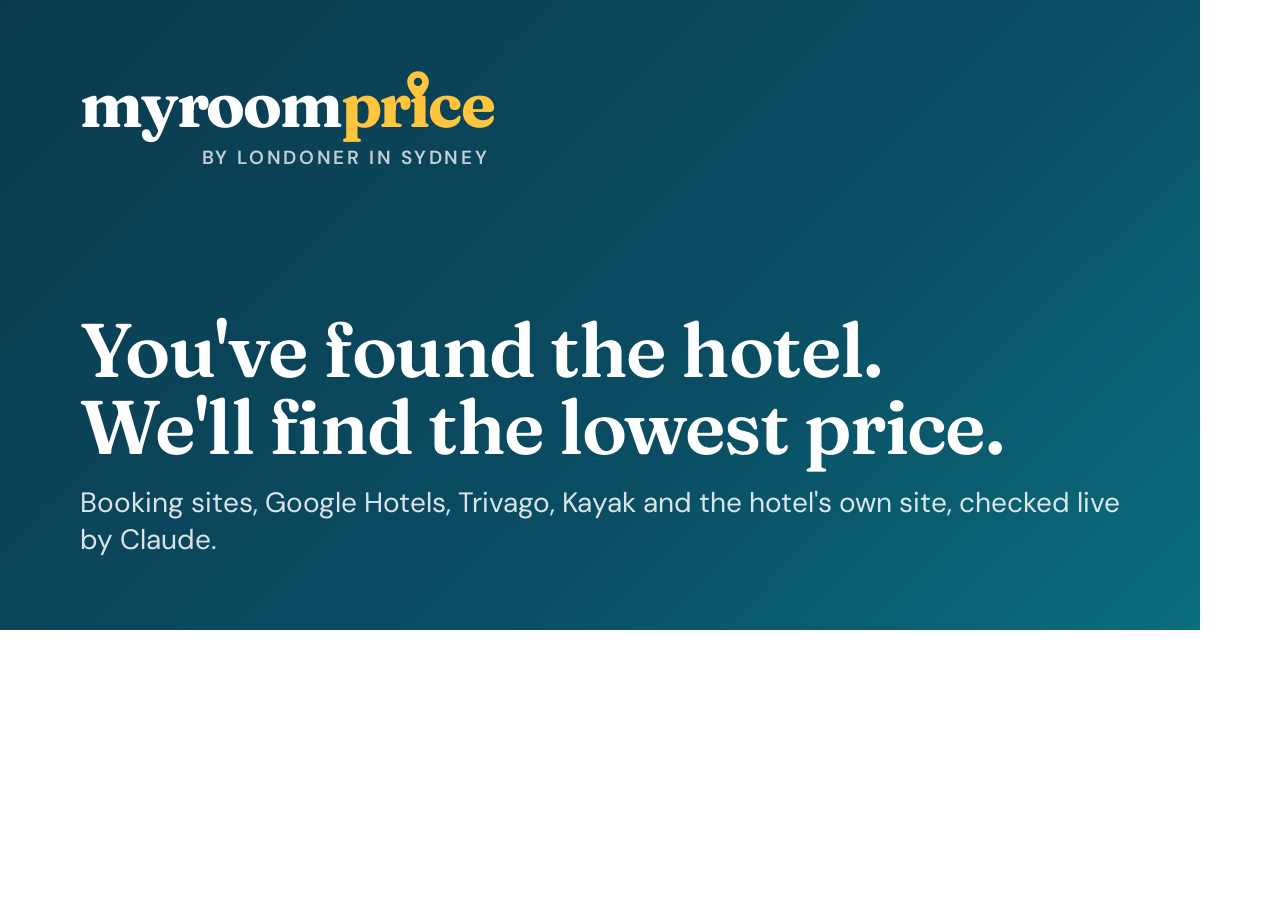
<file: brand/og.html>
<!doctype html>
<!-- The image shown when myroomprice.com is shared (Open Graph). Render: python3 tools/build_logos.py -->
<html lang="en"><head><meta charset="utf-8"><title>MyRoomPrice share image</title><style>
@font-face { font-family: 'Fraunces'; font-weight: 100 900; src: url('../page/fonts/fraunces-latin-wght-normal.woff2') format('woff2'); }
@font-face { font-family: 'DM Sans'; font-weight: 100 1000; src: url('../page/fonts/dm-sans-latin-wght-normal.woff2') format('woff2'); }
html, body { margin: 0; }
.card { width: 1200px; height: 630px; box-sizing: border-box; padding: 72px 80px; background: linear-gradient(135deg, #0b3a4e 0%, #0a4d63 60%, #0a6e7d 100%); color: #fff; display: flex; flex-direction: column; justify-content: space-between; font-family: 'DM Sans', sans-serif; }
.logo { display: inline-flex; flex-direction: column; align-items: flex-end; align-self: flex-start; font-size: 64px; line-height: 1; }
.mark { font-family: 'Fraunces', serif; font-weight: 700; font-variation-settings: 'opsz' 32; letter-spacing: -0.035em; }
.p { color: #ffc53d; } .i { position: relative; display: inline-block; }
.i svg { position: absolute; left: 50%; bottom: .56em; width: .34em; height: .46em; transform: translateX(-50%); }
.by { font-size: 19px; font-weight: 600; letter-spacing: .14em; text-transform: uppercase; margin: 12px 4px 0 0; opacity: .75; }
h1 { font-family: 'Fraunces', serif; font-weight: 600; font-size: 76px; line-height: 1.02; letter-spacing: -0.02em; margin: 0; max-width: 19ch; }
p { margin: 18px 0 0; font-size: 28px; color: rgb(255 255 255 / .85); }
</style></head><body><div class="card">
<div class="logo"><span class="mark">myroom<span class="p">pr<span class="i">ı<svg viewBox="0 0 24 32" aria-hidden="true"><path fill="#ffc53d" fill-rule="evenodd" d="M12 0C5.4 0 0 5.3 0 11.9 0 20.6 12 32 12 32s12-11.4 12-20.1C24 5.3 18.6 0 12 0zm0 7.2a4.6 4.6 0 1 0 0 9.2 4.6 4.6 0 0 0 0-9.2z"/></svg></span>ce</span></span><span class="by">By Londoner in Sydney</span></div>
<div><h1>You've found the hotel. We'll find the lowest price.</h1><p>Booking sites, Google Hotels, Trivago, Kayak and the hotel's own site, checked live by Claude.</p></div>
</div></body></html>
</file>
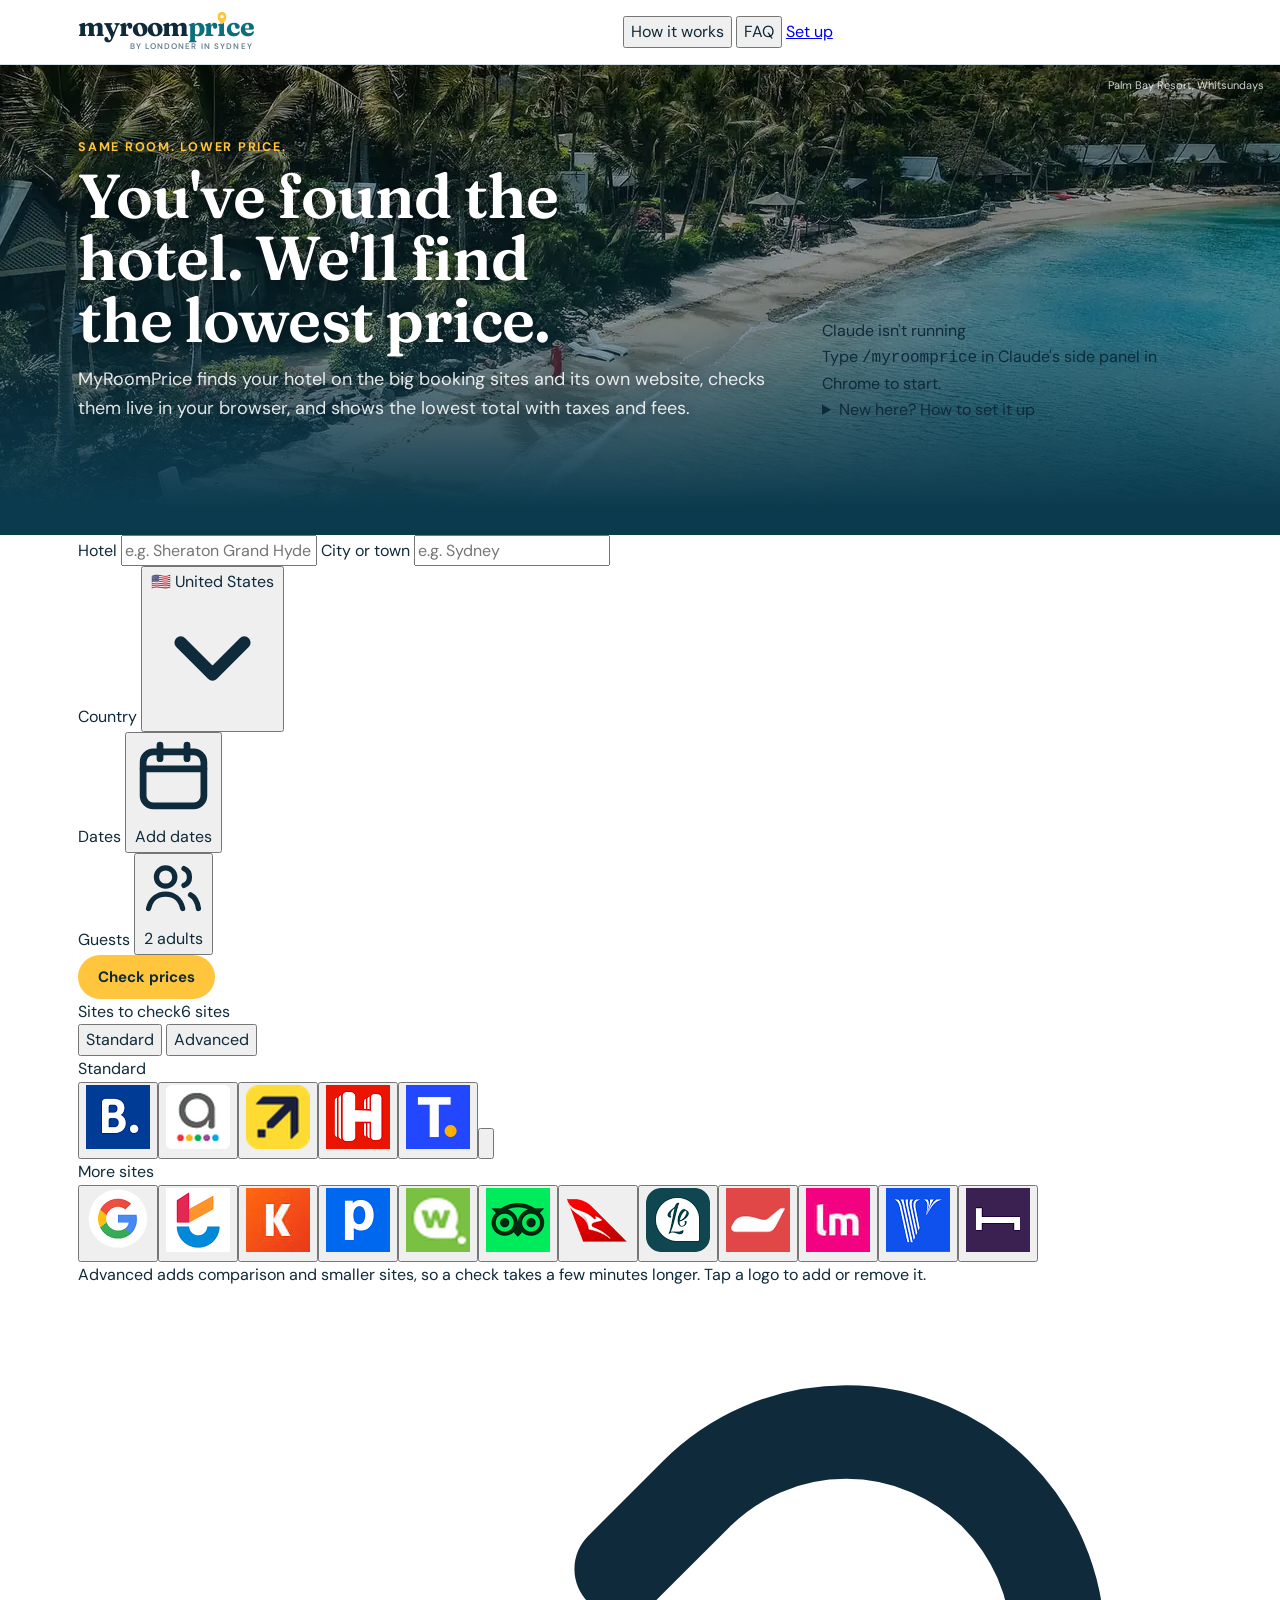
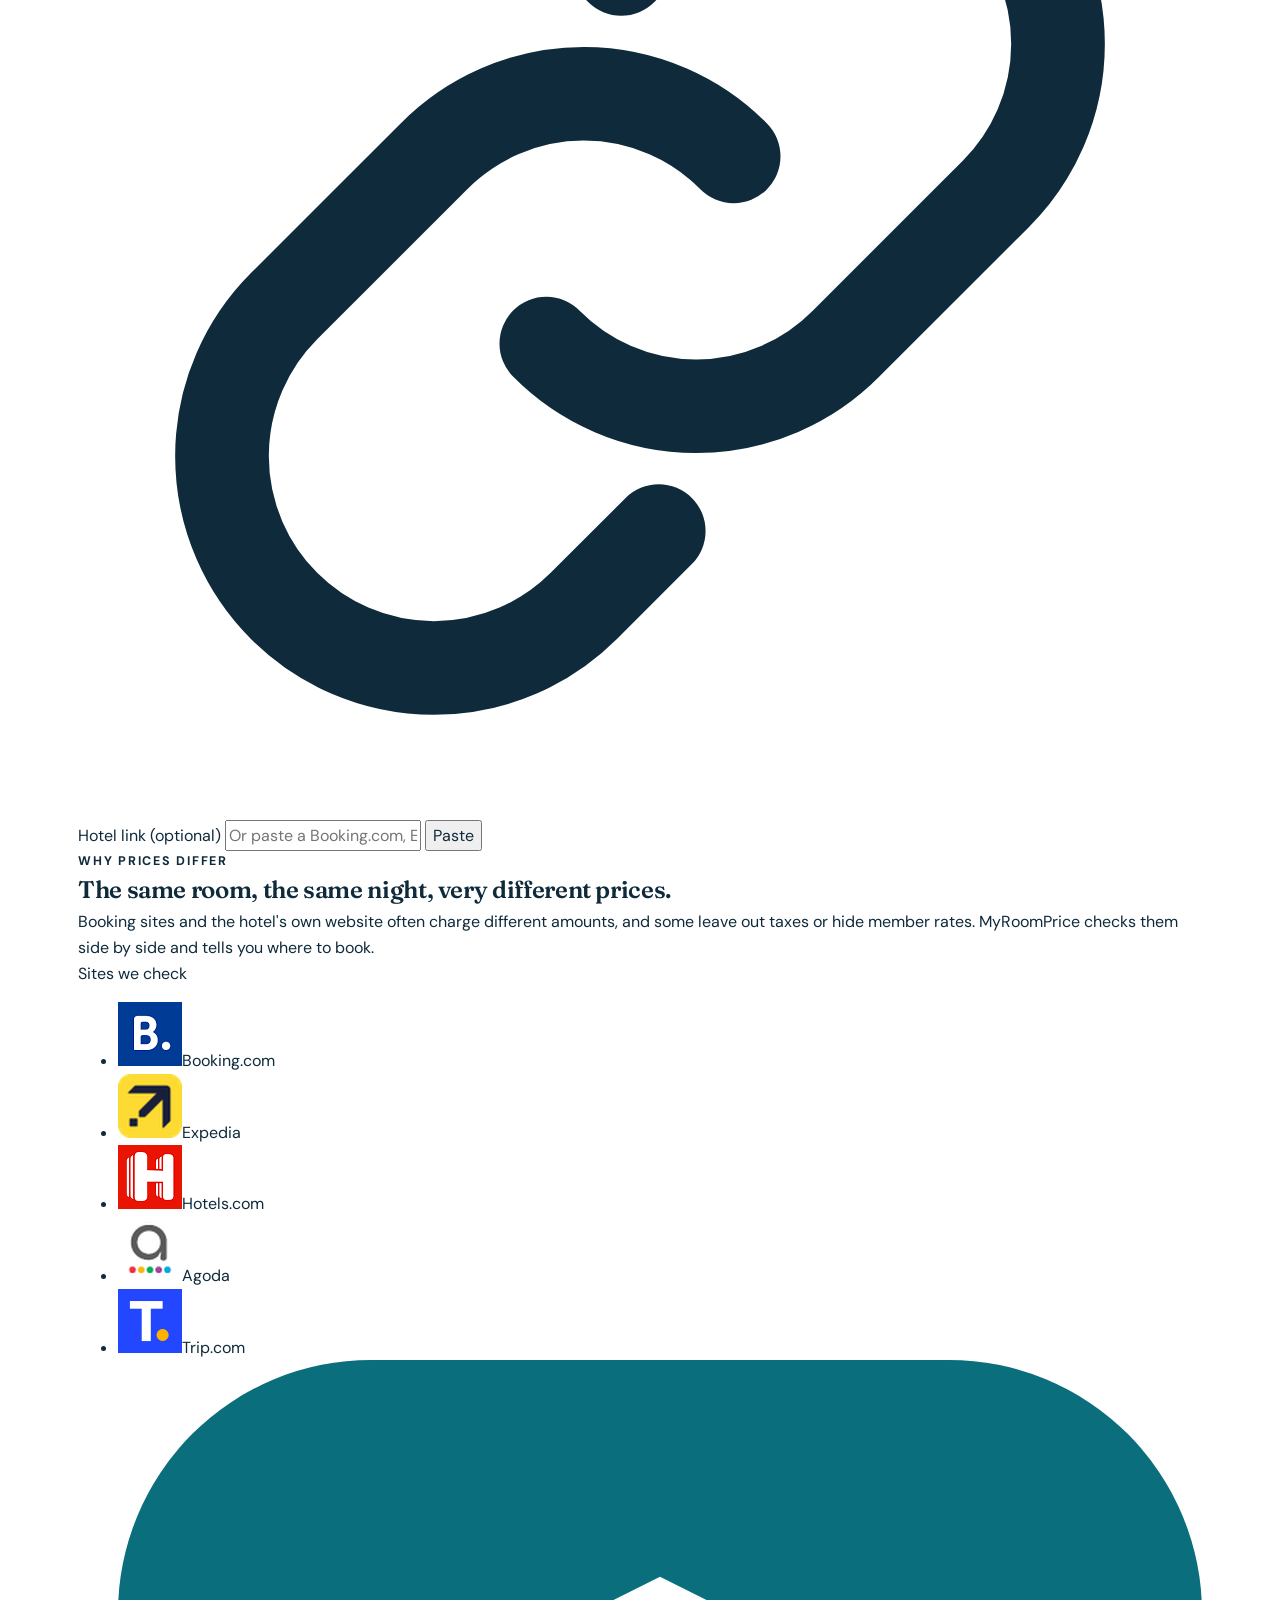
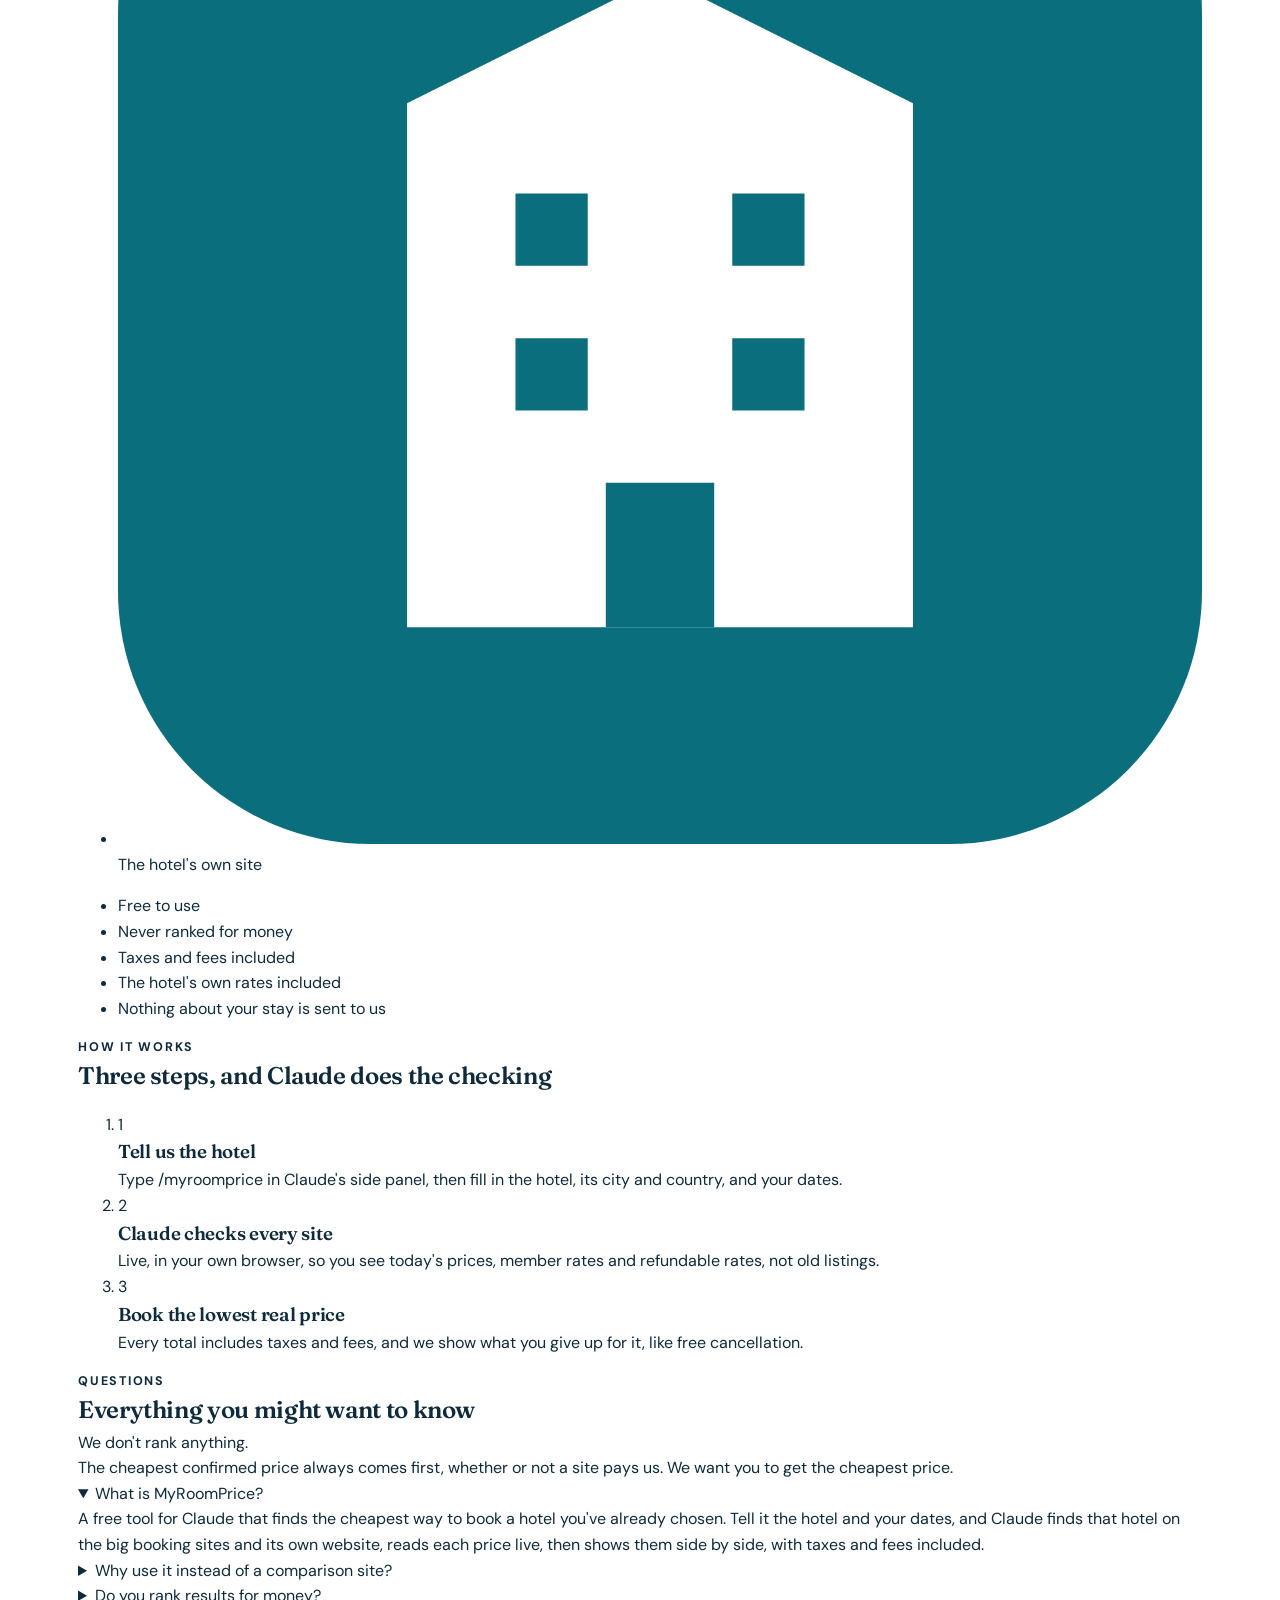
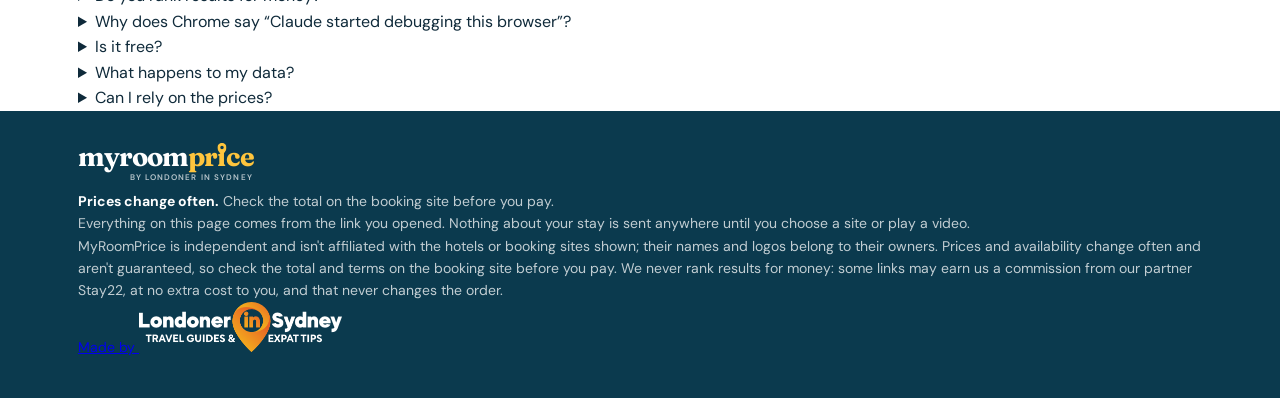
<file: page/results.html>
<!doctype html>
<html lang="en">
<head>
<meta charset="utf-8">
<meta name="viewport" content="width=device-width, initial-scale=1">
<meta name="referrer" content="no-referrer">
<meta name="description" content="Found the hotel? MyRoomPrice checks Booking.com, Agoda, Expedia, Hotels.com, Trip.com and the hotel's own site live in your browser with Claude, and shows the lowest total with taxes. Free, and never ranked for money.">
<link rel="canonical" href="https://myroomprice.com/">
<meta property="og:type" content="website">
<meta property="og:site_name" content="MyRoomPrice">
<meta property="og:title" content="MyRoomPrice: find the lowest price for the hotel you've chosen">
<meta property="og:description" content="Found the hotel? MyRoomPrice checks Booking.com, Agoda, Expedia, Hotels.com, Trip.com and the hotel's own site live in your browser with Claude, and shows the lowest total with taxes. Free, and never ranked for money.">
<meta property="og:url" content="https://myroomprice.com/">
<meta property="og:image" content="https://myroomprice.com/og.png">
<meta property="og:image:width" content="1200">
<meta property="og:image:height" content="630">
<meta name="twitter:card" content="summary_large_image">
<meta name="theme-color" content="#0b3a4e">
<title>MyRoomPrice: the lowest price for the hotel you've chosen</title>
<link rel="icon" type="image/svg+xml" href="data:image/svg+xml,%3Csvg xmlns="http://www.w3.org/2000/svg" viewBox="0 0 32 32"%3E%3Crect width="32" height="32" rx="8" fill="%230b3a4e"/%3E%3Cpath transform="translate%287 3.5%29 scale%28.75%29" fill="%23ffc53d" fill-rule="evenodd" d="M12 0C5.4 0 0 5.3 0 11.9 0 20.6 12 32 12 32s12-11.4 12-20.1C24 5.3 18.6 0 12 0zm0 7.2a4.6 4.6 0 1 0 0 9.2 4.6 4.6 0 0 0 0-9.2z"/%3E%3C/svg%3E">
<!--
  MyRoomPrice, by Londoner in Sydney: the web app the MyRoomPrice Claude skill shows its results in.
  Everything on screen comes from the link itself (the part after #), which browsers never send to a server.
  While Claude checks prices it updates the link, and the page redraws in place without reloading.
  Styled after East Coast Guide. Hero photo: Palm Bay Resort, Whitsundays, from the East Coast Guide's own photos.
  Fonts: Fraunces and DM Sans, SIL Open Font License 1.1 (see font-licenses/).
  Edit this file (page/results.html), then run: python3 tools/build_page.py
-->
<style>
@font-face { font-family: "Fraunces"; font-style: normal; font-weight: 100 900; font-display: swap; src: url("fonts/fraunces-latin-wght-normal.woff2") format("woff2"); }
@font-face { font-family: "Fraunces"; font-style: italic; font-weight: 100 900; font-display: swap; src: url("fonts/fraunces-latin-wght-italic.woff2") format("woff2"); }
@font-face { font-family: "DM Sans"; font-style: normal; font-weight: 100 1000; font-display: swap; src: url("fonts/dm-sans-latin-wght-normal.woff2") format("woff2"); }

:root {
  color-scheme: light;
  --sans: "DM Sans", system-ui, -apple-system, "Segoe UI", sans-serif;
  --serif: "Fraunces", Georgia, "Times New Roman", serif;
  --ink: #0f2a3a; --ink-2: #3d5566; --ink-3: #688090; --line: #d6e2e7; --mist: #f2f7f8;
  --ocean: #0a6e7d; --ocean-dark: #085966; --ocean-deep: #0b3a4e; --ocean-soft: #e1f0f4;
  --reef: #2bb8ad; --reef-soft: #ddf3ef; --sun: #ffc53d; --sun-soft: #fff4d4; --gum: #3c7a5a; --gum-soft: #e4f0e8;
  --radius: 20px;
  --shadow: 0 1px 2px rgb(15 42 58 / 0.06), 0 12px 30px -14px rgb(15 42 58 / 0.25);
}
* { box-sizing: border-box; }
[hidden] { display: none !important; }
html { -webkit-text-size-adjust: 100%; }
body { margin: 0; background: #fff; color: var(--ink); font: 16px/1.6 var(--sans); -webkit-font-smoothing: antialiased; overflow-x: clip; }
h1, h2, h3 { font-family: var(--serif); font-weight: 600; letter-spacing: -0.015em; text-wrap: balance; margin: 0; }
p { margin: 0; }
button, input, select { font: inherit; color: inherit; }
:focus-visible { outline: 3px solid var(--reef); outline-offset: 2px; }
.wrap { max-width: 1180px; margin: 0 auto; padding: 0 16px; }
@media (min-width: 640px) { .wrap { padding: 0 28px; } }

.btn { display: inline-flex; align-items: center; justify-content: center; gap: 8px; min-height: 44px; padding: 0 20px; border: 0; border-radius: 999px; font-size: 15px; font-weight: 700; line-height: 1.1; cursor: pointer; text-decoration: none; transition: background-color .2s; }
.btn-primary { background: var(--ocean); color: #fff; } .btn-primary:hover { background: var(--ocean-dark); }
.btn-sun { background: var(--sun); color: var(--ink); } .btn-sun:hover { background: #ffb703; }
.btn-ghost { background: #fff; color: var(--ink); box-shadow: inset 0 0 0 1.5px var(--line); } .btn-ghost:hover { background: var(--mist); }
.btn-wide { width: 100%; }
.eyebrow { font-size: 12.5px; font-weight: 700; letter-spacing: .14em; text-transform: uppercase; }

/* Top bar with the logo: the guide's pin beside the name, as in brand/logo.html */
.topbar { position: sticky; top: 0; z-index: 20; background: rgb(255 255 255 / .95); backdrop-filter: blur(6px); border-bottom: 1px solid var(--line); }
.topbar .wrap { display: flex; align-items: center; justify-content: space-between; gap: 12px; min-height: 64px; }
/* The MyRoomPrice wordmark: "myroom" in ink, "price" in ocean, and the pin as the dot of the i (brand/logo.html). */
.logo { display: inline-flex; flex-direction: column; align-items: flex-end; font-size: 27px; line-height: 1; color: var(--ink); text-decoration: none; min-width: 0; }
.logo .mark { font-family: var(--serif); font-weight: 700; font-variation-settings: "opsz" 32; letter-spacing: -0.035em; white-space: nowrap; }
.logo .p { color: var(--ocean); }
.logo .i { position: relative; display: inline-block; }
.logo .i svg { position: absolute; left: 50%; bottom: .56em; width: .34em; height: .46em; transform: translateX(-50%); }
.logo .by { font-size: max(8px, .3em); font-weight: 600; letter-spacing: .14em; text-transform: uppercase; margin: .45em .1em 0 0; color: var(--ink-3); white-space: nowrap; }
.trip { display: flex; align-items: center; gap: 10px; min-width: 0; font-size: 14px; color: var(--ink-2); }
.trip .what { display: none; overflow: hidden; text-overflow: ellipsis; white-space: nowrap; }
@media (min-width: 760px) { .trip .what { display: block; } }
.status { display: inline-flex; align-items: center; gap: 7px; min-height: 30px; padding: 0 12px; border-radius: 999px; font-size: 13px; font-weight: 700; white-space: nowrap; background: var(--mist); color: var(--ink-2); }
.status.live { background: var(--sun-soft); color: #7a5300; }
.status.done { background: var(--reef-soft); color: #11615b; }
.pulse { width: 8px; height: 8px; border-radius: 50%; background: currentColor; animation: pulse 1s ease-in-out infinite; }
@keyframes pulse { 0%, 100% { opacity: 1; transform: scale(1); } 50% { opacity: .3; transform: scale(.6); } }

/* Hero band. On the search page it carries a photo, like the guide's page openings: the photo across the full
   width, fading to navy at the bottom so the words stay readable. Results keep the plain navy band. */
.hero { position: relative; isolation: isolate; overflow: hidden; background: var(--ocean-deep); color: #fff; padding: 36px 0 112px; }
.hero-photo, .hero-shade, .photo-credit { display: none; }
.hero.photo { min-height: max(360px, min(46svh, 470px)); display: flex; align-items: flex-end; padding-top: 72px; text-shadow: 0 1px 12px rgb(0 0 0 / .35); }
.hero.photo > .wrap { width: 100%; }
.hero-side { display: none; }
@media (min-width: 1100px) {
  .hero.photo .hero-grid { display: grid; grid-template-columns: minmax(0, 1fr) 380px; gap: 48px; align-items: end; }
  .hero.photo .hero-side:not([hidden]) { display: block; text-shadow: none; color: var(--ink); }
}
.hero.photo .hero-photo { display: block; position: absolute; inset: 0; z-index: -2; width: 100%; height: 100%; object-fit: cover; object-position: 50% 60%; }
.hero.photo .hero-shade { display: block; position: absolute; inset: 0; z-index: -1; background: linear-gradient(to top, var(--ocean-deep) 6%, rgb(11 58 78 / .45) 45%, rgb(0 0 0 / .3)); }
.hero.photo .photo-credit { display: block; position: absolute; top: 12px; right: 16px; font-size: 11px; color: rgb(255 255 255 / .8); }
.hero .eyebrow { color: var(--sun); display: flex; align-items: center; gap: 8px; }
.hero h1 { margin-top: 8px; font-size: clamp(34px, 5.6vw, 62px); line-height: 1; max-width: 20ch; }
/* Results: a compact header, so the prices come sooner. */
.hero.compact { padding: 28px 0 96px; }
.hero.compact h1 { font-size: clamp(28px, 4vw, 42px); max-width: 28ch; }
.hero .stay { margin-top: 14px; font-weight: 700; }
.hero .summary { margin-top: 10px; max-width: 62ch; color: rgb(255 255 255 / .88); font-size: clamp(16px, 2vw, 18px); }
.steps { display: flex; flex-wrap: wrap; gap: 14px 16px; margin: 22px 0 0; padding: 0; list-style: none; }
/* Each site being checked: its logo on a white disc. The one being checked now spins a sun-to-reef ring;
   finished ones get a reef tick, blocked ones a coral mark, and waiting ones stay faded. */
.step { display: grid; justify-items: center; gap: 7px; width: 74px; text-align: center; font-size: 12px; font-weight: 600; line-height: 1.25; color: rgb(255 255 255 / .7); text-shadow: none; }
.step .disc { position: relative; width: 52px; height: 52px; border-radius: 50%; background: #fff; display: grid; place-items: center; box-shadow: 0 4px 14px rgb(0 0 0 / .25); transition: transform .3s, opacity .3s; }
.step .disc img { display: block; width: 30px; height: 30px; border-radius: 7px; }
.mono { display: grid; place-items: center; width: 30px; height: 30px; border-radius: 8px; background: var(--ocean); color: #fff; font-family: var(--serif); font-weight: 700; font-size: 17px; }
.step.waiting .disc { opacity: .5; } .step.waiting .disc img, .step.waiting .mono { filter: grayscale(1); }
.step.checking { color: #fff; } .step.checking .disc { transform: scale(1.08); }
.step.checking .disc::before { content: ""; position: absolute; inset: -6px; border-radius: 50%;
  background: conic-gradient(from 0deg, transparent 0 25%, var(--sun) 55%, var(--reef) 100%);
  -webkit-mask: radial-gradient(farthest-side, transparent calc(100% - 4px), #000 calc(100% - 3.5px));
          mask: radial-gradient(farthest-side, transparent calc(100% - 4px), #000 calc(100% - 3.5px));
  animation: spin .9s linear infinite; }
.step.checking .disc::after { content: ""; position: absolute; inset: -6px; border-radius: 50%; box-shadow: 0 0 18px 2px rgb(255 197 61 / .45); animation: pulse 1.6s ease-in-out infinite; }
.step.done { color: #fff; }
.step.done .disc::after, .step.blocked .disc::after { position: absolute; right: -5px; bottom: -5px; width: 21px; height: 21px; border-radius: 50%; display: grid; place-items: center; color: #fff; font-size: 12px; font-weight: 800; border: 2px solid var(--ocean-deep); }
.step.done .disc::after { content: "✓"; background: var(--reef); }
.step.blocked .disc::after { content: "!"; background: #e0684b; }
.step .what { font-size: 11px; font-weight: 700; color: var(--sun); }
@keyframes spin { to { transform: rotate(1turn); } }
.offer .site { display: flex; align-items: center; gap: 10px; }
.offer .site img, .offer .site .mono { width: 26px; height: 26px; border-radius: 7px; flex: none; font-size: 15px; box-shadow: 0 0 0 1px var(--line); }

.hero .get { margin-top: 12px; font-size: 14.5px; color: rgb(255 255 255 / .8); }
.hero .get a { color: #fff; font-weight: 700; }
.status.ready { background: var(--reef-soft); color: #11615b; }

/* Highlights */
.highlights:empty, .more:empty { display: none; }
.highlights { display: grid; gap: 12px; grid-template-columns: 1fr; margin: 24px 0 8px; }
@media (min-width: 640px) { .highlights { grid-template-columns: repeat(2, 1fr); } }
@media (min-width: 1000px) { .highlights { grid-template-columns: 2fr 1fr 1fr; } }
.tile { text-align: left; border: 0; cursor: pointer; background: var(--mist); border-radius: 16px; padding: 14px 16px; display: grid; gap: 2px; }
.tile:hover { background: var(--ocean-soft); }
.tile .label { font-size: 12px; font-weight: 700; letter-spacing: .1em; text-transform: uppercase; color: var(--ocean); }
.tile .price { font-family: var(--serif); font-weight: 600; font-size: 26px; line-height: 1.15; }
.tile .who { font-weight: 700; }
.tile .sub { font-size: 14px; color: var(--ink-2); }

/* Main layout */
.main { display: grid; gap: 24px; grid-template-columns: 1fr; padding: 20px 0 64px; }
@media (min-width: 1000px) { .main { grid-template-columns: minmax(0, 1fr) 340px; align-items: start; padding-bottom: 64px; } }
.filters h2, .choice h2, .more h2 { font-size: 20px; }
.filters { display: grid; gap: 10px; }
.filters .opts { display: flex; flex-wrap: wrap; gap: 8px; }
@media (min-width: 1000px) { .filters { position: sticky; top: 84px; } .filters .opts { display: grid; gap: 4px; } }
.check { display: flex; align-items: center; gap: 10px; min-height: 40px; padding: 0 14px; border-radius: 999px; background: var(--mist); font-size: 15px; cursor: pointer; }
.check input { width: 18px; height: 18px; accent-color: var(--ocean); margin: 0; }
@media (min-width: 1000px) { .check { background: transparent; padding: 0 4px; border-radius: 8px; } .check:hover { background: var(--mist); } }
.sort { display: grid; gap: 4px; font-size: 12px; font-weight: 700; letter-spacing: .08em; text-transform: uppercase; color: var(--ink-3); }
.sort select { height: 42px; padding: 0 10px; border: 1.5px solid var(--line); border-radius: 12px; background: #fff; font-size: 15px; letter-spacing: 0; text-transform: none; color: var(--ink); }

.count { font-size: 14px; color: var(--ink-3); margin-bottom: 10px; }
.list { display: grid; gap: 14px; }
.offer { position: relative; background: #fff; border-radius: var(--radius); box-shadow: var(--shadow); padding: 16px; display: grid; gap: 12px; grid-template-columns: auto 1fr; border: 2px solid transparent; }
.offer.selected { border-color: var(--reef); }
.offer.muted { opacity: .72; }
.offer.new { animation: rise .35s ease-out; }
@keyframes rise { from { opacity: 0; transform: translateY(10px); } to { opacity: 1; transform: none; } }
.offer .rank { font-family: var(--serif); font-style: italic; font-weight: 500; font-size: 26px; line-height: 1; color: var(--reef); width: 2ch; }
.offer .body { display: grid; gap: 6px; min-width: 0; }
.offer .site h3 { font-size: 20px; line-height: 1.2; }
.offer .room { color: var(--ink-2); font-size: 15px; }
.offer .notes { color: var(--ink-2); font-size: 14px; }
.chips { display: flex; flex-wrap: wrap; gap: 6px; }
.chip { display: inline-flex; align-items: center; gap: 6px; min-height: 26px; padding: 0 10px; border-radius: 999px; font-size: 13px; font-weight: 700; background: var(--mist); color: var(--ink-2); }
.chip.reef { background: var(--reef-soft); color: #11615b; } .chip.sun { background: var(--sun-soft); color: #7a5300; }
.chip.ocean { background: var(--ocean-soft); color: var(--ocean-dark); } .chip.gum { background: var(--gum-soft); color: var(--gum); }
.chip.ink { background: var(--ink); color: #fff; }
.offer .side { grid-column: 1 / -1; display: flex; align-items: end; justify-content: space-between; gap: 12px; border-top: 1px solid var(--line); padding-top: 12px; }
.price-big { font-family: var(--serif); font-weight: 600; font-size: 28px; line-height: 1.1; }
.price-small { font-size: 13px; color: var(--ink-3); }
@media (min-width: 640px) {
  .offer { grid-template-columns: auto 1fr auto; padding: 18px 20px; }
  .offer .side { grid-column: auto; flex-direction: column; align-items: end; justify-content: start; border-top: 0; padding-top: 0; text-align: right; min-width: 170px; }
}
.empty { background: var(--mist); border-radius: var(--radius); padding: 24px; color: var(--ink-2); }
.skeleton { background: #fff; border-radius: var(--radius); box-shadow: var(--shadow); padding: 18px 20px; display: grid; gap: 10px; }
.skeleton i { display: block; height: 14px; border-radius: 7px; background: linear-gradient(90deg, var(--mist), #e3ecef, var(--mist)); background-size: 200% 100%; animation: shimmer 1.3s linear infinite; }
.skeleton i:nth-child(1) { width: 40%; height: 20px; } .skeleton i:nth-child(2) { width: 65%; } .skeleton i:nth-child(3) { width: 30%; }
@keyframes shimmer { from { background-position: 200% 0; } to { background-position: -200% 0; } }

/* Your choice */
.choice { background: #fff; border-radius: var(--radius); box-shadow: var(--shadow); padding: 18px 20px; display: grid; gap: 12px; }
@media (min-width: 1000px) { .choice { position: sticky; top: 84px; } }
.choice .total { font-family: var(--serif); font-weight: 600; font-size: 34px; line-height: 1.05; }
.choice ul { margin: 0; padding-left: 18px; color: var(--ink-2); font-size: 15px; display: grid; gap: 4px; }
.choice .domain { font-size: 13px; color: var(--ink-3); text-align: center; }
.warn { border-radius: 14px; background: var(--sun-soft); padding: 12px 14px; font-size: 14px; }
.fine { font-size: 12.5px; color: var(--ink-3); }
/* On a phone the choice sits in a bar along the bottom of the screen */
.bar { position: fixed; left: 0; right: 0; bottom: 0; z-index: 30; background: #fff; border-top: 1px solid var(--line); box-shadow: 0 -8px 24px -12px rgb(15 42 58 / .3); padding: 10px 16px calc(10px + env(safe-area-inset-bottom)); display: flex; align-items: center; justify-content: space-between; gap: 12px; }
.bar .who { font-weight: 700; font-size: 15px; line-height: 1.2; }
.bar .amt { font-family: var(--serif); font-weight: 600; font-size: 22px; line-height: 1.1; }
@media (min-width: 1000px) { .bar { display: none; } }

.more { display: grid; gap: 16px; grid-template-columns: 1fr; padding-bottom: 40px; }
@media (min-width: 800px) { .more { grid-template-columns: repeat(3, 1fr); } }
.box { background: var(--mist); border-radius: var(--radius); padding: 18px 20px; }
.box ul { margin: 8px 0 0; padding-left: 18px; color: var(--ink-2); font-size: 15px; }
.box p { margin-top: 8px; color: var(--ink-2); font-size: 15px; }

footer { background: var(--ocean-deep); color: rgb(255 255 255 / .75); font-size: 14px; }
footer .wrap { padding-top: 32px; padding-bottom: calc(36px + env(safe-area-inset-bottom)); display: grid; }  /* gaps: Tailwind classes on the footer's wrap */
/* Room for the phone's booking bar, only while it shows. */
.bar:not([hidden]) ~ footer .wrap { padding-bottom: calc(96px + env(safe-area-inset-bottom)); }
@media (min-width: 1000px) { footer .wrap { padding-bottom: 40px; } }
footer strong { color: #fff; }
footer .logo { color: #fff; margin-bottom: 8px; justify-self: start; } footer .logo .p { color: var(--sun); } footer .logo .by { color: rgb(255 255 255 / .7); }
@media (prefers-reduced-motion: reduce) { *, *::before, *::after { animation: none !important; transition: none !important; } .step.checking .disc::before { background: conic-gradient(var(--sun), var(--reef)); } }
/* Tailwind (tw- classes), compiled and baked in by tools/build_page.py */
/* @tailwind-output */
</style>
</head>
<body>
<header class="topbar">
  <div class="wrap">
    <a class="logo" href="#" aria-label="MyRoomPrice, by Londoner in Sydney"><span class="mark" aria-hidden="true">myroom<span class="p">pr<span class="i">ı<svg viewBox="0 0 24 32" aria-hidden="true"><path fill="#ffc53d" fill-rule="evenodd" d="M12 0C5.4 0 0 5.3 0 11.9 0 20.6 12 32 12 32s12-11.4 12-20.1C24 5.3 18.6 0 12 0zm0 7.2a4.6 4.6 0 1 0 0 9.2 4.6 4.6 0 0 0 0-9.2z"/></svg></span>ce</span></span><span class="by" aria-hidden="true">By Londoner in Sydney</span></a>
    <!-- How it works and FAQ scroll this page; Set up opens the guide in a new tab, so a check here isn't lost. -->
    <nav class="tw-ml-auto tw-flex tw-items-center tw-gap-1" aria-label="Main" id="nav">
      <button type="button" class="mrs-navlink tw-hidden md:tw-inline-flex" data-go="how">How it works</button>
      <button type="button" class="mrs-navlink tw-hidden md:tw-inline-flex" data-go="faq">FAQ</button>
      <a class="mrs-navlink mrs-navcta tw-hidden sm:tw-inline-flex" href="https://myroomprice.com/setup/" target="_blank" rel="noopener">Set up</a>
    </nav>
    <div class="trip"><span class="what" id="trip"></span><span class="status" id="status" hidden></span></div>
  </div>
</header>

<section class="hero photo" id="hero">
  <img class="hero-photo" src="brand/hero.webp" alt="" width="1280" height="720" fetchpriority="high">
  <div class="hero-shade"></div>
  <p class="photo-credit">Palm Bay Resort, Whitsundays</p>
  <div class="wrap hero-grid">
   <div class="hero-text">
    <p class="eyebrow" id="eyebrow">Same room. Lower price.</p>
    <h1 id="hotel-name">You've found the hotel. We'll find the lowest price.</h1>
    <p class="stay" id="stay-line"></p>
    <p class="summary" id="summary">MyRoomPrice finds your hotel on the big booking sites and its own website, checks them live in your browser, and shows the lowest total with taxes and fees.</p>
    <ul class="steps" id="steps" hidden></ul>
    <p class="tw-mt-5 tw-flex tw-max-w-[62ch] tw-items-start tw-gap-2.5 tw-rounded-xl tw-bg-white/10 tw-px-3.5 tw-py-2.5 tw-text-sm tw-text-white/90 [text-shadow:none]" id="keep-open" hidden>
      <span class="tw-mt-px tw-flex tw-h-5 tw-w-5 tw-flex-none tw-items-center tw-justify-center tw-rounded-full tw-bg-sun tw-text-xs tw-font-bold tw-text-ink" aria-hidden="true">i</span>
      <span>Chrome shows “Claude started debugging this browser” while Claude checks. That's normal for MyRoomPrice: don't click Cancel or close the background tab until the check is finished.</span>
    </p>
   </div>
   <!-- On wide screens the Claude section sits here, beside the headline (see placeGetReady). -->
   <aside class="hero-side" id="hero-side" aria-label="Claude" hidden></aside>
  </div>
</section>

<div class="wrap">
  <form id="search" autocomplete="off" novalidate class="tw-relative tw-z-[2] tw--mt-[76px] tw-rounded-[20px] tw-bg-white tw-p-4 tw-shadow-card sm:tw-p-5">
    <!-- On results pages the search folds into this one line, with Edit search to open it again. -->
    <div class="tw-flex tw-flex-wrap tw-items-center tw-gap-x-4 tw-gap-y-2" id="trip-bar" hidden>
      <svg class="tw-h-5 tw-w-5 tw-flex-none tw-text-ocean" viewBox="0 0 24 24" fill="none" stroke="currentColor" stroke-width="2" stroke-linecap="round" aria-hidden="true"><circle cx="11" cy="11" r="7"/><path d="m20 20-4-4"/></svg>
      <p class="tw-min-w-0 tw-flex-1"><span class="tw-font-bold" id="trip-bar-hotel"></span> <span class="tw-text-ink-2" id="trip-bar-stay"></span></p>
      <span class="tw-items-center tw-gap-1.5 tw-rounded-full tw-bg-reef-soft tw-px-3 tw-py-1 tw-text-sm tw-font-semibold tw-text-reef-ink" id="trip-bar-note" hidden><span class="pulse" aria-hidden="true"></span>Claude's still here: check another stay</span>
      <button class="mrs-round tw-w-auto tw-rounded-full tw-px-4 tw-text-sm" type="button" id="edit-search">Edit search</button>
    </div>
    <!-- Hotel, City, Country on the first row; Dates, Guests, Check prices on the second. The pop-ups open under the fields. -->
    <div class="tw-relative" id="fields-wrap">
    <div class="tw-grid tw-gap-3 md:tw-grid-cols-2 lg:tw-grid-cols-4 lg:tw-items-end" id="fields">
      <label class="mrs-label md:tw-col-span-2">Hotel
        <input class="mrs-input" id="q-hotel" name="hotel" maxlength="200" placeholder="e.g. Sheraton Grand Hyde Park">
      </label>
      <label class="mrs-label">City or town
        <input class="mrs-input" id="q-city" name="city" maxlength="80" placeholder="e.g. Sydney">
      </label>
      <div class="mrs-label">
        <span id="country-label">Country</span>
        <button type="button" class="mrs-input mrs-field" id="q-country-btn" aria-haspopup="dialog" aria-expanded="false" aria-controls="country-pop" aria-labelledby="country-label q-country-text">
          <span class="mrs-flag" id="q-country-flag" aria-hidden="true"></span>
          <span class="tw-truncate" id="q-country-text">Choose a country</span>
          <svg class="tw-ml-auto tw-h-4 tw-w-4 tw-flex-none tw-text-ocean" viewBox="0 0 24 24" fill="none" stroke="currentColor" stroke-width="2.4" stroke-linecap="round" stroke-linejoin="round" aria-hidden="true"><path d="m6 9 6 6 6-6"/></svg>
        </button>
        <!-- The chosen country's name lives here; the button and its pop-up show and change it. -->
        <select id="q-country" name="country" hidden tabindex="-1" aria-hidden="true"><option value="">Choose a country</option></select>
      </div>
      <div class="mrs-label md:tw-col-span-2">
        <span id="dates-label">Dates</span>
        <button type="button" class="mrs-input mrs-field" id="q-dates" aria-haspopup="dialog" aria-expanded="false" aria-controls="picker" aria-labelledby="dates-label q-dates-text">
          <svg class="tw-h-5 tw-w-5 tw-flex-none tw-text-ocean" viewBox="0 0 24 24" fill="none" stroke="currentColor" stroke-width="2" stroke-linecap="round" aria-hidden="true"><rect x="3" y="5" width="18" height="16" rx="3"/><path d="M3 10h18M8 3v4M16 3v4"/></svg>
          <span class="tw-truncate" id="q-dates-text">Add dates</span>
        </button>
        <input type="hidden" id="q-in" name="checkin"><input type="hidden" id="q-out" name="checkout">
      </div>
      <div class="mrs-label">
        <span id="guests-label">Guests</span>
        <button type="button" class="mrs-input mrs-field" id="q-guests" aria-haspopup="dialog" aria-expanded="false" aria-controls="guests-pop" aria-labelledby="guests-label q-guests-text">
          <svg class="tw-h-5 tw-w-5 tw-flex-none tw-text-ocean" viewBox="0 0 24 24" fill="none" stroke="currentColor" stroke-width="2" stroke-linecap="round" aria-hidden="true"><circle cx="9" cy="8" r="3.5"/><path d="M2.5 20c.8-3.6 3.4-5.5 6.5-5.5s5.7 1.9 6.5 5.5M16 4.8a3.5 3.5 0 0 1 0 6.4M18.5 14.8c1.6.8 2.6 2.5 3 5.2"/></svg>
          <span class="tw-truncate" id="q-guests-text">2 adults</span>
        </button>
        <input type="hidden" id="q-adults" name="adults" value="2"><input type="hidden" id="q-children" name="children" value="0">
      </div>
      <button class="btn btn-sun tw-h-12" type="submit">Check prices</button>
    </div>
    <div class="mrs-pop md:tw-right-auto md:tw-w-[680px]" id="picker" role="dialog" aria-label="Choose your dates" hidden></div>
    <div class="mrs-pop md:tw-right-auto md:tw-w-[320px]" id="guests-pop" role="dialog" aria-label="Guests" hidden></div>
    <div class="mrs-pop md:tw-right-auto md:tw-w-[340px]" id="country-pop" role="dialog" aria-label="Choose a country" hidden></div>
    </div>
    <!-- Which sites Claude checks: Standard (row one) or Advanced (both rows); any logo can be switched on or off. -->
    <div class="tw-mt-4 tw-border-0 tw-border-t tw-border-solid tw-border-line tw-pt-4" id="sites-pick">
      <div class="tw-flex tw-flex-wrap tw-items-center tw-justify-between tw-gap-3">
        <p class="tw-flex tw-items-baseline tw-gap-2"><span class="mrs-label tw-m-0" id="sites-label">Sites to check</span><span class="tw-text-sm tw-text-ink-3" id="sites-count"></span></p>
        <div class="mrs-seg" role="group" aria-label="Search">
          <button type="button" class="mrs-seg-btn" id="mode-standard" aria-pressed="true">Standard</button>
          <button type="button" class="mrs-seg-btn" id="mode-advanced" aria-pressed="false">Advanced</button>
        </div>
      </div>
      <div class="tw-mt-3 tw-grid tw-gap-2.5">
        <div class="tw-flex tw-flex-col tw-gap-1.5 sm:tw-flex-row sm:tw-items-center sm:tw-gap-3"><span class="mrs-site-row">Standard</span><div class="tw-flex tw-flex-wrap tw-gap-2" id="sites-standard" role="group" aria-label="Standard sites"></div></div>
        <div class="tw-flex tw-flex-col tw-gap-1.5 sm:tw-flex-row sm:tw-items-center sm:tw-gap-3"><span class="mrs-site-row">More sites</span><div class="tw-flex tw-flex-wrap tw-gap-2" id="sites-more" role="group" aria-label="More sites"></div></div>
      </div>
      <p class="tw-mt-2 tw-text-xs tw-text-ink-3">Advanced adds comparison and smaller sites, so a check takes a few minutes longer. Tap a logo to add or remove it.</p>
    </div>
    <!-- Paste a hotel link: the page reads the hotel, dates and guests from it (see readHotelLink), all in the browser. -->
    <div class="tw-mt-4" id="link-row">
      <label class="mrs-paste" for="q-link">
        <svg class="tw-h-5 tw-w-5 tw-flex-none tw-text-ocean" viewBox="0 0 24 24" fill="none" stroke="currentColor" stroke-width="2" stroke-linecap="round" aria-hidden="true"><path d="M10 14a4.5 4.5 0 0 0 6.4 0l3.2-3.2a4.5 4.5 0 0 0-6.4-6.4L11.6 6"/><path d="M14 10a4.5 4.5 0 0 0-6.4 0l-3.2 3.2a4.5 4.5 0 0 0 6.4 6.4l1.6-1.6"/></svg>
        <span class="tw-sr-only">Hotel link (optional)</span>
        <input class="tw-min-w-0 tw-flex-1 tw-border-0 tw-bg-transparent tw-py-2 tw-text-[15px] tw-font-medium tw-text-ink tw-outline-none placeholder:tw-text-ink-3" id="q-link" type="url" inputmode="url" spellcheck="false"
          placeholder="Or paste a Booking.com, Expedia or Agoda link to fill this in">
        <button class="mrs-paste-btn" type="button" id="paste-btn">Paste</button>
      </label>
      <div id="link-found" hidden></div>
    </div>
  </form>
  <!-- What Claude is doing or asking, and the user's answers. -->
  <div id="claude-home"><div class="tw-mt-3" id="claude" aria-live="polite" hidden></div></div>
  <!-- Claude reads this line to pick up a search or an answer. Keep its wording in step with SKILL.md. -->
  <!-- Everything about Claude in one place: whether it's connected, what to do, the debugging bar, and how to set it up
       (see renderGetReady). Hidden once there are results. -->
  <div id="getready-home"><section class="tw-mt-6" id="getready" aria-labelledby="claude-title" hidden></section></div>
  <p class="tw-sr-only" id="request"></p>

  <!-- Recent searches, kept only in this browser (see "Recent searches" in the script). Hidden once there are results. -->
  <section class="tw-mt-6" id="recent" aria-labelledby="recent-title" hidden></section>

  <!-- The search page's pitch and how it works. Hidden once there are results. -->
  <!-- The search page's pitch, how it works and questions, in separate bands. Hidden once there are results. -->
  <div id="intro">

    <section class="tw-pb-16 tw-pt-14" aria-labelledby="intro-title">
      <div class="tw-grid tw-gap-10 lg:tw-grid-cols-[minmax(0,5fr)_minmax(0,6fr)] lg:tw-items-center lg:tw-gap-16">
        <div>
          <p class="eyebrow tw-text-ocean">Why prices differ</p>
          <h2 class="mrs-h2" id="intro-title">The same room, the same night, very different prices.</h2>
          <p class="tw-mt-4 tw-max-w-[52ch] tw-leading-relaxed tw-text-ink-2">Booking sites and the hotel's own website often charge different amounts, and some leave out taxes or hide member rates. MyRoomPrice checks them side by side and tells you where to book.</p>
        </div>
        <div>
          <p class="tw-text-xs tw-font-bold tw-uppercase tw-tracking-[.12em] tw-text-ink-3">Sites we check</p>
          <ul class="tw-m-0 tw-mt-3 tw-grid tw-list-none tw-grid-cols-2 tw-gap-3 tw-p-0 sm:tw-grid-cols-3" aria-label="Sites we check">
          <li class="mrs-site"><img src="brand/sites/booking.png" alt="" class="tw-h-7 tw-w-7 tw-flex-none tw-rounded-lg">Booking.com</li>
          <li class="mrs-site"><img src="brand/sites/expedia.png" alt="" class="tw-h-7 tw-w-7 tw-flex-none tw-rounded-lg">Expedia</li>
          <li class="mrs-site"><img src="brand/sites/hotelscom.png" alt="" class="tw-h-7 tw-w-7 tw-flex-none tw-rounded-lg">Hotels.com</li>
          <li class="mrs-site"><img src="brand/sites/agoda.png" alt="" class="tw-h-7 tw-w-7 tw-flex-none tw-rounded-lg">Agoda</li>
          <li class="mrs-site"><img src="brand/sites/trip.png" alt="" class="tw-h-7 tw-w-7 tw-flex-none tw-rounded-lg">Trip.com</li>
          <li class="mrs-site"><svg viewBox="0 0 30 30" aria-hidden="true" class="tw-h-7 tw-w-7 tw-flex-none tw-rounded-lg"><rect width="30" height="30" rx="7" fill="#0a6e7d"/><path d="M8 24V9.5L15 6l7 3.5V24z" fill="#fff"/><path d="M11 12h2v2h-2zM17 12h2v2h-2zM11 16h2v2h-2zM17 16h2v2h-2zM13.5 20h3v4h-3z" fill="#0a6e7d"/></svg>The hotel's own site</li>
          </ul>
        </div>
      </div>
      <ul class="tw-m-0 tw-mt-12 tw-grid tw-list-none tw-gap-3 tw-p-0 sm:tw-grid-cols-2 lg:tw-grid-cols-5" aria-label="What you can count on">
        <li class="mrs-promise">Free to use</li>
        <li class="mrs-promise">Never ranked for money</li>
        <li class="mrs-promise">Taxes and fees included</li>
        <li class="mrs-promise">The hotel's own rates included</li>
        <li class="mrs-promise">Nothing about your stay is sent to us</li>
      </ul>
    </section>

    <section class="mrs-band tw-scroll-mt-20 tw-py-16" id="how" aria-labelledby="how-title">
      <p class="eyebrow tw-text-ocean">How it works</p>
      <h2 class="mrs-h2" id="how-title">Three steps, and Claude does the checking</h2>
      <ol class="tw-m-0 tw-mt-8 tw-grid tw-list-none tw-gap-4 tw-p-0 md:tw-grid-cols-3" aria-label="How it works">
        <li class="mrs-howcard"><span class="mrs-step-n" aria-hidden="true">1</span><h3 class="tw-mt-4 tw-text-xl">Tell us the hotel</h3><p class="tw-mt-2 tw-text-[15px] tw-leading-relaxed tw-text-ink-2">Type /myroomprice in Claude's side panel, then fill in the hotel, its city and country, and your dates.</p></li>
        <li class="mrs-howcard"><span class="mrs-step-n" aria-hidden="true">2</span><h3 class="tw-mt-4 tw-text-xl">Claude checks every site</h3><p class="tw-mt-2 tw-text-[15px] tw-leading-relaxed tw-text-ink-2">Live, in your own browser, so you see today's prices, member rates and refundable rates, not old listings.</p></li>
        <li class="mrs-howcard"><span class="mrs-step-n" aria-hidden="true">3</span><h3 class="tw-mt-4 tw-text-xl">Book the lowest real price</h3><p class="tw-mt-2 tw-text-[15px] tw-leading-relaxed tw-text-ink-2">Every total includes taxes and fees, and we show what you give up for it, like free cancellation.</p></li>
      </ol>
    </section>

    <section class="tw-scroll-mt-20 tw-py-16" id="faq" aria-labelledby="faq-title">
      <div class="tw-grid tw-gap-8 lg:tw-grid-cols-[minmax(0,4fr)_minmax(0,8fr)] lg:tw-gap-16">
        <div class="lg:tw-sticky lg:tw-top-24 lg:tw-self-start">
          <p class="eyebrow tw-text-ocean">Questions</p>
          <h2 class="mrs-h2" id="faq-title">Everything you might want to know</h2>
          <div class="tw-mt-6 tw-rounded-2xl tw-bg-sun-soft tw-p-5">
            <p class="tw-font-bold">We don't rank anything.</p>
            <p class="tw-mt-1 tw-text-[15px] tw-text-ink-2">The cheapest confirmed price always comes first, whether or not a site pays us. We want you to get the cheapest price.</p>
          </div>
        </div>
        <div class="tw-rounded-2xl tw-border tw-border-solid tw-border-line tw-bg-white tw-px-5 sm:tw-px-7">
      <details class="mrs-faq" open><summary class="mrs-faq-q">What is MyRoomPrice?</summary><div class="tw-pb-5 tw-pr-8"><p class="tw-mt-2 tw-text-ink-2 tw-leading-relaxed">A free tool for Claude that finds the cheapest way to book a hotel you've already chosen. Tell it the hotel and your dates, and Claude finds that hotel on the big booking sites and its own website, reads each price live, then shows them side by side, with taxes and fees included.</p></div></details>
      <details class="mrs-faq"><summary class="mrs-faq-q">Why use it instead of a comparison site?</summary><div class="tw-pb-5 tw-pr-8"><p class="tw-mt-2 tw-text-ink-2 tw-leading-relaxed">Comparison sites show listed prices, which are often per night, before tax, or out of date, and they rarely show the hotel's own member rates. MyRoomPrice opens each site live in your browser, reads the real total for your whole stay, and puts the hotel's own website alongside.</p><p class="tw-mt-2 tw-text-ink-2 tw-leading-relaxed">It also tells you what you give up for a lower price, such as free cancellation, and finds recent reviews of the hotel while it checks.</p></div></details>
      <details class="mrs-faq"><summary class="mrs-faq-q">Do you rank results for money?</summary><div class="tw-pb-5 tw-pr-8"><p class="tw-mt-2 tw-text-ink-2 tw-leading-relaxed"><strong>No. We don't rank anything.</strong> Results are always sorted by the total you'd pay, cheapest first, and you can filter and re-sort them yourself. We want you to get the cheapest price.</p><p class="tw-mt-2 tw-text-ink-2 tw-leading-relaxed">Some booking links go through our partner Stay22 and may earn us a small commission, at no extra cost to you. Whether a site pays us never changes where it appears: the cheapest confirmed price comes first, even when it pays us nothing.</p></div></details>
      <details class="mrs-faq"><summary class="mrs-faq-q">Why does Chrome say “Claude started debugging this browser”?</summary><div class="tw-pb-5 tw-pr-8"><p class="tw-mt-2 tw-text-ink-2 tw-leading-relaxed">That's normal for MyRoomPrice. Chrome shows this bar whenever an extension, here Claude in Chrome, is working in your browser, and it goes away when Claude finishes.</p><p class="tw-mt-2 tw-text-ink-2 tw-leading-relaxed">While a check is running, don't click <strong>Cancel</strong> on that bar and don't close the background tab Claude is using: either one stops the check. Claude uses just one background tab, besides this page, and closes it when it's done.</p></div></details>
      <details class="mrs-faq"><summary class="mrs-faq-q">Is it free?</summary><div class="tw-pb-5 tw-pr-8"><p class="tw-mt-2 tw-text-ink-2 tw-leading-relaxed">Yes, MyRoomPrice is free. It runs inside Claude, so you need a Claude plan that includes Claude in Chrome.</p></div></details>
      <details class="mrs-faq"><summary class="mrs-faq-q">What happens to my data?</summary><div class="tw-pb-5 tw-pr-8"><p class="tw-mt-2 tw-text-ink-2 tw-leading-relaxed">Your search stays in your browser. Results travel inside this page's own link, after the #, which browsers never send to a server, so we never see them. Claude visits the booking sites in your own browser, just as you would. A review video loads from YouTube only when you choose to play it. Your recent searches are kept only in this browser, so you can check one again in a click; clear them any time with Clear all.</p></div></details>
      <details class="mrs-faq"><summary class="mrs-faq-q">Can I rely on the prices?</summary><div class="tw-pb-5 tw-pr-8"><p class="tw-mt-2 tw-text-ink-2 tw-leading-relaxed">They're the prices each site showed when Claude checked. Prices and availability change often, some sites add fees at checkout, and we can't guarantee any price. Always check the total and the cancellation terms on the booking site before you pay.</p></div></details>
        </div>
      </div>
    </section>
  </div>

  <div class="highlights" id="highlights"></div>

  <div class="main" id="main" hidden>
    <section aria-label="Options">
      <div class="tw-mb-3 tw-flex tw-flex-wrap tw-items-center tw-gap-2" role="group" aria-label="Filter and sort">
        <label class="mrs-chip"><input type="checkbox" id="f-refundable">Free cancellation</label>
        <label class="mrs-chip"><input type="checkbox" id="f-payhotel">Pay at the hotel</label>
        <label class="mrs-chip"><input type="checkbox" id="f-confirmed">Checked prices only</label>
        <label class="tw-ml-auto tw-flex tw-items-center tw-gap-2 tw-text-sm tw-font-semibold tw-text-ink-2">Sort
          <select class="tw-h-10 tw-rounded-full tw-border-[1.5px] tw-border-solid tw-border-line tw-bg-white tw-px-3 tw-text-sm tw-font-semibold tw-text-ink" id="sort">
            <option value="total">Lowest total</option>
            <option value="refundable">Free cancellation first</option>
          </select>
        </label>
      </div>
      <p class="count" id="count" aria-live="polite"></p>
      <div class="list" id="list"></div>
    </section>

    <aside class="choice" id="choice" aria-live="polite"></aside>
  </div>

  <div class="more" id="more"></div>
</div>

<div class="bar" id="bar" hidden></div>

<!-- Review viewer (see openReview). Closing it removes the video, which stops it playing. -->
<dialog id="viewer" aria-label="Review" class="tw-w-[min(760px,calc(100vw-24px))] tw-max-h-[calc(100dvh-24px)] tw-overflow-auto tw-rounded-[20px] tw-border-0 tw-bg-white tw-p-0 tw-text-ink tw-shadow-card backdrop:tw-bg-ink/60 backdrop:tw-backdrop-blur-sm"></dialog>

<footer>
  <!-- Two columns: MyRoomPrice and the small print on the left, Londoner in Sydney on the right. -->
  <div class="wrap tw-gap-y-6 md:tw-grid-cols-[minmax(0,1fr)_auto] md:tw-gap-x-10">
    <div class="tw-grid tw-content-start tw-gap-2">
      <div class="logo" role="img" aria-label="MyRoomPrice, by Londoner in Sydney"><span class="mark" aria-hidden="true">myroom<span class="p">pr<span class="i">ı<svg viewBox="0 0 24 32" aria-hidden="true"><path fill="#ffc53d" fill-rule="evenodd" d="M12 0C5.4 0 0 5.3 0 11.9 0 20.6 12 32 12 32s12-11.4 12-20.1C24 5.3 18.6 0 12 0zm0 7.2a4.6 4.6 0 1 0 0 9.2 4.6 4.6 0 0 0 0-9.2z"/></svg></span>ce</span></span><span class="by" aria-hidden="true">By Londoner in Sydney</span></div>
      <p><strong>Prices change often.</strong> <span id="foot-checked">Check the total on the booking site before you pay.</span></p>
      <p>Everything on this page comes from the link you opened. Nothing about your stay is sent anywhere until you choose a site or play a video.</p>
      <p id="disclosure"></p>
      <p class="tw-mt-2 tw-text-[13px] tw-text-white/60">MyRoomPrice is independent and isn't affiliated with the hotels or booking sites shown; their names and logos belong to their owners. Prices and availability change often and aren't guaranteed, so check the total and terms on the booking site before you pay. We never rank results for money: some links may earn us a commission from our partner Stay22, at no extra cost to you, and that never changes the order.</p>
    </div>
    <a class="tw-flex tw-w-fit tw-flex-col tw-items-start md:tw-items-end tw-gap-2 tw-self-start tw-text-xs tw-font-semibold tw-uppercase tw-tracking-[.14em] tw-text-white/55 tw-no-underline hover:tw-text-white md:tw-border-0 md:tw-border-l md:tw-border-solid md:tw-border-white/15 md:tw-pl-10" href="https://londonerinsydney.com" target="_blank" rel="noopener" aria-label="Made by Londoner in Sydney: travel guides and expat tips">
      Made by
      <img src="brand/lis-logo-white.png" alt="" width="203" height="50" class="tw-block tw-h-12 tw-w-auto">
    </a>
  </div>
</footer>

<script>
"use strict";
(function () {
  const MAX_TEXT = 400;
  const MAX_OFFERS = 40;
  // selected: the key of the chosen offer. picked: the user chose it themselves, so updates mustn't move it.
  // seen: offers already on screen, so only new ones animate in.
  // ready: Claude is watching this page for a search or an answer. requested: the user clicked Check prices.
  // answered: the user answered Claude's question.
  const state = { data: null, selected: null, picked: false, seen: new Set(), ready: false, requested: false, answered: false, link: null, editing: false };

  // Site logos, built into the page by tools/build_page.py. Each is the site's own small icon.
  const SITE_LOGOS = {
    google: "brand/sites/google.png", trivago: "brand/sites/trivago.png", booking: "brand/sites/booking.png",
    expedia: "brand/sites/expedia.png", hotelscom: "brand/sites/hotelscom.png", agoda: "brand/sites/agoda.png",
    trip: "brand/sites/trip.png", priceline: "brand/sites/priceline.png", supercom: "brand/sites/supercom.png",
    skylark: "brand/sites/skylark.png", kayak: "brand/sites/kayak.png", tripadvisor: "brand/sites/tripadvisor.png",
    vrbo: "brand/sites/vrbo.png", qantas: "brand/sites/qantas.png", luxuryescapes: "brand/sites/luxuryescapes.png",
    wotif: "brand/sites/wotif.png", webjet: "brand/sites/webjet.png", lastminute: "brand/sites/lastminute.png",
    hoteltonight: "brand/sites/hoteltonight.png",
  };
  // The hotel's own site has no logo of its own here, so it gets a little hotel drawn in the guide's ocean colour.
  const HOTEL_ICON = "data:image/svg+xml," + encodeURIComponent('<svg xmlns="http://www.w3.org/2000/svg" viewBox="0 0 30 30"><rect width="30" height="30" rx="7" fill="#0a6e7d"/><path d="M8 24V9.5L15 6l7 3.5V24z" fill="#fff"/><path d="M11 12h2v2h-2zM17 12h2v2h-2zM11 16h2v2h-2zM17 16h2v2h-2zM13.5 20h3v4h-3z" fill="#0a6e7d"/></svg>');
  const GUESS = [["google", /google/], ["trivago", /trivago/], ["booking", /booking/], ["expedia", /expedia/],
    ["hotelscom", /hotels\.com|hotelscom/], ["agoda", /agoda/], ["trip", /trip\.com|\bctrip/], ["priceline", /priceline/],
    ["supercom", /super\.com|supercom/], ["skylark", /skylark/], ["kayak", /kayak/], ["tripadvisor", /tripadvisor/],
    ["vrbo", /vrbo|stayz/], ["qantas", /qantas/], ["luxuryescapes", /luxury ?escapes/], ["wotif", /wotif/],
    ["webjet", /webjet/], ["lastminute", /lastminute/], ["hoteltonight", /hotel ?tonight/]];
  function logoKey(name, given, official) {
    if (given === "hotel" || SITE_LOGOS[given]) return given;
    const n = (name || "").toLowerCase();
    for (const [key, re] of GUESS) if (re.test(n)) return key;
    if (official || /'s (own )?site|hotel's|official/.test(n)) return "hotel";
    return "";
  }
  function logoNode(name, key) {
    if (key === "hotel") return el("img", { src: HOTEL_ICON, alt: "" });
    if (key && SITE_LOGOS[key]) return el("img", { src: SITE_LOGOS[key], alt: "" });
    const letter = ((name || "?").replace(/^(the|www\.)\s*/i, "").match(/[a-z0-9]/i) || ["?"])[0].toUpperCase();
    return el("span", { class: "mono", "aria-hidden": "true", text: letter });
  }

  // ---------- small helpers ----------
  function el(tag, props, ...children) {
    const node = document.createElement(tag);
    for (const [key, value] of Object.entries(props || {})) {
      if (value === undefined || value === null || value === false) continue;
      if (key === "class") node.className = value;
      else if (key === "text") node.textContent = value;
      else if (key.startsWith("on")) node.addEventListener(key.slice(2), value);
      else node.setAttribute(key, value === true ? "" : String(value));
    }
    for (const child of children.flat()) {
      if (child === null || child === undefined || child === false || child === 0 || child === "") continue;
      node.append(child instanceof Node ? child : document.createTextNode(String(child)));
    }
    return node;
  }
  const $ = (id) => document.getElementById(id);
  const str = (v) => (typeof v === "string" ? v.slice(0, MAX_TEXT) : "");
  const num = (v) => (typeof v === "number" && isFinite(v) && v >= 0 ? v : null);
  const list = (v) => (Array.isArray(v) ? v : []);

  // Only plain web links can become buttons; anything else in the data is ignored.
  function safeUrl(v) {
    if (typeof v !== "string") return null;
    try {
      const u = new URL(v);
      return u.protocol === "https:" || u.protocol === "http:" ? u : null;
    } catch (e) { return null; }
  }

  // ---------- reading the link ----------
  function readData() {
    const params = new URLSearchParams(location.hash.slice(1));
    try {
      if (params.has("d")) {
        let b64 = params.get("d").replace(/-/g, "+").replace(/_/g, "/");
        b64 += "=".repeat((4 - (b64.length % 4)) % 4);
        const bytes = Uint8Array.from(atob(b64), (c) => c.charCodeAt(0));
        return JSON.parse(new TextDecoder().decode(bytes));
      }
      if (params.has("j")) return JSON.parse(params.get("j"));
    } catch (e) { return { broken: true }; }
    return null;
  }

  function clean(raw) {
    if (!raw || typeof raw !== "object") return null;
    if (raw.broken) return { broken: true };
    const stay = raw.stay || {};
    const hotel = raw.hotel || {};
    const data = {
      hotel: { name: str(hotel.name), where: str(hotel.where), address: str(hotel.address) },
      stay: {
        checkin: /^\d{4}-\d{2}-\d{2}$/.test(stay.checkin) ? stay.checkin : "",
        checkout: /^\d{4}-\d{2}-\d{2}$/.test(stay.checkout) ? stay.checkout : "",
        adults: num(stay.adults) || 2, children: num(stay.children) || 0, rooms: num(stay.rooms) || 1,
      },
      status: ["thinking", "question", "checking"].includes(raw.status) ? raw.status : "done",
      // A finished check with "ready": Claude is still watching this page for a few minutes, for another search.
      ready: raw.ready === true,
      question: raw.question && typeof raw.question === "object" && str(raw.question.text) ? {
        id: str(raw.question.id) || "question",
        text: str(raw.question.text),
        options: list(raw.question.options).slice(0, 8)
          .map((o) => (typeof o === "string" ? { label: str(o), detail: "" } : { label: str(o && o.label), detail: str(o && o.detail) }))
          .filter((o) => o.label),
      } : null,
      message: str(raw.message),
      steps: list(raw.progress).slice(0, 12).map((s) => ({
        label: str(s && s.label),
        logo: logoKey(str(s && s.label), str(s && s.logo), false),
        state: ["waiting", "checking", "done", "blocked"].includes(s && s.state) ? s.state : "waiting",
      })).filter((s) => s.label),
      currency: /^[A-Z]{3}$/.test(raw.currency) ? raw.currency : "",
      checked: str(raw.checked),
      summary: str(raw.summary),
      disclosure: str(raw.disclosure),
      fees: list(raw.fees).map(str).filter(Boolean).slice(0, 10),
      reviews: list(raw.reviews).slice(0, 8).map((r) => {
        const link = safeUrl(r && r.url);
        return {
          kind: ["video", "article", "review"].includes(r && r.kind) ? r.kind : "article",
          title: str(r && r.title), source: str(r && r.source), date: str(r && r.date),
          verdict: str(r && r.verdict), summary: str(r && r.summary), rating: str(r && r.rating),
          link, video: youtubeId(link),
        };
      }).filter((r) => r.title && r.link),
      couldnt: list(raw.couldnt_check).map((c) => ({ site: str(c && c.site), why: str(c && c.why) })).filter((c) => c.site).slice(0, 15),
      offers: [],
    };
    data.nights = nightsBetween(data.stay.checkin, data.stay.checkout);
    const keys = new Set();
    list(raw.offers).slice(0, MAX_OFFERS).forEach((o) => {
      if (!o || typeof o !== "object" || !str(o.site)) return;
      const offer = {
        site: str(o.site),
        kind: o.kind === "official" ? "official" : "aggregator",
        room: str(o.room), roomNote: str(o.room_note),
        total: num(o.total),
        // Cancellation: true (free), false (no refund) or null (not checked). Missing is never read as either.
        refundable: o.refundable === true ? true : o.refundable === false ? false : null, cancelUntil: str(o.cancel_until),
        // Taxes: "included", "excluded" or "unknown". Only said to be included when the site said so.
        taxes: ["included", "excluded"].includes(o.taxes) ? o.taxes : o.taxes_included === true ? "included" : o.taxes_included === false ? "excluded" : "unknown",
        pay: o.pay === "at hotel" || o.pay === "now" ? o.pay : "",
        member: str(o.member), includes: list(o.includes).map(str).filter(Boolean).slice(0, 6),
        notes: str(o.notes),
        // How sure the price is: "listed" (seen on a comparison site), "checked" (seen on the booking site itself)
        // or "unavailable" (no rooms, or it couldn't be confirmed). Without a state it's only listed.
        verified: ["listed", "checked", "unavailable"].includes(o.verified) ? o.verified : o.confirmed === true ? "checked" : "listed",
        checking: o.checking === true, thisPage: o.this_page === true,
        link: safeUrl(o.link), partner: o.partner === true,
      };
      offer.confirmed = offer.verified === "checked";
      offer.logo = logoKey(offer.site, str(o.logo), offer.kind === "official");
      // A key that stays the same between updates, so a choice survives as results arrive.
      let key = str(o.id) || [offer.site, offer.room, offer.refundable === true ? "r" : offer.refundable === false ? "n" : "u", offer.member].join("|");
      while (keys.has(key)) key += "+";
      keys.add(key);
      offer.key = key;
      data.offers.push(offer);
    });
    return data;
  }

  // A YouTube video's id, from any of its usual addresses, so the viewer can play it in YouTube's privacy-enhanced player.
  function youtubeId(u) {
    if (!u) return "";
    const host = u.hostname.replace(/^(www|m)\./, "");
    let id = "";
    if (host === "youtu.be") id = u.pathname.slice(1);
    else if (host === "youtube.com" || host === "youtube-nocookie.com") id = u.searchParams.get("v") || (u.pathname.match(/^\/(?:shorts|embed|live)\/([^/]+)/) || [])[1] || "";
    return /^[\w-]{11}$/.test(id) ? id : "";
  }

  // ---------- formatting ----------
  function parseDay(s) { if (!s) return null; const [y, m, d] = s.split("-").map(Number); return new Date(y, m - 1, d); }
  function nightsBetween(a, b) { const x = parseDay(a), y = parseDay(b); return x && y ? Math.max(1, Math.round((y - x) / 864e5)) : 1; }
  function day(s) { const d = parseDay(s); return d ? d.toLocaleDateString(undefined, { weekday: "short", day: "numeric", month: "short" }) : ""; }
  function money(n, cur = state.data && state.data.currency) {
    if (n === null) return "";
    try { return new Intl.NumberFormat("en-US", { style: "currency", currency: cur || "USD", maximumFractionDigits: 0 }).format(n).replace(/^\$/, cur === "USD" ? "US$" : "$"); }
    catch (e) { return (cur ? cur + " " : "") + Math.round(n).toLocaleString(); }
  }
  function guests(s) {
    const parts = [s.adults + (s.adults === 1 ? " adult" : " adults")];
    if (s.children) parts.push(s.children + (s.children === 1 ? " child" : " children"));
    if (s.rooms > 1) parts.push(s.rooms + " rooms");
    return parts.join(", ");
  }
  function cancelText(o) {
    if (o.refundable === true) return "Free cancellation" + (o.cancelUntil ? " until " + o.cancelUntil : "");
    return o.refundable === false ? "No refund" : "Cancellation terms not checked";
  }
  const TAX_SHORT = { included: "total incl. taxes", excluded: "total before taxes", unknown: "total, taxes not confirmed" };
  const TAX_LONG = { included: "taxes and fees included", excluded: "before taxes and fees", unknown: "taxes and fees not confirmed" };
  const live = () => state.data && state.data.status === "checking";
  // Claude is working something out, or waiting for the user's answer, before it checks prices.
  const watching = () => state.data && (state.data.status === "thinking" || state.data.status === "question");

  // ---------- choosing which offers to show ----------
  function filtered() {
    const f = (id) => $(id).checked;
    const out = state.data.offers.filter((o) =>
      (!f("f-refundable") || o.refundable === true) && (!f("f-payhotel") || o.pay === "at hotel") && (!f("f-confirmed") || (o.confirmed && !o.checking)));
    const mode = $("sort").value;
    const key = (o) => o.total;
    // Checked prices first, then listed ones, then sites that had no rooms.
    const sureness = (o) => (o.verified === "unavailable" ? 2 : o.confirmed && !o.checking ? 0 : 1);
    const cancelRank = (o) => (o.refundable === true ? 0 : o.refundable === null ? 1 : 2);
    out.sort((a, b) =>
      (sureness(a) - sureness(b)) || (TAX_RANK[a.taxes] - TAX_RANK[b.taxes]) ||
      (mode === "refundable" ? cancelRank(a) - cancelRank(b) : 0) ||
      ((key(a) ?? Infinity) - (key(b) ?? Infinity)));
    return out;
  }
  const confirmedOffers = () => state.data.offers.filter((o) => o.confirmed && !o.checking && o.total !== null);
  // Like with like: totals with taxes come before unconfirmed ones, and those before pre-tax prices,
  // so a price before tax never looks cheaper than an all-in one.
  const TAX_RANK = { included: 0, unknown: 1, excluded: 2 };
  const cheapest = (arr, key = "total") => arr.slice().sort((a, b) => (TAX_RANK[a.taxes] - TAX_RANK[b.taxes]) || (a[key] - b[key]))[0] || null;

  // ---------- drawing ----------
  function select(key, scroll) {
    state.selected = key;
    state.picked = true;
    render();
    if (scroll && window.matchMedia("(max-width: 999px)").matches) {
      const card = [...document.querySelectorAll(".offer")].find((c) => c.dataset.key === key);
      if (card) card.scrollIntoView({ behavior: "smooth", block: "center" });
    }
  }

  function badges(o) {
    return el("div", { class: "chips" },
      o.thisPage && el("span", { class: "chip ink", text: "This page" }),
      o.kind === "official" && el("span", { class: "chip ocean", text: "Hotel's own site" }),
      o.checking && el("span", { class: "chip sun" }, el("span", { class: "pulse" }), "Checking"),
      o.verified !== "unavailable" && el("span", { class: "chip" + (o.refundable === true ? " reef" : o.refundable === false ? " sun" : ""), text: cancelText(o) }),
      o.pay === "at hotel" && el("span", { class: "chip", text: "Pay at the hotel" }),
      o.member && el("span", { class: "chip ocean", text: o.member }),
      o.verified === "listed" && !o.checking && el("span", { class: "chip", text: "Listed price, not checked" }),
      o.verified === "unavailable" && el("span", { class: "chip", text: "Not available" }));
  }

  function offerCard(o, rank) {
    const nights = state.data.nights;
    const selected = state.selected === o.key;
    const fresh = !state.seen.has(o.key);
    const amount = o.total;
    return el("article", { class: "offer" + (selected ? " selected" : "") + (o.confirmed && !o.checking ? "" : " muted") + (fresh ? " new" : ""), "data-key": o.key },
      el("div", { class: "rank", text: String(rank).padStart(2, "0"), "aria-hidden": "true" }),
      el("div", { class: "body" },
        el("div", { class: "site" }, logoNode(o.site, o.logo), el("h3", { text: o.site })),
        o.room && el("p", { class: "room", text: o.room + (o.roomNote ? " · " + o.roomNote : "") }),
        badges(o),
        o.includes.length > 0 && el("p", { class: "notes", text: "Includes " + o.includes.join(", ") }),
        o.notes && el("p", { class: "notes", text: o.notes })),
      el("div", { class: "side" },
        el("div", {},
          el("div", { class: "price-big", text: o.total === null ? (o.verified === "unavailable" ? "Unavailable" : "No price") : (o.confirmed && !o.checking ? "" : "listed ") + money(amount) }),
          o.total !== null && el("div", { class: "price-small", text: TAX_SHORT[o.taxes] + " · " + money(amount / nights) + " a night" })),
        el("button", { class: selected ? "btn btn-ghost" : "btn btn-primary", type: "button", "aria-pressed": selected ? "true" : "false",
          onclick: () => select(o.key, false) }, selected ? "Selected" : "Select")));
  }

  // Safety net for booking links. A hotel page on Booking.com, Agoda, Expedia, Wotif or Trip.com that arrives
  // without dates gets this stay's dates added in the site's own format (patterns tested live, see the skill's
  // references/sites.md), and a search-results page is flagged so the button can say so. Partner (Stay22)
  // links already carry the dates and are left as they are.
  function stayLink(o) {
    const u = new URL(o.link.href);
    const path = u.pathname;
    const search = /searchresults|hotel-search|\/search|\/hotels\/list|\/list\b/i.test(path) && !/hotel-detail|\/hotel\/|hotel-information/i.test(path);
    const s = state.data.stay;
    if (o.partner || !s.checkin || !s.checkout) return { href: u.href, search };
    const q = u.searchParams, host = u.hostname.toLowerCase(), has = (...k) => k.some((x) => q.has(x));
    const set = (pairs) => pairs.forEach(([k, v]) => q.set(k, String(v)));
    if (/(^|\.)booking\.com$/.test(host) && /\/hotel\/[a-z]{2}\//.test(path) && !has("checkin")) {
      set([["checkin", s.checkin], ["checkout", s.checkout], ["group_adults", s.adults], ["no_rooms", s.rooms], ["group_children", s.children]]);
    } else if (/(^|\.)agoda\.com$/.test(host) && /\/hotel\//.test(path) && !has("checkIn", "checkin")) {
      set([["checkIn", s.checkin], ["los", state.data.nights], ["adults", s.adults], ["rooms", s.rooms], ["children", s.children]]);
    } else if (/(^|\.)(expedia|wotif)\.[a-z.]+$/.test(host) && /\.hotel-information/i.test(path) && !has("chkin", "startDate")) {
      set([["chkin", s.checkin], ["chkout", s.checkout], ["rm1", "a" + s.adults]]);
    } else if (/(^|\.)trip\.com$/.test(host) && /hotel-detail-\d+/.test(path) && !has("checkIn", "checkin")) {
      set([["checkIn", s.checkin], ["checkOut", s.checkout], ["adult", s.adults], ["children", s.children], ["crn", s.rooms]]);
    }
    return { href: u.href, search };
  }

  function continueLink(o, label, wide) {
    return el("a", { class: "btn btn-sun" + (wide ? " btn-wide" : ""), href: stayLink(o).href, target: "_blank",
      rel: o.partner ? "sponsored noopener noreferrer" : "noopener noreferrer" }, label);
  }

  function renderChoice() {
    const box = $("choice");
    const bar = $("bar");
    box.replaceChildren(el("h2", { text: "Your choice" }));
    const o = state.data.offers.find((x) => x.key === state.selected);
    if (!o) {
      box.append(el("p", { class: "fine", text: live() ? "Results appear here as Claude confirms each site. Pick any option to see its details." : "Pick an option to see its details." }));
      bar.hidden = true;
      return;
    }
    const s = state.data.stay;
    box.append(
      el("div", {}, el("div", { class: "eyebrow", style: "color: var(--ocean)", text: o.site }), o.room && el("div", { text: o.room })),
      el("div", {}, el("div", { class: "total", text: money(o.total) }), el("div", { class: "fine", text: "Total for " + state.data.nights + (state.data.nights === 1 ? " night" : " nights") + ", " + TAX_LONG[o.taxes] })),
      el("ul", {},
        el("li", { text: day(s.checkin) + " to " + day(s.checkout) + ", " + guests(s) }),
        el("li", { text: cancelText(o) }),
        o.pay && el("li", { text: o.pay === "at hotel" ? "Pay at the hotel" : "Pay when you book" }),
        o.member && el("li", { text: o.member }),
        o.includes.length > 0 && el("li", { text: "Includes " + o.includes.join(", ") }),
        o.notes && el("li", { text: o.notes })));
    if (o.checking) box.append(el("p", { class: "warn", text: "Claude is still checking this price on the site." }));
    else if (o.verified === "unavailable") box.append(el("p", { class: "warn", text: "This site had no rooms, or the price couldn't be confirmed, when Claude checked." }));
    else if (!o.confirmed) box.append(el("p", { class: "warn", text: "This price was listed on a comparison site but not checked on " + o.site + " itself. Check it before you book." }));
    if (o.taxes !== "included" && o.total !== null) box.append(el("p", { class: "warn", text: o.taxes === "excluded" ? "Taxes and fees are extra on top of this price." : "It isn't confirmed whether this price includes taxes and fees." }));
    if (o.link) {
      // A list link can't pretend to be the hotel: the button says it opens a search.
      box.append(continueLink(o, (stayLink(o).search ? "Find it on " : "Continue to ") + o.site + " ↗", true),
        el("p", { class: "domain", text: stayLink(o).search
          ? "Opens a search on " + o.link.hostname.replace(/^www\./, "") + ": pick " + (state.data.hotel.name || "the hotel") + " there"
          : "Opens " + o.link.hostname.replace(/^www\./, "") + " in a new tab" + (o.partner ? " · partner link" : "") }));
    } else {
      box.append(el("p", { class: "fine", text: "No link was saved for this option. Search for it on " + o.site + "." }));
    }
    if (!live() && !watching()) {
      box.append(el("div", { class: "tw-mt-1 tw-border-0 tw-border-t tw-border-solid tw-border-line tw-pt-3" },
        el("button", { type: "button", class: "mrs-share", id: "share-btn", onclick: shareResults },
          el("svg", {}), "Share these results"),
        el("p", { class: "tw-mt-1.5 tw-text-xs tw-leading-snug tw-text-ink-3",
          text: "Anyone with the link sees these prices" + (state.data.checked ? ", as checked " + state.data.checked : "") + ". Prices change, so they should check before booking." })));
      // The share icon (el can't make SVG, so it's swapped in here).
      const icon = document.createElementNS("http://www.w3.org/2000/svg", "svg");
      icon.setAttribute("viewBox", "0 0 24 24"); icon.setAttribute("aria-hidden", "true");
      icon.setAttribute("class", "tw-h-4 tw-w-4 tw-flex-none");
      const path = document.createElementNS("http://www.w3.org/2000/svg", "path");
      path.setAttribute("d", "M12 3v12M7 8l5-5 5 5M5 13v6a2 2 0 0 0 2 2h10a2 2 0 0 0 2-2v-6");
      path.setAttribute("fill", "none"); path.setAttribute("stroke", "currentColor"); path.setAttribute("stroke-width", "2");
      path.setAttribute("stroke-linecap", "round"); path.setAttribute("stroke-linejoin", "round");
      icon.append(path);
      $("share-btn").firstChild.replaceWith(icon);
    }
    bar.hidden = false;
    bar.replaceChildren(
      el("div", {}, el("div", { class: "who", text: o.site }), el("div", { class: "amt", text: money(o.total) })),
      o.link ? continueLink(o, stayLink(o).search ? "Find it ↗" : "Continue ↗", false) : el("span", { class: "fine", text: "No link saved" }));
  }

  // Share the results: they live in this page's own link, so sharing the link shares the whole comparison.
  // Phones (and Chrome on a Mac) get the system share sheet; otherwise the link is copied.
  async function shareResults() {
    const d = state.data;
    const best = cheapest(confirmedOffers());
    const text = [d.hotel.name, day(d.stay.checkin) + " to " + day(d.stay.checkout),
      best ? "cheapest " + money(best.total) + " at " + best.site : ""].filter(Boolean).join(", ") + ". Compared by MyRoomPrice.";
    const done = (label) => { const b = $("share-btn"); if (!b) return; const was = b.lastChild.textContent; b.lastChild.textContent = label; setTimeout(() => { if (b.isConnected) b.lastChild.textContent = was; }, 2500); };
    if (navigator.share) {
      try { await navigator.share({ title: d.hotel.name + " · MyRoomPrice", text, url: location.href }); return; }
      catch (e) { if (e && e.name === "AbortError") return; }
    }
    try { await navigator.clipboard.writeText(text + "\n" + location.href); done("Link copied"); }
    catch (e) { done("Copy the address bar to share"); }
  }

  // The answer first: the best price in a big card, with the saving and a button straight to it, then the
  // cheapest you can cancel and the hotel's own price beside it.
  function renderHighlights() {
    const box = $("highlights");
    box.replaceChildren();
    const conf = confirmedOffers();
    const sofar = live() ? " so far" : "";
    const best = cheapest(conf);
    if (!best) return;
    const rival = cheapest(conf.filter((o) => o !== best && o.site !== best.site && o.taxes === best.taxes));
    const saving = rival && rival.total > best.total ? money(rival.total - best.total) + " less than " + rival.site : "";
    const bestCard = el("div", { class: "tw-grid tw-gap-3 tw-rounded-[20px] tw-border-2 tw-border-solid tw-border-reef tw-bg-white tw-p-5 tw-shadow-card sm:tw-col-span-2 lg:tw-col-span-1 md:tw-grid-cols-[1fr_auto] md:tw-items-end" },
      el("div", { class: "tw-min-w-0" },
        el("p", { class: "tw-text-xs tw-font-bold tw-uppercase tw-tracking-[.12em] tw-text-reef-ink", text: "Best price" + sofar }),
        el("p", { class: "tw-mt-1 tw-font-serif tw-text-[40px] tw-font-semibold tw-leading-none tw-text-ink", text: money(best.total) }),
        el("p", { class: "tw-mt-2 tw-font-bold tw-text-ink", text: best.site + (best.room ? " · " + best.room : "") }),
        el("p", { class: "tw-mt-0.5 tw-text-sm tw-text-ink-2", text: [TAX_LONG[best.taxes], cancelText(best)].join(" · ") }),
        saving && el("p", { class: "tw-mt-2 tw-inline-flex tw-rounded-full tw-bg-reef-soft tw-px-3 tw-py-1 tw-text-sm tw-font-bold tw-text-reef-ink", text: "Saves " + saving })),
      el("div", { class: "tw-flex tw-flex-wrap tw-gap-2 lg:tw-flex-col lg:tw-items-stretch" },
        best.link && continueLink(best, (stayLink(best).search ? "Find it on " : "Book on ") + best.site + " ↗", false),
        el("button", { type: "button", class: "mrs-quiet", onclick: () => select(best.key, true), text: "See details" })));
    box.append(bestCard);
    const tile = (label, o, sub) => o && box.append(el("button", { class: "tile", type: "button", onclick: () => select(o.key, true) },
      el("span", { class: "label", text: label + sofar }), el("span", { class: "price", text: money(o.total) }),
      el("span", { class: "who", text: o.site }), el("span", { class: "sub", text: sub })));
    const refund = cheapest(conf.filter((o) => o.refundable === true));
    if (refund && refund !== best) tile("Cheapest you can cancel", refund, [refund.room, cancelText(refund)].filter(Boolean).join(" · "));
    const own = cheapest(conf.filter((o) => o.kind === "official"));
    if (own && own !== best) tile("Hotel's own site", own, money(own.total - best.total) + " more than the best price");
    if (box.children.length === 1) bestCard.classList.add("lg:tw-col-span-3");  // the only answer: use the whole row
  }

  const REVIEW_ICON = { video: "▶", article: "✎", review: "★" };
  const REVIEW_KIND = { video: "Video", article: "Article", review: "Reviews" };
  function renderReviews() {
    const d = state.data;
    if (!d.reviews.length) return null;
    return el("section", { class: "tw-col-span-full tw-rounded-[20px] tw-border tw-border-solid tw-border-line tw-bg-white tw-p-5 sm:tw-p-6", "aria-labelledby": "reviews-title" },
      el("div", { class: "tw-flex tw-flex-wrap tw-items-baseline tw-justify-between tw-gap-2" },
        el("h2", { class: "tw-text-2xl", id: "reviews-title", text: "What reviewers say" }),
        el("p", { class: "tw-text-sm tw-text-ink-3", text: "Found by Claude while it checked prices" })),
      el("div", { class: "tw-mt-4 tw-grid tw-gap-3 sm:tw-grid-cols-2 lg:tw-grid-cols-3" }, d.reviews.map((r) =>
        el("button", { type: "button", class: "mrs-review", onclick: () => openReview(r), "aria-haspopup": "dialog" },
          el("span", { class: "tw-flex tw-items-center tw-gap-2 tw-text-xs tw-font-bold tw-uppercase tw-tracking-wider " + (r.kind === "video" ? "tw-text-[#c4302b]" : "tw-text-ocean") },
            el("span", { class: "tw-flex tw-h-6 tw-w-6 tw-items-center tw-justify-center tw-rounded-full tw-text-[11px] " + (r.kind === "video" ? "tw-bg-[#c4302b] tw-text-white" : "tw-bg-ocean-soft tw-text-ocean"), "aria-hidden": "true", text: REVIEW_ICON[r.kind] }),
            REVIEW_KIND[r.kind] + (r.rating ? " · " + r.rating : "")),
          el("span", { class: "tw-mt-2 tw-block tw-font-bold tw-leading-snug tw-text-ink", text: r.title }),
          r.verdict && el("span", { class: "tw-mt-1 tw-block tw-text-[15px] tw-text-ink-2", text: "“" + r.verdict + "”" }),
          el("span", { class: "tw-mt-auto tw-block tw-pt-3 tw-text-sm tw-text-ink-3", text: [r.source, r.date].filter(Boolean).join(" · ") })))));
  }

  // The review viewer: a pop-up on this page, like a source preview in Claude. Videos play in YouTube's
  // privacy-enhanced player (loaded only now, when asked for); articles show Claude's summary and a link out.
  function openReview(r) {
    const dlg = $("viewer");
    const host = r.link.hostname.replace(/^www\./, "");
    const close = el("button", { type: "button", class: "mrs-round tw-flex-none", "aria-label": "Close", onclick: () => dlg.close(), text: "✕" });
    const body = [];
    if (r.kind === "video" && r.video) {
      body.push(el("div", { class: "tw-relative tw-mt-4 tw-overflow-hidden tw-rounded-xl tw-bg-black tw-pt-[56.25%]" },
        el("iframe", { class: "tw-absolute tw-inset-0 tw-h-full tw-w-full tw-border-0", title: r.title,
          src: "https://www.youtube-nocookie.com/embed/" + r.video + "?autoplay=1&rel=0&modestbranding=1",
          allow: "autoplay; encrypted-media; picture-in-picture; fullscreen", allowfullscreen: true,
          referrerpolicy: "strict-origin-when-cross-origin" })));
    }
    if (r.summary) body.push(el("p", { class: "tw-mt-4 tw-leading-relaxed tw-text-ink-2", text: r.summary }));
    if (r.rating) body.push(el("p", { class: "tw-mt-3 tw-font-bold", text: r.rating }));
    body.push(el("p", { class: "tw-mt-3 tw-text-xs tw-text-ink-3", text: r.kind === "video" ? "Summary by Claude. The video is the reviewer's own." : "Summary by Claude, in its own words. Read the full review for the details." }));
    dlg.replaceChildren(el("div", { class: "tw-p-5 sm:tw-p-6" },
      el("div", { class: "tw-flex tw-items-start tw-justify-between tw-gap-4" },
        el("div", { class: "tw-min-w-0" },
          el("p", { class: "tw-text-xs tw-font-bold tw-uppercase tw-tracking-wider tw-text-ink-3", text: [REVIEW_KIND[r.kind], r.source, r.date].filter(Boolean).join(" · ") }),
          el("h2", { class: "tw-mt-1 tw-text-2xl tw-leading-tight", text: r.title })),
        close),
      body,
      el("div", { class: "tw-mt-5 tw-flex tw-flex-wrap tw-items-center tw-gap-3" },
        el("a", { class: "mrs-done tw-no-underline", href: r.link.href, target: "_blank", rel: "noopener noreferrer", text: (r.kind === "video" ? "Watch on YouTube" : "Read the full review on " + host) + " ↗" }),
        el("button", { type: "button", class: "mrs-quiet", onclick: () => dlg.close(), text: "Back to prices" }))));
    dlg.showModal();
  }

  function renderMore() {
    const box = $("more");
    box.replaceChildren();
    const d = state.data;
    const reviews = renderReviews();
    if (reviews) box.append(reviews);
    if (d.couldnt.length) box.append(el("div", { class: "box" }, el("h2", { text: "Couldn't check" }),
      el("ul", {}, d.couldnt.map((c) => el("li", { text: c.site + (c.why ? ": " + c.why : "") })))));
    if (d.fees.length) box.append(el("div", { class: "box" }, el("h2", { text: "Paid at the hotel" }),
      el("ul", {}, d.fees.map((f) => el("li", { text: f })))));
  }

  function renderHeader() {
    const d = state.data;
    const stay = d.stay.checkin ? day(d.stay.checkin) + " to " + day(d.stay.checkout) : "";
    $("hotel-name").textContent = d.hotel.name || "Your stay";
    $("stay-line").textContent = [stay, d.stay.checkin ? d.nights + (d.nights === 1 ? " night" : " nights") : "", guests(d.stay)].filter(Boolean).join(" · ");
    $("trip").textContent = [d.hotel.name, stay].filter(Boolean).join(" · ");
    const eyebrow = $("eyebrow");
    const status = $("status");
    status.hidden = false;
    if (watching()) {
      const asking = d.status === "question";
      eyebrow.replaceChildren(el("span", { class: "pulse" }), asking ? "Claude has a question" : "Claude is thinking");
      status.className = "status ready";
      status.replaceChildren(el("span", { class: "pulse" }), asking ? "Question" : "Thinking");
      $("summary").textContent = asking ? "Answer below and Claude carries on." : d.message || "Claude is getting ready to check prices.";
      document.title = (asking ? "Question" : "Thinking…") + " · MyRoomPrice";
    } else if (live()) {
      eyebrow.replaceChildren(el("span", { class: "pulse" }), "Checking prices");
      status.className = "status live";
      status.replaceChildren(el("span", { class: "pulse" }), "Checking");
      $("summary").textContent = d.message || "Claude is checking each site in your browser. Keep this tab open: results appear here as each price is confirmed.";
      document.title = "Checking… · MyRoomPrice";
    } else {
      eyebrow.textContent = "Lowest price found";
      status.className = "status done";
      status.textContent = d.checked ? "Checked " + d.checked : "Checked";
      $("summary").textContent = d.summary;
      document.title = (d.hotel.name ? d.hotel.name + " · " : "") + "MyRoomPrice";
    }
    $("keep-open").hidden = !(live() || watching());
    const steps = $("steps");
    steps.hidden = !d.steps.length;
    const said = { waiting: "waiting", checking: "checking now", done: "done", blocked: "couldn't check" };
    steps.replaceChildren(...d.steps.map((s) => el("li", { class: "step " + s.state, "aria-label": s.label + ": " + said[s.state] },
      el("span", { class: "disc", "aria-hidden": "true" }, logoNode(s.label, s.logo)),
      el("span", { "aria-hidden": "true", text: s.label }),
      s.state === "checking" && el("span", { class: "what", "aria-hidden": "true", text: "Checking…" }),
      s.state === "blocked" && el("span", { class: "what", "aria-hidden": "true", text: "Couldn't check" }))));
    $("foot-checked").textContent = (d.checked ? "These were checked " + d.checked + ". " : "") + "Check the total on the booking site before you pay.";
    $("disclosure").textContent = d.disclosure;
  }

  function render() {
    const shown = filtered();
    const listBox = $("list");
    listBox.replaceChildren(...shown.map((o, i) => offerCard(o, i + 1)));
    if (!shown.length) {
      if (live() && !state.data.offers.length) listBox.append(...[1, 2, 3].map(() => el("div", { class: "skeleton", "aria-hidden": "true" }, el("i"), el("i"), el("i"))));
      else listBox.append(el("div", { class: "empty", text: "No options match these filters." }));
    }
    state.data.offers.forEach((o) => state.seen.add(o.key));
    const mode = $("sort").selectedOptions[0].textContent.toLowerCase();
    $("count").textContent = live() && !state.data.offers.length ? "Looking for prices…"
      : shown.length + (shown.length === 1 ? " option" : " options") + (live() ? " so far" : "") + ", sorted by " + mode;
    renderChoice();
    renderHighlights();
  }

  function fillSearch(d) {
    state.link = null;
    $("q-link").value = "";
    showLink();
    $("q-hotel").value = d ? d.hotel.name : "";
    setWhere(d ? d.hotel.where : "");
    setDates(d ? d.stay.checkin : "", d ? d.stay.checkout : "");
    $("q-adults").value = d ? d.stay.adults : 2;
    $("q-children").value = d ? d.stay.children : 0;
    showGuests();
  }

  function showEmpty(broken) {
    state.data = null;
    const ready = state.ready;
    $("hero").classList.add("photo");
    $("hero").classList.remove("compact");
    $("intro").hidden = false;
    foldSearch(false);
    renderRecent();
    document.querySelectorAll("[data-go]").forEach((b) => (b.hidden = false));
    $("main").hidden = true;
    $("highlights").replaceChildren();
    $("more").replaceChildren();
    $("bar").hidden = true;
    $("steps").hidden = true;
    $("keep-open").hidden = true;
    $("trip").textContent = "";
    const status = $("status");
    status.hidden = true;  // on the search page, Claude's own card says whether it's ready
    $("eyebrow").replaceChildren("Same room. Lower price.");
    $("hotel-name").textContent = "You've found the hotel. We'll find the lowest price.";
    $("stay-line").textContent = "";
    $("summary").textContent = broken ? "These results didn't come through properly. If Claude is still checking, they'll appear here in a moment; if not, type /myroomprice in Claude to check again."
      : "MyRoomPrice finds your hotel on the big booking sites and its own website, checks them live in your browser, and shows the lowest total with taxes and fees.";
    document.title = ready ? "Ready · MyRoomPrice" : "MyRoomPrice: the lowest price for the hotel you've chosen";
    renderGetReady();
  }

  // ---------- handing a search to Claude ----------
  // "#ready" in the address means Claude has just opened this page and is watching it. Check prices then
  // writes the search into the #request line and the tab title ("Check requested"), and Claude picks it up
  // from there. SKILL.md relies on that wording, so change both together.
  const READY_MS = 5 * 60e3;  // how long Claude waits for the form (SKILL.md says the same)
  const PICKUP_MS = 60e3;     // a request still waiting after this gets a "type /myroomprice" note
  let readyTimer = 0, pickupTimer = 0;
  const hashHas = (name) => new URLSearchParams(location.hash.slice(1)).has(name);

  // ---------- Claude's check-ins ----------
  // While Claude waits for this page it runs scripts/watch_page.js in it, which marks <html data-claude-seen>
  // every few seconds, and <html data-claude-took> when it reads a request. Claude counts as connected while
  // the marks are under a minute old, so the page only asks for /myroomprice when Claude has really gone.
  const SEEN_MS = 60e3;
  let seenAt = 0, seenTimer = 0, expectTimer = 0;
  const connected = () => Date.now() - seenAt < SEEN_MS;
  // Claude starts checking in within seconds of opening or updating this page. If it doesn't, it isn't
  // watching (an older copy of the skill, or Claude ended its turn): say so now, not after the user clicks.
  function expectCheckIn(ms) {
    const since = Date.now();
    clearTimeout(expectTimer);
    expectTimer = setTimeout(() => {
      if (seenAt < since && state.ready && !state.requested && !state.answered) quiet();
    }, ms);
  }
  function claudeCheckedIn() {
    seenAt = Date.now();
    clearTimeout(seenTimer);
    seenTimer = setTimeout(claudeWentQuiet, SEEN_MS + 1000);
    const d = state.data;
    if (!state.ready && (!d || d.status !== "checking")) {
      setReady(true);
      if (!d && !state.requested && !state.answered) showEmpty(false);
      else if (d && d.status === "done") $("trip-bar-note").hidden = false;
    }
    if (state.requested && !state.sent && !state.taken) showSent();
  }
  // Claude has read the search or the answer: it takes the page over as soon as it has started.
  function claudeTookIt() {
    if (!state.requested && !state.answered) return;
    state.taken = true;
    clearTimeout(pickupTimer);
    if (state.requested) card("claude", spinner(), "Claude has your search", para(el("strong", { class: "tw-text-ink", text: state.short }), ". Starting now."),
      el("p", { class: "tw-mt-1 tw-text-sm tw-text-ink-3", text: "Chrome's “Claude started debugging” bar is normal: don't click Cancel." }));
    pickupTimer = setTimeout(pickupFailed, 3 * 60e3);
  }
  function claudeWentQuiet() {
    if (connected()) return;
    if ((state.requested || state.answered) && !state.taken) return pickupFailed();
    if (state.ready && !state.requested && !state.answered) quiet();
  }
  new MutationObserver((changes) => changes.forEach((c) => (c.attributeName === "data-claude-took" ? claudeTookIt() : claudeCheckedIn())))
    .observe(document.documentElement, { attributes: true, attributeFilter: ["data-claude-seen", "data-claude-took"] });

  // A search or answer is waiting: keep waiting while Claude is still checking in; otherwise say what to do.
  function checkPickup() {
    if (!state.requested && !state.answered) return;
    if (connected() || state.taken) { pickupTimer = setTimeout(checkPickup, PICKUP_MS); return; }
    pickupFailed();
  }
  function pickupFailed() {
    if (!state.requested && !state.answered) return;
    stopReady();
    state.taken = false;
    state.sent = false;
    if (state.answered) return card("note", badge("!", "tw-bg-sun tw-text-ink"), "Claude hasn't picked this up", para("Click Check prices to start again."));
    if (!state.data) showEmpty(false);
    document.title = "Check requested · MyRoomPrice";  // Claude picks it up from here when /myroomprice is typed
    typeSlash("Claude isn't connected", state.stay);
  }
  function showSent() {
    state.sent = true;
    clearTimeout(readyTimer);
    clearTimeout(pickupTimer);
    card("claude", spinner(), "Sent to Claude", para(el("strong", { class: "tw-text-ink", text: state.short }), ". Starting in a few seconds."),
      el("p", { class: "tw-mt-1 tw-text-sm tw-text-ink-3", text: "Chrome's “Claude started debugging” bar is normal: don't click Cancel." }));
    pickupTimer = setTimeout(checkPickup, PICKUP_MS);
  }
  function longDay(s) { const d = parseDay(s); return d ? d.toLocaleDateString(undefined, { weekday: "short", day: "numeric", month: "short", year: "numeric" }) : ""; }

  // ---------- Claude's card: what Claude is doing or asking ----------
  const CARD_TONES = {
    claude: "tw-border-reef/40 tw-bg-reef-soft",
    note: "tw-border-sun/70 tw-bg-sun-soft",
    ask: "tw-border-ocean/25 tw-bg-white tw-shadow-card",
  };
  function card(tone, icon, title, ...body) {
    const box = $("claude");
    placeClaudeCard();
    box.replaceChildren(el("div", { class: "tw-flex tw-items-start tw-gap-3.5 tw-rounded-2xl tw-border tw-border-solid tw-p-4 sm:tw-p-5 " + CARD_TONES[tone] },
      icon, el("div", { class: "tw-min-w-0 tw-flex-1" }, el("p", { class: "tw-font-bold tw-text-ink", text: title }), ...body)));
    box.hidden = false;
  }
  const spinner = () => el("span", { class: "mrs-spinner tw-mt-0.5", "aria-hidden": "true" });
  const badge = (text, colours) => el("span", { class: "tw-mt-px tw-flex tw-h-6 tw-w-6 tw-flex-none tw-items-center tw-justify-center tw-rounded-full tw-text-sm tw-font-bold " + colours, "aria-hidden": "true", text });
  const para = (...children) => el("p", { class: "tw-mt-1 tw-text-ink-2" }, ...children);
  const slash = () => el("code", { class: "tw-rounded-md tw-bg-white/80 tw-px-1.5 tw-py-0.5 tw-font-sans tw-font-bold tw-text-ink", text: "/myroomprice" });
  const needMore = (text) => card("note", badge("!", "tw-bg-sun tw-text-ink"), "Almost there", para(text));
  const typeSlash = (title, stay) => card("note", badge("/", "tw-bg-sun tw-text-ink"), title,
    para("Open Claude in the side panel and type ", slash(), ". It picks up ", el("strong", { text: stay }), " from this page, so there's no need to fill it in again."));

  function showQuestion(q) {
    const short = q.options.every((o) => !o.detail && o.label.length <= 14);
    const options = el("div", { class: short ? "tw-mt-3 tw-flex tw-flex-wrap tw-gap-2" : "tw-mt-3 tw-grid tw-gap-2" },
      q.options.map((o) => el("button", { type: "button", class: short ? "mrs-pill" : "mrs-option", onclick: () => answer(q, o.label) },
        el("span", { class: "tw-block tw-font-bold", text: o.label }),
        o.detail && el("span", { class: "tw-mt-0.5 tw-block tw-text-sm tw-text-ink-3", text: o.detail }))));
    card("ask", badge("?", "tw-bg-ocean tw-text-white"), "Claude has a question", para(q.text), options,
      el("div", { class: "tw-mt-2 tw--ml-3" }, el("button", { type: "button", class: "mrs-quiet", onclick: tryAgain, text: "Try again with a different search" })));
    $("claude").scrollIntoView({ block: "nearest", behavior: "smooth" });
  }

  // The user's answer goes back to Claude the same way a search does: the tab title and the #request line.
  function answer(q, label) {
    $("request").textContent = "Answer given. Question: " + q.id + ". Answer: " + label + ".";
    document.title = "Answer given · MyRoomPrice";
    state.answered = true;
    if (q.id === "hotel") $("q-hotel").value = label;  // the hotel they meant, ready for any later search
    clearTimeout(readyTimer);
    clearTimeout(pickupTimer);
    state.taken = false;
    card("claude", spinner(), "Sent to Claude", para("You chose ", el("strong", { text: label }), ". Claude is carrying on."));
    pickupTimer = setTimeout(checkPickup, PICKUP_MS);
  }

  // ---------- folding the search on results pages ----------
  function foldSearch(fold) {
    $("trip-bar").hidden = !fold;
    $("fields").hidden = fold;
    $("sites-pick").hidden = fold;
    $("link-row").hidden = fold;
    if (fold && state.data) {
      const d = state.data;
      $("trip-bar-hotel").textContent = d.hotel.name || "Your stay";
      $("trip-bar-stay").textContent = [d.stay.checkin ? day(d.stay.checkin) + " – " + day(d.stay.checkout) : "", guests(d.stay)].filter(Boolean).join(" · ");
    }
  }
  function editSearch() {
    state.editing = true;
    foldSearch(false);
    $("q-hotel").focus();
  }

  // ---------- getting ready: shown on the search page before a search ----------
  // If Claude is watching, a one-line "ready". If not, the three things a newcomer needs, with the guide.
  // Wide screens: the Claude section sits in the hero's right-hand corner; otherwise under the form.
  const CORNER = matchMedia("(min-width: 1100px)");
  function placeGetReady() {
    const box = $("getready"), corner = CORNER.matches && !state.data;
    const target = corner ? $("hero-side") : $("getready-home");
    if (box.parentElement !== target) target.append(box);
    $("hero-side").hidden = !corner || box.hidden;
    return corner;
  }
  CORNER.addEventListener("change", () => renderGetReady());

  function renderGetReady() {
    const box = $("getready");
    if (state.data) { box.hidden = true; placeGetReady(); placeClaudeCard(); return; }
    box.hidden = false;
    const corner = placeGetReady();
    const ready = state.ready;
    const stepEl = (n, title, sub) => el("li", { class: "tw-flex tw-items-start tw-gap-3" },
      el("span", { class: "mrs-step-n tw-h-7 tw-w-7 tw-text-sm", "aria-hidden": "true", text: String(n) }),
      el("span", { class: "tw-text-sm" }, el("span", { class: "tw-block tw-font-bold tw-text-ink", text: title }), el("span", { class: "tw-block tw-text-ink-2", text: sub })));
    $("claude-home").append($("claude"));  // out of the way while the section is redrawn
    box.classList.toggle("tw-mt-6", !corner);
    // Only what's needed now: is Claude here, and the one thing to do. Setting up folds away.
    box.replaceChildren(el("div", { class: "tw-rounded-[20px] tw-border tw-border-solid tw-border-line tw-bg-white tw-p-5 tw-shadow-card" },
      el("div", { class: "claude-col" }, el("div", { class: "claude-default" },
        el("p", { class: "tw-flex tw-items-center tw-gap-2.5" },
          el("span", { class: "mrs-dot " + (ready ? "is-on" : ""), "aria-hidden": "true" }),
          el("span", { class: "tw-text-[17px] tw-font-bold tw-text-ink", id: "claude-title", text: ready ? "Claude is ready" : "Claude isn't running" })),
        el("p", { class: "tw-mt-1.5 tw-text-[15px] tw-leading-relaxed tw-text-ink-2" }, ...(ready
          ? ["Fill in your stay and click ", el("strong", { class: "tw-text-ink", text: "Check prices" }), "."]
          : ["Type ", slash(), " in Claude's side panel in Chrome to start."])),
        ready ? null : el("details", { class: "mrs-setup tw-mt-3" },
          el("summary", { text: "New here? How to set it up" }),
          el("ol", { class: "tw-m-0 tw-mt-3 tw-grid tw-list-none tw-gap-3 tw-p-0" },
            stepEl(1, "Add Claude to Chrome", "Once, from the Chrome Web Store"),
            stepEl(2, "Add MyRoomPrice to Claude", "Once, in Customize, then Plugins"),
            stepEl(3, "Type /myroomprice", "In Claude's side panel")),
          el("p", { class: "tw-mt-3 tw-text-sm" }, el("a", { class: "tw-font-bold tw-text-ocean", href: "https://myroomprice.com/setup/", target: "_blank", rel: "noopener", text: "Full setup guide →" }),
            el("span", { class: "tw-text-ink-3", text: " · Fastest: Sonnet 5.5, Auto mode" })))))));
    placeClaudeCard();
    keepClaudeHeight();
  }
  // A message from Claude takes the status text's place without changing the section's height, so nothing
  // below it moves (and in the hero's corner, the hero keeps its size).
  const claudeColHeight = { corner: 0, below: 0 };  // the tallest it has been, in each place
  function keepClaudeHeight() {
    const col = $("getready").querySelector(".claude-col");
    if (!col) return;
    const where = CORNER.matches ? "corner" : "below";
    col.style.minHeight = "";
    const setup = col.querySelector("details");
    if (!(setup && setup.open)) claudeColHeight[where] = Math.max(claudeColHeight[where], col.offsetHeight);
    col.style.minHeight = claudeColHeight[where] + "px";
  }
  // The card goes in the Claude section on the search page, and under the form on a results page.
  function placeClaudeCard() {
    const card = $("claude");
    const status = !state.data && !$("getready").hidden && $("getready").querySelector(".claude-default");
    if (status) { if (card.nextElementSibling !== status) status.before(card); }
    else if (card.parentElement !== $("claude-home")) $("claude-home").append(card);
    card.classList.toggle("tw-mt-3", !status);
  }

  function tryAgain() {
    editSearch();
    card("note", badge("✎", "tw-bg-sun tw-text-ink"), "Change your search",
      para("Fix the hotel, its city and country or the dates above, then click Check prices. Claude is still watching this page."));
    $("q-hotel").focus();
    $("q-hotel").select();
  }

  // Ready: Claude is watching this page. It stays ready while Claude checks in (see "Claude's check-ins");
  // READY_MS covers the start, before the first check-in.
  function setReady(on) {
    state.ready = on;
    clearTimeout(readyTimer);
    if (!on) return;
    readyTimer = setTimeout(function idle() {
      if (state.requested || state.answered) return;
      if (connected()) { readyTimer = setTimeout(idle, SEEN_MS); return; }
      quiet();
    }, READY_MS);
  }
  // Claude has stopped watching.
  function quiet() {
    stopReady();
    if (!state.data) showEmpty(false);
    else if (watching()) card("note", badge("!", "tw-bg-sun tw-text-ink"), "Claude has stopped waiting", para("Type ", slash(), " in Claude to carry on, or click Check prices to start again."));
    else $("trip-bar-note").hidden = true;  // after a finished check: Claude has stopped listening
  }

  // Claude has stopped watching: drop "#ready" from the address too, so a reload doesn't claim otherwise.
  function stopReady() {
    setReady(false);
    if (hashHas("ready")) history.replaceState(null, "", location.pathname + location.search);
  }

  // Runs on load and every time Claude updates the link. Filters, sort and the user's own choice are kept.
  function start() {
    const d = clean(readData());
    clearTimeout(pickupTimer);
    state.requested = false;
    state.answered = false;
    state.sent = false;
    state.taken = false;
    $("request").textContent = "";
    $("claude").hidden = true;
    closePops();
    if (!d || d.broken) {
      setReady(!d && hashHas("ready"));
      if (state.ready) expectCheckIn(30e3);
      fillSearch(null);
      showEmpty(d && d.broken);
      // Claude can open this page in the tab the user was on and pass that tab's hotel page along:
      // #ready&link=<address>. The form fills in from it, just like a pasted link.
      const passed = new URLSearchParams(location.hash.slice(1)).get("link");
      if (!d && passed) applyLink(passed);
      return;
    }
    // While Claude thinks or asks, or for a few minutes after a check it says it's still watching,
    // a search sent from this page goes straight to Claude.
    setReady(d.status === "thinking" || d.status === "question" || (d.status === "done" && d.ready));
    // While "thinking", Claude is working, not watching. After asking or finishing, it watches: expect it soon
    // (after a check it writes its report first).
    if (d.status === "question") expectCheckIn(60e3);
    else if (d.status === "done" && d.ready) expectCheckIn(90e3);
    const sameStay = state.data && state.data.hotel.name === d.hotel.name && state.data.stay.checkin === d.stay.checkin && state.data.stay.checkout === d.stay.checkout;
    if (!sameStay) { state.seen = new Set(); state.selected = null; state.picked = false; }
    state.data = d;
    $("hero").classList.remove("photo");
    $("hero").classList.add("compact");
    $("intro").hidden = true;
    $("getready").hidden = true;
    if (!sameStay) state.editing = false;
    foldSearch(!state.editing && d.status !== "question");
    $("recent").hidden = true;
    document.querySelectorAll("[data-go]").forEach((b) => (b.hidden = true));
    fillSearch(d);
    $("main").hidden = (d.status === "thinking" || d.status === "question") && !d.offers.length;
    if (!d.offers.some((o) => o.key === state.selected)) { state.selected = null; state.picked = false; }
    if (!state.picked) { const best = cheapest(confirmedOffers()); state.selected = best ? best.key : null; }
    renderHeader();
    renderMore();
    render();
    rememberResult(d);
    if (d.status === "thinking") card("claude", spinner(), "Claude is thinking", d.message && para(d.message));
    if (d.status === "question" && d.question) showQuestion(d.question);
    // After a check, while Claude still listens: a short note in the folded search line, not a box.
    $("trip-bar-note").hidden = !(d.status === "done" && d.ready);
  }

  // ---------- which sites to check ----------
  // Row one is the standard search; Advanced adds row two. The choice is remembered in this browser only.
  const PICK_SITES = {
    standard: [["booking", "Booking.com"], ["agoda", "Agoda"], ["expedia", "Expedia"], ["hotelscom", "Hotels.com"], ["trip", "Trip.com"], ["hotel", "Hotel's own site"]],
    more: [["google", "Google Hotels"], ["trivago", "Trivago"], ["kayak", "Kayak"], ["priceline", "Priceline"], ["wotif", "Wotif"], ["tripadvisor", "Tripadvisor"],
      ["qantas", "Qantas Hotels"], ["luxuryescapes", "Luxury Escapes"], ["webjet", "Webjet"], ["lastminute", "lastminute.com"], ["vrbo", "Vrbo"], ["hoteltonight", "HotelTonight"]],
  };
  const SITES_KEY = "myroomprice.sites.v1";
  const STANDARD = PICK_SITES.standard.map(([k]) => k);
  const ALL_SITES = STANDARD.concat(PICK_SITES.more.map(([k]) => k));
  const siteName = (key) => (PICK_SITES.standard.concat(PICK_SITES.more).find(([k]) => k === key) || [key, key])[1];
  let chosenSites = new Set(STANDARD);
  try { const saved = JSON.parse(localStorage.getItem(SITES_KEY) || "null"); if (Array.isArray(saved) && saved.length) chosenSites = new Set(saved.filter((k) => ALL_SITES.includes(k))); } catch (e) { /* no storage */ }
  function setSites(keys) {
    chosenSites = new Set(keys.filter((k) => ALL_SITES.includes(k)));
    try { localStorage.setItem(SITES_KEY, JSON.stringify([...chosenSites])); } catch (e) { /* no storage */ }
    renderSites();
  }
  function renderSites() {
    const tile = ([key, name]) => {
      const on = chosenSites.has(key);
      return el("button", { type: "button", class: "mrs-sitepick", "aria-pressed": String(on), title: name + (on ? " (checking)" : " (not checking)"), "aria-label": name,
          onclick: () => { const next = new Set(chosenSites); next.has(key) ? next.delete(key) : next.add(key); setSites([...next]); } },
        el("img", { src: key === "hotel" ? HOTEL_ICON : SITE_LOGOS[key], alt: "" }));
    };
    $("sites-standard").replaceChildren(...PICK_SITES.standard.map(tile));
    $("sites-more").replaceChildren(...PICK_SITES.more.map(tile));
    const same = (list) => list.length === chosenSites.size && list.every((k) => chosenSites.has(k));
    const standard = same(STANDARD), advanced = same(ALL_SITES);
    $("mode-standard").setAttribute("aria-pressed", String(standard));
    $("mode-advanced").setAttribute("aria-pressed", String(advanced));
    $("sites-count").textContent = chosenSites.size + (chosenSites.size === 1 ? " site" : " sites");  // short, so the line never wraps
  }
  $("mode-standard").addEventListener("click", () => setSites(STANDARD));
  $("mode-advanced").addEventListener("click", () => setSites(ALL_SITES));

  // ---------- reading a pasted hotel link ----------
  // Everything is read from the link itself, in the browser: nothing is fetched. Each site's own address
  // patterns give the hotel's name (from its page address), the place, the dates and the guests.
  const COUNTRIES = {
    au: "Australia", nz: "New Zealand", us: "United States", ca: "Canada", gb: "United Kingdom", uk: "United Kingdom",
    ie: "Ireland", fr: "France", de: "Germany", it: "Italy", es: "Spain", pt: "Portugal", nl: "Netherlands", be: "Belgium",
    ch: "Switzerland", at: "Austria", gr: "Greece", hr: "Croatia", cz: "Czechia", hu: "Hungary", pl: "Poland", dk: "Denmark",
    se: "Sweden", no: "Norway", fi: "Finland", is: "Iceland", tr: "Turkey", ae: "United Arab Emirates", qa: "Qatar",
    jp: "Japan", kr: "South Korea", cn: "China", hk: "Hong Kong", tw: "Taiwan", sg: "Singapore", my: "Malaysia",
    th: "Thailand", id: "Indonesia", vn: "Vietnam", kh: "Cambodia", la: "Laos", ph: "Philippines", in: "India",
    lk: "Sri Lanka", mv: "Maldives", fj: "Fiji", mx: "Mexico", br: "Brazil", ar: "Argentina", za: "South Africa",
    eg: "Egypt", ma: "Morocco", il: "Israel",
  };

  // ---------- the Country list ----------
  // Every country, named by the browser in English, with the most-booked ones first.
  const COUNTRY_CODES = ("AD AE AF AG AI AL AM AO AR AS AT AU AW AX AZ BA BB BD BE BF BG BH BI BJ BL BM BN BO BQ BR BS BT BW BY BZ CA CD CF CG " +
    "CH CI CK CL CM CN CO CR CU CV CW CY CZ DE DJ DK DM DO DZ EC EE EG ER ES ET FI FJ FK FM FO FR GA GB GD GE GF GG GH GI GL GM GN GP " +
    "GQ GR GT GU GW GY HK HN HR HT HU ID IE IL IM IN IQ IR IS IT JE JM JO JP KE KG KH KI KM KN KP KR KW KY KZ LA LB LC LI LK LR LS LT " +
    "LU LV LY MA MC MD ME MF MG MH MK ML MM MN MO MP MQ MR MS MT MU MV MW MX MY MZ NA NC NE NF NG NI NL NO NP NR NU NZ OM PA PE PF PG " +
    "PH PK PL PM PR PS PT PW PY QA RE RO RS RU RW SA SB SC SD SE SG SH SI SK SL SM SN SO SR SS ST SV SX SY SZ TC TD TG TH TJ TL TM TN " +
    "TO TR TT TV TW TZ UA UG US UY UZ VA VC VE VG VI VN VU WF WS XK YE YT ZA ZM ZW").split(" ");
  const POPULAR = "AU NZ GB US JP TH ID SG FR IT ES GR VN FJ".split(" ");
  const regionName = (() => {
    try { const names = new Intl.DisplayNames(["en"], { type: "region" }); return (code) => names.of(code) || COUNTRIES[code.toLowerCase()] || code; }
    catch (e) { return (code) => COUNTRIES[code.toLowerCase()] || code; }
  })();
  // Other ways people write a country, for reading "City, Country" back into the form.
  const COUNTRY_ALIASES = { usa: "US", "united states of america": "US", america: "US", uk: "GB", england: "GB", scotland: "GB",
    wales: "GB", "northern ireland": "GB", "great britain": "GB", britain: "GB", uae: "AE", holland: "NL", "czech republic": "CZ",
    turkey: "TR", "south korea": "KR", korea: "KR", vietnam: "VN", "hong kong": "HK", macau: "MO", bali: "ID", russia: "RU" };
  function countryCode(text) {
    const t = (text || "").trim().toLowerCase();
    if (!t) return "";
    if (COUNTRY_ALIASES[t]) return COUNTRY_ALIASES[t];
    return COUNTRY_CODES.find((c) => regionName(c).toLowerCase() === t || c.toLowerCase() === t) || "";
  }
  function fillCountries() {
    const select = $("q-country");
    const option = (code) => el("option", { value: regionName(code), text: regionName(code) });
    const popular = el("optgroup", { label: "Popular" });
    POPULAR.forEach((c) => popular.append(option(c)));
    const all = el("optgroup", { label: "All countries" });
    COUNTRY_CODES.map((c) => [c, regionName(c)]).sort((x, y) => x[1].localeCompare(y[1], "en")).forEach(([c]) => all.append(option(c)));
    select.append(popular, all);
    select.value = guessCountry();
    markCountry();
  }
  // The country button shows the chosen country with its flag, or a grey "Choose a country".
  const flag = (code) => /^[A-Z]{2}$/.test(code || "") ? String.fromCodePoint(...[...code].map((c) => 0x1f1a5 + c.charCodeAt(0))) : "";
  function markCountry() {
    const name = $("q-country").value;
    $("q-country-text").textContent = name || "Choose a country";
    $("q-country-flag").textContent = flag(countryCode(name));
    $("q-country-btn").classList.toggle("is-empty", !name);
  }
  // The country pop-up: a search box, then Popular and All countries (or the matches), each with its flag.
  function drawCountryPop() {
    const search = el("input", { class: "mrs-input tw-h-11", type: "search", id: "country-search", placeholder: "Search countries", autocomplete: "off", "aria-label": "Search countries" });
    const list = el("ul", { class: "mrs-country-list", role: "listbox", "aria-label": "Countries" });
    const draw = () => {
      const q = search.value.trim().toLowerCase();
      const current = $("q-country").value;
      const item = (code) => {
        const name = regionName(code), on = name === current;
        return el("li", { role: "none" }, el("button", { type: "button", role: "option", "aria-selected": String(on), class: "mrs-country" + (on ? " is-on" : ""), onclick: () => chooseCountry(name) },
          el("span", { class: "mrs-flag", "aria-hidden": "true", text: flag(code) }), el("span", { text: name })));
      };
      const all = COUNTRY_CODES.map((c) => [c, regionName(c)]).sort((x, y) => x[1].localeCompare(y[1], "en"));
      if (q) {
        const hits = all.filter(([c, n]) => n.toLowerCase().includes(q) || c.toLowerCase() === q || COUNTRY_ALIASES[q] === c);
        list.replaceChildren(...(hits.length ? hits.map(([c]) => item(c)) : [el("li", { class: "tw-px-3 tw-py-3 tw-text-sm tw-text-ink-3", text: "No country matches." })]));
      } else {
        list.replaceChildren(el("li", { class: "mrs-country-head", text: "Popular" }), ...POPULAR.map(item),
          el("li", { class: "mrs-country-head", text: "All countries" }), ...all.map(([c]) => item(c)));
      }
    };
    search.addEventListener("input", draw);
    search.addEventListener("keydown", (e) => {
      const first = list.querySelector("button");
      if (e.key === "Enter") { e.preventDefault(); if (first) first.click(); }
      if (e.key === "ArrowDown" && first) { e.preventDefault(); first.focus(); }
    });
    list.addEventListener("keydown", (e) => {
      const items = [...list.querySelectorAll("button")], i = items.indexOf(document.activeElement);
      if (e.key === "ArrowDown" && i < items.length - 1) { e.preventDefault(); items[i + 1].focus(); }
      if (e.key === "ArrowUp") { e.preventDefault(); (i > 0 ? items[i - 1] : search).focus(); }
    });
    draw();
    $("country-pop").replaceChildren(search, list);
  }
  function openCountry() {
    showPop($("country-pop"), $("q-country-btn"), drawCountryPop);
    $("country-search").focus({ preventScroll: true });
    const on = $("country-pop").querySelector(".mrs-country.is-on");
    if (on) on.scrollIntoView({ block: "center" });
  }
  function chooseCountry(name) {
    $("q-country").value = name;
    markCountry();
    closePops(true);
  }
  // Start on the last search's country, or the visitor's own; they can change it.
  function guessCountry() {
    try { const last = loadRecent()[0]; const code = last && countryCode(splitWhere(last.where).country); if (code) return regionName(code); } catch (e) { /* no history */ }
    let zone = "";
    try { zone = Intl.DateTimeFormat().resolvedOptions().timeZone || ""; } catch (e) { /* older browser */ }
    if (/^Australia\//.test(zone)) return regionName("AU");
    if (/^Pacific\/(Auckland|Chatham)$/.test(zone)) return regionName("NZ");
    for (const lang of navigator.languages || [navigator.language || ""]) {
      const region = (lang.split("-")[1] || "").toUpperCase();
      if (COUNTRY_CODES.includes(region)) return regionName(region);
    }
    return "";
  }
  // "Sydney, Australia" <-> City "Sydney" and Country "Australia".
  function splitWhere(where) {
    const parts = (where || "").split(",").map((x) => x.trim()).filter(Boolean);
    const code = parts.length ? countryCode(parts[parts.length - 1]) : "";
    if (code) { parts.pop(); return { city: parts.join(", "), country: regionName(code) }; }
    return { city: parts.join(", "), country: "" };
  }
  function setWhere(where) {
    const { city, country } = splitWhere(where);
    $("q-city").value = city;
    if (country) $("q-country").value = country;
    markCountry();
  }
  const getWhere = () => [$("q-city").value.trim().slice(0, 80), $("q-country").value].filter(Boolean).join(", ");
  const SMALL = new Set(["and", "of", "the", "by", "on", "at", "in", "de", "la", "le", "du"]);
  function titleCase(slug) {
    return decodeURIComponent(slug).replace(/[-_+]+/g, " ").trim().split(/\s+/)
      .map((w, i) => (i > 0 && SMALL.has(w.toLowerCase()) ? w.toLowerCase() : w.charAt(0).toUpperCase() + w.slice(1)))
      .join(" ").slice(0, 120);
  }
  const ISO = /^\d{4}-\d{2}-\d{2}$/;
  function linkDate(v, dayFirst) {
    if (!v) return "";
    v = v.trim();
    if (ISO.test(v)) return v;
    const m = v.match(/^(\d{1,2})[/.](\d{1,2})[/.](\d{4})$/);
    if (!m) return "";
    let [d, mo] = dayFirst ? [+m[1], +m[2]] : [+m[2], +m[1]];
    if (mo > 12) [d, mo] = [mo, d];
    return m[3] + "-" + String(mo).padStart(2, "0") + "-" + String(d).padStart(2, "0");
  }
  function plusDays(iso, n) { const d = parseDay(iso); if (!d) return ""; d.setDate(d.getDate() + n); return isoDay(d); }
  // Expedia and Hotels.com write rooms as rm1=a2:c7:c4 (2 adults, children aged 7 and 4).
  function roomGuests(v) {
    const parts = (v || "").split(":");
    const a = parts.find((x) => /^a\d+$/.test(x));
    return { adults: a ? +a.slice(1) : 0, children: parts.filter((x) => /^c\d+$/.test(x)).length };
  }
  const SITE_READERS = [
    { key: "booking", name: "Booking.com", host: /(^|\.)booking\.com$/, read(u, q) {
      const m = u.pathname.match(/\/hotel\/([a-z]{2})\/([^/.]+)/);
      const y = q.get("checkin_year"), mo = q.get("checkin_month"), d = q.get("checkin_monthday");
      const old = y && mo && d ? y + "-" + mo.padStart(2, "0") + "-" + d.padStart(2, "0") : "";
      const yo = q.get("checkout_year"), moo = q.get("checkout_month"), dd = q.get("checkout_monthday");
      return { hotel: m ? titleCase(m[2]) : q.get("ss") || "", where: m ? COUNTRIES[m[1]] || "" : "",
        checkin: linkDate(q.get("checkin")) || old, checkout: linkDate(q.get("checkout")) || (yo && moo && dd ? yo + "-" + moo.padStart(2, "0") + "-" + dd.padStart(2, "0") : ""),
        adults: +q.get("group_adults") || 0, children: +q.get("group_children") || 0 };
    } },
    { key: "agoda", name: "Agoda", host: /(^|\.)agoda\.com$/, read(u, q) {
      const m = u.pathname.match(/\/([^/]+)\/hotel\/(?:all\/)?([a-z0-9-]+?)(?:-([a-z]{2}))?\.html/);
      const checkin = linkDate(q.get("checkIn") || q.get("checkin"));
      const los = +q.get("los") || 0;
      return { hotel: m ? titleCase(m[1]) : "", where: m ? [titleCase(m[2]), COUNTRIES[m[3]] || ""].filter(Boolean).join(", ") : "",
        checkin, checkout: linkDate(q.get("checkOut") || q.get("checkout")) || (checkin && los ? plusDays(checkin, los) : ""),
        adults: +q.get("adults") || 0, children: +q.get("children") || 0 };
    } },
    { key: "expedia", name: "Expedia", host: /(^|\.)(expedia|wotif|ebookers|orbitz|travelocity)\.[a-z.]+$/, read(u, q) {
      const m = u.pathname.match(/\/(?:([A-Za-z0-9-]+?)-Hotels-)?([A-Za-z0-9-]+)\.h\d+\.Hotel-Information/);
      const dayFirst = /\.(com\.au|co\.uk|co\.nz|ie)$/.test(u.hostname);
      const g = roomGuests(q.get("rm1"));
      return { hotel: m ? titleCase(m[2]) : "", where: m && m[1] ? titleCase(m[1]) : "",
        checkin: linkDate(q.get("chkin") || q.get("startDate") || q.get("checkIn"), dayFirst),
        checkout: linkDate(q.get("chkout") || q.get("endDate") || q.get("checkOut"), dayFirst),
        adults: g.adults || +q.get("adults") || 0, children: g.children };
    } },
    { key: "hotelscom", name: "Hotels.com", host: /(^|\.)hotels\.com$/, read(u, q) {
      const m = u.pathname.match(/\/ho\d+[^/]*\/([a-z0-9-]+)/);
      const dayFirst = /^(au|uk|nz|ie)\./.test(u.hostname);
      const g = roomGuests(q.get("rm1"));
      return { hotel: m ? titleCase(m[1]) : "", where: "",
        checkin: linkDate(q.get("chkin") || q.get("startDate") || q.get("q-check-in"), dayFirst),
        checkout: linkDate(q.get("chkout") || q.get("endDate") || q.get("q-check-out"), dayFirst),
        adults: g.adults || +q.get("q-room-0-adults") || 0, children: g.children };
    } },
    { key: "trip", name: "Trip.com", host: /(^|\.)trip\.com$/, read(u, q) {
      const m = u.pathname.match(/\/hotels\/([a-z-]+?)-hotel-detail-\d+\/([^/]+)/);
      return { hotel: m ? titleCase(m[2]) : q.get("hotelName") || "", where: m ? titleCase(m[1]) : "",
        checkin: linkDate(q.get("checkIn") || q.get("checkin")), checkout: linkDate(q.get("checkOut") || q.get("checkout")),
        adults: +q.get("adult") || +q.get("adults") || 0, children: +q.get("children") || 0 };
    } },
  ];
  // Any other site: dates from the usual parameter names, and the hotel from the most name-like part of the path.
  function readGeneric(u, q) {
    const pick = (...names) => { for (const n of names) for (const [k, v] of q) if (k.toLowerCase() === n) return v; return ""; };
    const seg = u.pathname.split("/").map((x) => x.replace(/\.[a-z]+$/i, "")).filter((x) => /[a-z]{3,}-[a-z]{3,}/i.test(x))
      .sort((a, b) => b.length - a.length)[0];
    return { hotel: seg ? titleCase(seg) : "", where: "",
      checkin: linkDate(pick("checkin", "check_in", "check-in", "arrival", "arrive", "startdate", "from", "chkin", "datein")),
      checkout: linkDate(pick("checkout", "check_out", "check-out", "departure", "depart", "enddate", "to", "chkout", "dateout")),
      adults: +pick("adults", "adult", "group_adults", "guests") || 0, children: +pick("children", "child", "group_children") || 0 };
  }

  // Returns what the link says, or null if it isn't a web link at all.
  function readHotelLink(text) {
    const raw = (text || "").trim().split(/\s+/).find((w) => /^https?:\/\//i.test(w)) || "";
    if (!raw || raw.length > 4000) return null;
    let u;
    try { u = new URL(raw); } catch (e) { return null; }
    if (u.protocol !== "https:" && u.protocol !== "http:") return null;
    const host = u.hostname.toLowerCase();
    const reader = SITE_READERS.find((r) => r.host.test(host));
    const found = (reader ? reader.read : readGeneric)(u, u.searchParams);
    return Object.assign(found, { site: reader ? reader.name : host.replace(/^www\./, ""), logo: reader ? reader.key : "", link: u.href });
  }

  function applyLink(text) {
    const r = readHotelLink(text);
    if (!r) return false;
    state.link = r;
    if (r.hotel) $("q-hotel").value = r.hotel;
    if (r.where) setWhere(r.where);
    if (r.checkin && r.checkout && r.checkout > r.checkin) setDates(r.checkin, r.checkout);
    else if (r.checkin) setDates(r.checkin, "");
    if (r.adults) $("q-adults").value = Math.min(12, r.adults);
    $("q-children").value = Math.min(8, r.children || 0);
    showGuests();
    showLink();
    return true;
  }

  function showLink() {
    const r = state.link;
    const box = $("link-found");
    $("link-row").querySelector(".mrs-paste").hidden = !!r;
    box.hidden = !r;
    if (!r) { box.replaceChildren(); return; }
    const got = [r.hotel, r.checkin && r.checkout ? day(r.checkin) + " – " + day(r.checkout) : "", r.adults ? guests({ adults: r.adults, children: r.children }) : ""].filter(Boolean);
    const missing = [!r.hotel && "the hotel", !(r.checkin && r.checkout) && "the dates"].filter(Boolean);
    box.replaceChildren(el("div", { class: "tw-flex tw-items-center tw-gap-3 tw-rounded-xl tw-border tw-border-solid tw-border-reef/50 tw-bg-reef-soft tw-px-3 tw-py-2.5" },
      el("span", { class: "tw-flex tw-h-8 tw-w-8 tw-flex-none tw-items-center tw-justify-center tw-overflow-hidden tw-rounded-lg tw-bg-white [&>img]:tw-h-6 [&>img]:tw-w-6" }, logoNode(r.site, r.logo)),
      el("div", { class: "tw-min-w-0 tw-flex-1" },
        el("p", { class: "tw-truncate tw-text-sm tw-font-bold tw-text-ink", text: (got.length ? "Filled in from " : "Link from ") + r.site }),
        el("p", { class: "tw-truncate tw-text-sm tw-text-ink-2", text: got.length ? got.join(" · ") : "Claude will read the hotel and price from the page." }),
        missing.length > 0 && got.length > 0 && el("p", { class: "tw-text-xs tw-text-ink-3", text: "The link doesn't say " + missing.join(" or ") + ", so add " + (missing.length > 1 ? "them" : "it") + " below." })),
      el("button", { type: "button", class: "mrs-quiet tw-flex-none", onclick: clearLink, text: "Remove" })));
  }

  function clearLink() {
    state.link = null;
    $("q-link").value = "";
    showLink();
    $("q-link").focus();
  }

  // ---------- recent searches ----------
  // The last few searches, and the best price each one found, kept in this browser's own storage so the
  // user can check one again in a click. Nothing here leaves the browser. Storage can be blocked or
  // cleared at any time, so every read and write is allowed to fail quietly.
  const RECENT_KEY = "myroomprice.recent.v1";
  const RECENT_MAX = 5;
  const sameSearch = (a, b) => ["hotel", "where", "checkin", "checkout"].every((k) => (a[k] || "").toLowerCase() === (b[k] || "").toLowerCase());
  function loadRecent() {
    try {
      const list = JSON.parse(localStorage.getItem(RECENT_KEY) || "[]");
      return Array.isArray(list) ? list.filter((r) => r && typeof r.hotel === "string" && ISO.test(r.checkin) && ISO.test(r.checkout)).slice(0, RECENT_MAX) : [];
    } catch (e) { return []; }
  }
  function storeRecent(list) {
    try { localStorage.setItem(RECENT_KEY, JSON.stringify(list.slice(0, RECENT_MAX))); } catch (e) { /* storage blocked: the list just isn't kept */ }
  }
  // Put a search at the top of the list, keeping the price found last time unless a new one is given.
  function rememberSearch(search, result) {
    const list = loadRecent();
    const old = list.find((r) => sameSearch(r, search)) || {};
    const entry = Object.assign({}, old, {
      hotel: str(search.hotel), where: str(search.where), checkin: search.checkin, checkout: search.checkout,
      adults: num(search.adults) || 2, children: num(search.children) || 0, link: str(search.link || old.link || ""), saved: Date.now(),
      sites: Array.isArray(search.sites) ? search.sites.filter((k) => typeof k === "string").slice(0, 30) : old.sites,
    }, result || {});
    storeRecent([entry].concat(list.filter((r) => !sameSearch(r, search))));
    renderRecent();
  }
  // When a check finishes, note its cheapest checked price beside the search.
  // Only finished checks are noted. A search typed a moment ago for the same dates is the same trip, now with
  // the hotel's proper name (for example "hyde park sydney" became the Sheraton), so it's replaced.
  function rememberResult(d) {
    if (d.status !== "done" || !d.hotel.name || !d.stay.checkin || !d.stay.checkout) return;
    const search = { hotel: d.hotel.name, where: d.hotel.where, checkin: d.stay.checkin, checkout: d.stay.checkout, adults: d.stay.adults, children: d.stay.children };
    const typed = loadRecent().find((r) => !sameSearch(r, search) && r.checkin === search.checkin && r.checkout === search.checkout && Date.now() - (r.saved || 0) < 3 * 3600e3);
    if (typed) { search.where = search.where || typed.where; search.link = typed.link; storeRecent(loadRecent().filter((r) => r !== typed && !sameSearch(r, typed))); }
    const best = cheapest(confirmedOffers());
    rememberSearch(search, best ? { price: best.total, currency: d.currency, site: best.site, checked: Date.now() } : null);
  }
  function forgetSearch(r) { storeRecent(loadRecent().filter((x) => !sameSearch(x, r))); renderRecent(); }

  let recentOpen = false;  // closed by default: the header line opens and closes the list
  function renderRecent() {
    const box = $("recent");
    const list = loadRecent();
    box.hidden = !!state.data || !list.length;
    if (box.hidden) { box.replaceChildren(); return; }
    const today = isoDay(new Date());
    const ago = (t) => new Date(t).toLocaleDateString(undefined, { day: "numeric", month: "short" });
    box.replaceChildren(
      el("div", { class: "tw-flex tw-items-center tw-gap-3 tw-rounded-2xl tw-border tw-border-solid tw-border-line tw-bg-white tw-px-4 tw-py-1.5" },
        el("button", { type: "button", class: "tw-flex tw-min-w-0 tw-flex-1 tw-cursor-pointer tw-items-center tw-gap-2.5 tw-border-0 tw-bg-transparent tw-py-2 tw-text-left",
            "aria-expanded": String(recentOpen), "aria-controls": "recent-list", onclick: () => { recentOpen = !recentOpen; renderRecent(); } },
          el("span", { class: "tw-text-[15px] tw-font-bold tw-text-ink", id: "recent-title", text: "Your recent searches" }),
          el("span", { class: "tw-rounded-full tw-bg-ocean-soft tw-px-2 tw-py-0.5 tw-text-xs tw-font-bold tw-text-ocean", text: String(list.length) }),
          el("span", { class: "tw-ml-auto tw-whitespace-nowrap tw-text-sm tw-font-bold tw-text-ocean", text: recentOpen ? "Hide ▴" : "Show ▾" })),
        recentOpen && el("button", { type: "button", class: "mrs-quiet tw-h-8 tw-whitespace-nowrap tw-text-xs", onclick: () => { storeRecent([]); renderRecent(); }, text: "Clear all" })),
      recentOpen ? el("ul", { class: "tw-m-0 tw-mt-3 tw-grid tw-list-none tw-gap-3 tw-p-0 sm:tw-grid-cols-2 lg:tw-grid-cols-3", id: "recent-list" }, list.map((r) => {
        const passed = r.checkin < today;
        return el("li", { class: "tw-relative" },
          el("button", { type: "button", class: "mrs-recent", onclick: () => recheck(r),
            "aria-label": (passed ? "Choose new dates for " : "Check again: ") + r.hotel + ", " + day(r.checkin) + " to " + day(r.checkout) },
            el("span", { class: "tw-block tw-truncate tw-pr-7 tw-text-[17px] tw-font-bold tw-text-ink", text: r.hotel }),
            el("span", { class: "tw-mt-1 tw-block tw-truncate tw-text-sm tw-text-ink-2", text: r.where || "" }),
            el("span", { class: "tw-block tw-truncate tw-text-sm tw-text-ink-2",
              text: day(r.checkin) + " – " + day(r.checkout) + " · " + guests({ adults: r.adults, children: r.children }) }),
            el("span", { class: "tw-mt-4 tw-flex tw-items-center tw-justify-between tw-gap-3 tw-border-0 tw-border-t tw-border-solid tw-border-line tw-pt-3 tw-text-sm" },
              r.price
                ? el("span", { class: "tw-min-w-0 tw-truncate" }, el("strong", { class: "tw-text-ink", text: money(r.price, r.currency) }),
                    el("span", { class: "tw-text-ink-3", text: (r.site ? " at " + r.site : "") + " · " + ago(r.checked) }))
                : el("span", { class: "tw-truncate tw-text-ink-3", text: "Searched " + ago(r.saved) }),
              el("span", { class: "tw-flex-none tw-rounded-full tw-px-3 tw-py-1 tw-font-bold " + (passed ? "tw-bg-mist tw-text-ink-3" : "tw-bg-ocean-soft tw-text-ocean"),
                text: passed ? "Dates passed" : "Check again ↻" }))),
          el("button", { type: "button", class: "mrs-recent-x", "aria-label": "Forget " + r.hotel, onclick: () => forgetSearch(r), text: "✕" }));
      })) : "");
  }

  // One click: fill in the form and send it, or ask for new dates if these have passed.
  function recheck(r) {
    state.link = null;
    $("q-link").value = "";
    if (r.link) applyLink(r.link);
    $("q-hotel").value = r.hotel;
    setWhere(r.where || "");
    if (Array.isArray(r.sites) && r.sites.length) setSites(r.sites);
    $("q-adults").value = r.adults || 2;
    $("q-children").value = r.children || 0;
    showGuests();
    $("search").scrollIntoView({ block: "nearest", behavior: "smooth" });
    if (r.checkin < isoDay(new Date())) {
      setDates("", "");
      setTimeout(openPicker, 0);  // after this click has finished, or the click-outside rule closes it again
      return needMore("Those dates have passed. Choose new dates, then click Check prices.");
    }
    setDates(r.checkin, r.checkout);
    $("search").requestSubmit();
  }

  // ---------- date picker ----------
  // Two months side by side (one on a phone). First click sets check-in, the second check-out.
  const picker = { month: null, start: "", end: "", hover: "" };
  const MAX_NIGHTS = 60;
  const isoDay = (d) => d.getFullYear() + "-" + String(d.getMonth() + 1).padStart(2, "0") + "-" + String(d.getDate()).padStart(2, "0");
  const nightsText = (a, b) => { const n = nightsBetween(a, b); return n + (n === 1 ? " night" : " nights"); };
  const wide = () => matchMedia("(min-width: 768px)").matches;

  function setDates(a, b) {
    $("q-in").value = a || "";
    $("q-out").value = b || "";
    picker.start = a || "";
    picker.end = b || "";
    const text = $("q-dates-text");
    text.textContent = a && b ? day(a) + " – " + day(b) + " · " + nightsText(a, b) : a ? day(a) + " – add check-out" : "Add dates";
    text.classList.toggle("tw-font-normal", !a);
    text.classList.toggle("tw-text-ink-3", !a);
  }

  function monthGrid(first) {
    const y = first.getFullYear(), m = first.getMonth();
    const today = isoDay(new Date());
    const a = picker.start;
    const b = picker.end || (a && picker.hover > a ? picker.hover : "");
    const cells = [];
    for (let i = (first.getDay() + 6) % 7; i > 0; i--) cells.push(el("div", { "aria-hidden": "true" }));
    for (let n = 1, last = new Date(y, m + 1, 0).getDate(); n <= last; n++) {
      const s = isoDay(new Date(y, m, n));
      const past = s < today;
      const isStart = s === a, isEnd = !!b && s === b, picked = isStart || (isEnd && !!picker.end);
      let band = "";
      if (a && b && s > a && s < b) band = "tw-bg-ocean-soft";
      else if (isStart && b) band = "tw-bg-[linear-gradient(to_right,transparent_50%,#e1f0f4_50%)]";
      else if (isEnd) band = "tw-bg-[linear-gradient(to_left,transparent_50%,#e1f0f4_50%)]";
      const look = picked ? "tw-bg-ocean tw-text-white"
        : isEnd ? "tw-bg-white tw-text-ocean tw-ring-2 tw-ring-ocean"
        : past ? "tw-cursor-not-allowed tw-bg-transparent tw-text-ink-3/40"
        : "tw-cursor-pointer tw-bg-transparent tw-text-ink hover:tw-bg-white hover:tw-ring-2 hover:tw-ring-ocean";
      cells.push(el("div", { class: "tw-py-0.5 " + band }, el("button", {
        type: "button", "data-day": s, disabled: past, "aria-pressed": picked ? "true" : "false",
        "aria-label": longDay(s) + (isStart ? ", check-in" : isEnd && picker.end ? ", check-out" : ""),
        class: "tw-mx-auto tw-flex tw-h-10 tw-w-10 tw-items-center tw-justify-center tw-rounded-full tw-border-0 tw-text-sm tw-font-semibold tw-transition " + look +
          (s === today && !picked ? " tw-underline tw-decoration-2 tw-underline-offset-4" : ""),
        text: String(n),
      })));
    }
    return el("div", { class: "tw-min-w-0" },
      el("p", { class: "tw-mb-2 tw-text-center tw-font-serif tw-text-lg tw-font-semibold", text: first.toLocaleDateString(undefined, { month: "long", year: "numeric" }) }),
      el("div", { class: "tw-mb-1 tw-grid tw-grid-cols-7 tw-text-center tw-text-[11px] tw-font-bold tw-uppercase tw-tracking-wider tw-text-ink-3", "aria-hidden": "true" },
        ["Mo", "Tu", "We", "Th", "Fr", "Sa", "Su"].map((w) => el("span", { text: w }))),
      el("div", { class: "tw-grid tw-grid-cols-7" }, cells));
  }

  function renderPicker() {
    const m0 = picker.month;
    const thisMonth = new Date(); thisMonth.setDate(1); thisMonth.setHours(0, 0, 0, 0);
    const months = [m0].concat(wide() ? [new Date(m0.getFullYear(), m0.getMonth() + 1, 1)] : []);
    const go = (step) => { picker.month = new Date(m0.getFullYear(), m0.getMonth() + step, 1); renderPicker(); };
    const a = picker.start, b = picker.end;
    $("picker").replaceChildren(
      el("div", { class: "tw-relative" },
        el("button", { type: "button", class: "mrs-round tw-absolute tw-left-0 tw-top-0", "aria-label": "Previous month", disabled: m0 <= thisMonth, onclick: () => go(-1), text: "‹" }),
        el("button", { type: "button", class: "mrs-round tw-absolute tw-right-0 tw-top-0", "aria-label": "Next month", onclick: () => go(1), text: "›" }),
        el("div", { class: "tw-grid tw-gap-6 md:tw-grid-cols-2" }, months.map(monthGrid))),
      el("div", { class: "tw-mt-3 tw-flex tw-flex-wrap tw-items-center tw-justify-between tw-gap-3 tw-border-0 tw-border-t tw-border-solid tw-border-line tw-pt-3" },
        el("p", { class: "tw-text-sm tw-font-semibold tw-text-ink-2", "aria-live": "polite",
          text: a && b ? day(a) + " – " + day(b) + " · " + nightsText(a, b) : a ? "Now choose your check-out date" : "Choose your check-in date" }),
        el("div", { class: "tw-flex tw-items-center tw-gap-1" },
          el("button", { type: "button", class: "mrs-quiet", onclick: () => { setDates("", ""); renderPicker(); }, text: "Clear" }),
          el("button", { type: "button", class: "mrs-done", onclick: () => closePops(true), text: "Done" }))));
  }

  function chooseDay(s) {
    const a = picker.start;
    if (!a || picker.end || s <= a || nightsBetween(a, s) > MAX_NIGHTS) setDates(s, "");
    else setDates(a, s);
    picker.hover = "";
    renderPicker();
    if (picker.end) setTimeout(() => closePops(true), 250);
  }

  // ---------- guests ----------
  function showGuests() {
    $("q-guests-text").textContent = guests({ adults: parseInt($("q-adults").value, 10) || 2, children: parseInt($("q-children").value, 10) || 0 });
  }
  function stepper(label, note, id, min, max) {
    const input = $(id);
    const value = parseInt(input.value, 10) || 0;
    const change = (by, focusLabel) => {
      input.value = String(value + by);
      showGuests();
      renderGuests();
      const again = $("guests-pop").querySelector('[aria-label="' + focusLabel + '"]');
      if (again && !again.disabled) again.focus();
    };
    const less = "Fewer " + label.toLowerCase(), more = "More " + label.toLowerCase();
    return el("div", { class: "tw-flex tw-items-center tw-justify-between tw-gap-4 tw-py-2" },
      el("div", {}, el("p", { class: "tw-font-bold", text: label }), el("p", { class: "tw-text-sm tw-text-ink-3", text: note })),
      el("div", { class: "tw-flex tw-items-center tw-gap-3" },
        el("button", { type: "button", class: "mrs-round", "aria-label": less, disabled: value <= min, onclick: () => change(-1, less), text: "−" }),
        el("span", { class: "tw-w-6 tw-text-center tw-text-lg tw-font-bold tw-tabular-nums", "aria-live": "polite", text: String(value) }),
        el("button", { type: "button", class: "mrs-round", "aria-label": more, disabled: value >= max, onclick: () => change(1, more), text: "+" })));
  }
  function renderGuests() {
    $("guests-pop").replaceChildren(
      stepper("Adults", "18 or over", "q-adults", 1, 12),
      stepper("Children", "Under 18", "q-children", 0, 8),
      el("div", { class: "tw-mt-2 tw-flex tw-justify-end" }, el("button", { type: "button", class: "mrs-done", onclick: () => closePops(true), text: "Done" })));
  }

  // ---------- opening and closing the pop-ups ----------
  let openPop = null;  // { pop, field }
  function placePop(pop, field) {
    if (!wide()) { pop.style.left = ""; return; }
    const room = $("fields-wrap").clientWidth - pop.offsetWidth;
    pop.style.left = Math.max(0, Math.min(field.offsetLeft, room)) + "px";
  }
  function showPop(pop, field, draw) {
    closePops();
    draw();
    pop.hidden = false;
    field.setAttribute("aria-expanded", "true");
    placePop(pop, field);
    openPop = { pop, field };
    pop.scrollIntoView({ block: "nearest", behavior: "smooth" });
  }
  function openPicker() {
    const from = picker.start ? parseDay(picker.start) : new Date();
    picker.month = new Date(from.getFullYear(), from.getMonth(), 1);
    showPop($("picker"), $("q-dates"), renderPicker);
  }
  function closePops(refocus) {
    if (!openPop) return;
    const { pop, field } = openPop;
    openPop = null;
    pop.hidden = true;
    field.setAttribute("aria-expanded", "false");
    if (refocus) field.focus();
  }
  // Phones get a placeholder short enough to read in full.
  if (!matchMedia("(min-width: 640px)").matches) $("q-link").placeholder = "Or paste a hotel link";
  const pastedText = (e) => (e.clipboardData || window.clipboardData).getData("text");
  $("q-link").addEventListener("paste", (e) => { if (applyLink(pastedText(e))) e.preventDefault(); });
  $("q-link").addEventListener("change", () => applyLink($("q-link").value));
  $("q-link").addEventListener("keydown", (e) => { if (e.key === "Enter") { e.preventDefault(); applyLink($("q-link").value); } });
  // A link pasted into the Hotel box is read the same way.
  $("q-hotel").addEventListener("paste", (e) => { const t = pastedText(e); if (/^\s*https?:\/\//i.test(t) && applyLink(t)) e.preventDefault(); });
  // ...and so is one pasted anywhere on the search page that isn't a text box.
  document.addEventListener("paste", (e) => {
    const t = e.target;
    if (state.data || (t && t.closest && t.closest("input, textarea, [contenteditable]"))) return;
    if (applyLink(pastedText(e))) { e.preventDefault(); $("search").scrollIntoView({ block: "nearest", behavior: "smooth" }); }
  });
  $("paste-btn").addEventListener("click", async () => {
    try {
      const t = await navigator.clipboard.readText();
      if (!applyLink(t)) { $("q-link").value = t; $("q-link").focus(); }
    } catch (e) { $("q-link").focus(); }  // no clipboard access: let them paste themselves
  });
  $("q-dates").addEventListener("click", () => (openPop && openPop.pop === $("picker") ? closePops() : openPicker()));
  $("q-guests").addEventListener("click", () => (openPop && openPop.pop === $("guests-pop") ? closePops() : showPop($("guests-pop"), $("q-guests"), renderGuests)));
  $("q-country-btn").addEventListener("click", () => (openPop && openPop.pop === $("country-pop") ? closePops() : openCountry()));
  $("picker").addEventListener("click", (e) => { const b = e.target.closest("button[data-day]"); if (b && !b.disabled) chooseDay(b.dataset.day); });
  $("picker").addEventListener("mouseover", (e) => {
    const b = e.target.closest("button[data-day]");
    if (!b || b.disabled || !picker.start || picker.end || picker.hover === b.dataset.day) return;
    picker.hover = b.dataset.day;
    renderPicker();
  });
  // composedPath, because a click inside a pop-up can redraw it and take the clicked button out of the page.
  document.addEventListener("click", (e) => { const path = e.composedPath(); if (openPop && !path.includes(openPop.pop) && !path.includes(openPop.field)) closePops(); });
  document.addEventListener("keydown", (e) => { if (e.key === "Escape" && openPop) closePops(true); });
  window.addEventListener("resize", () => { if (!openPop) return; if (openPop.pop === $("picker")) renderPicker(); placePop(openPop.pop, openPop.field); });

  // ---------- controls ----------
  ["f-refundable", "f-payhotel", "f-confirmed", "sort"].forEach((id) => $(id).addEventListener("change", () => state.data && render()));
  $("search").addEventListener("submit", (e) => {
    e.preventDefault();
    closePops();
    const hotel = $("q-hotel").value.trim().slice(0, 200);
    const city = $("q-city").value.trim().slice(0, 80), country = $("q-country").value;
    const where = getWhere();
    const a = $("q-in").value, b = $("q-out").value;
    const adults = Math.min(12, Math.max(1, parseInt($("q-adults").value, 10) || 2));
    const children = Math.min(8, Math.max(0, parseInt($("q-children").value, 10) || 0));
    if (!hotel) { $("q-hotel").focus(); return needMore("Add the hotel's name."); }
    if (!city && !state.link) { $("q-city").focus(); return needMore("Add the city or town the hotel is in."); }
    if (!country && !state.link) { openCountry(); return needMore("Choose the country the hotel is in."); }
    if (!a || !b) { openPicker(); return needMore("Choose your check-in and check-out dates."); }
    if (!chosenSites.size) { $("mode-standard").focus(); return needMore("Choose at least one site to check, or click Standard."); }
    const sites = ALL_SITES.filter((k) => chosenSites.has(k)).map(siteName);
    if (b <= a) { openPicker(); return needMore("Check-out needs to be after check-in."); }
    const stay = [hotel, where].filter(Boolean).join(", ") + ", " + longDay(a) + " to " + longDay(b) + ", " + guests({ adults, children });
    $("request").textContent = "Check requested. Hotel: " + hotel + ". City: " + (city || "not given") + ". Country: " + (country || "not given") +
      ". Check-in: " + a + ". Check-out: " + b +
      ". Adults: " + adults + ". Children: " + children + ". Sites: " + sites.join(", ") + "." + (state.link ? " Link: " + state.link.link : "");
    document.title = "Check requested · MyRoomPrice";
    rememberSearch({ hotel, where, checkin: a, checkout: b, adults, children, sites: [...chosenSites], link: state.link ? state.link.link : "" });
    state.requested = true;
    state.answered = false;
    state.sent = false;
    state.taken = false;
    state.stay = stay;
    state.short = hotel + " · " + day(a) + " – " + day(b);  // short enough for Claude's card
    clearTimeout(pickupTimer);
    // Not connected: the search waits here, and Claude picks it up as soon as it checks in again,
    // or when /myroomprice is typed.
    if (!state.ready && !connected()) return typeSlash("Now type /myroomprice in Claude", stay);
    showSent();
  });
  document.querySelector(".topbar .logo").addEventListener("click", (e) => { e.preventDefault(); window.scrollTo({ top: 0, behavior: "smooth" }); });
  $("edit-search").addEventListener("click", () => (state.editing ? (state.editing = false, foldSearch(true)) : editSearch()));
  $("viewer").addEventListener("close", () => $("viewer").replaceChildren());
  $("viewer").addEventListener("click", (e) => { if (e.target === $("viewer")) $("viewer").close(); });  // a click on the backdrop
  document.querySelectorAll("[data-go]").forEach((b) => b.addEventListener("click", () => $(b.dataset.go).scrollIntoView({ behavior: "smooth" })));
  window.addEventListener("hashchange", start);
  fillCountries();
  renderSites();
  start();
  // The setup guide links here with ?show=how or ?show=faq.
  const show = new URLSearchParams(location.search).get("show");
  if ((show === "how" || show === "faq") && !state.data) requestAnimationFrame(() => $(show).scrollIntoView());
})();
</script>
</body>
</html>
</file>
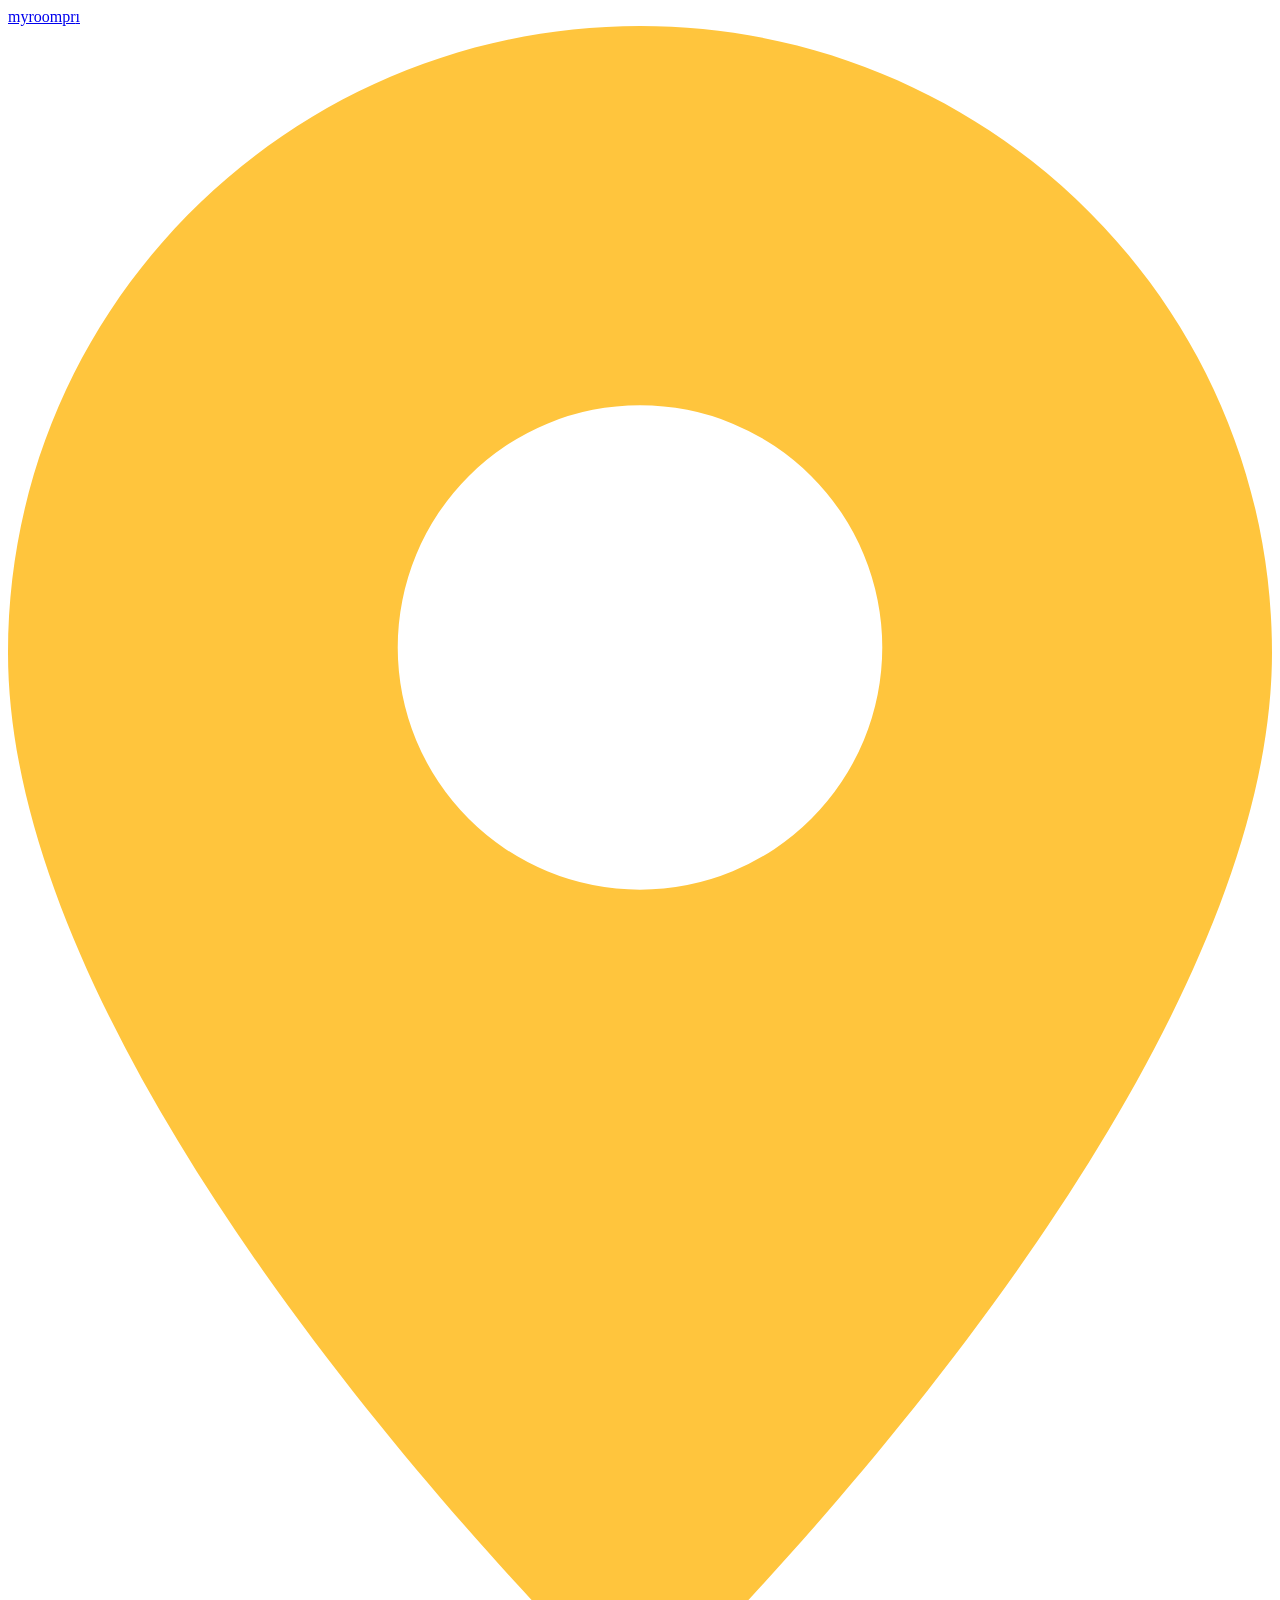
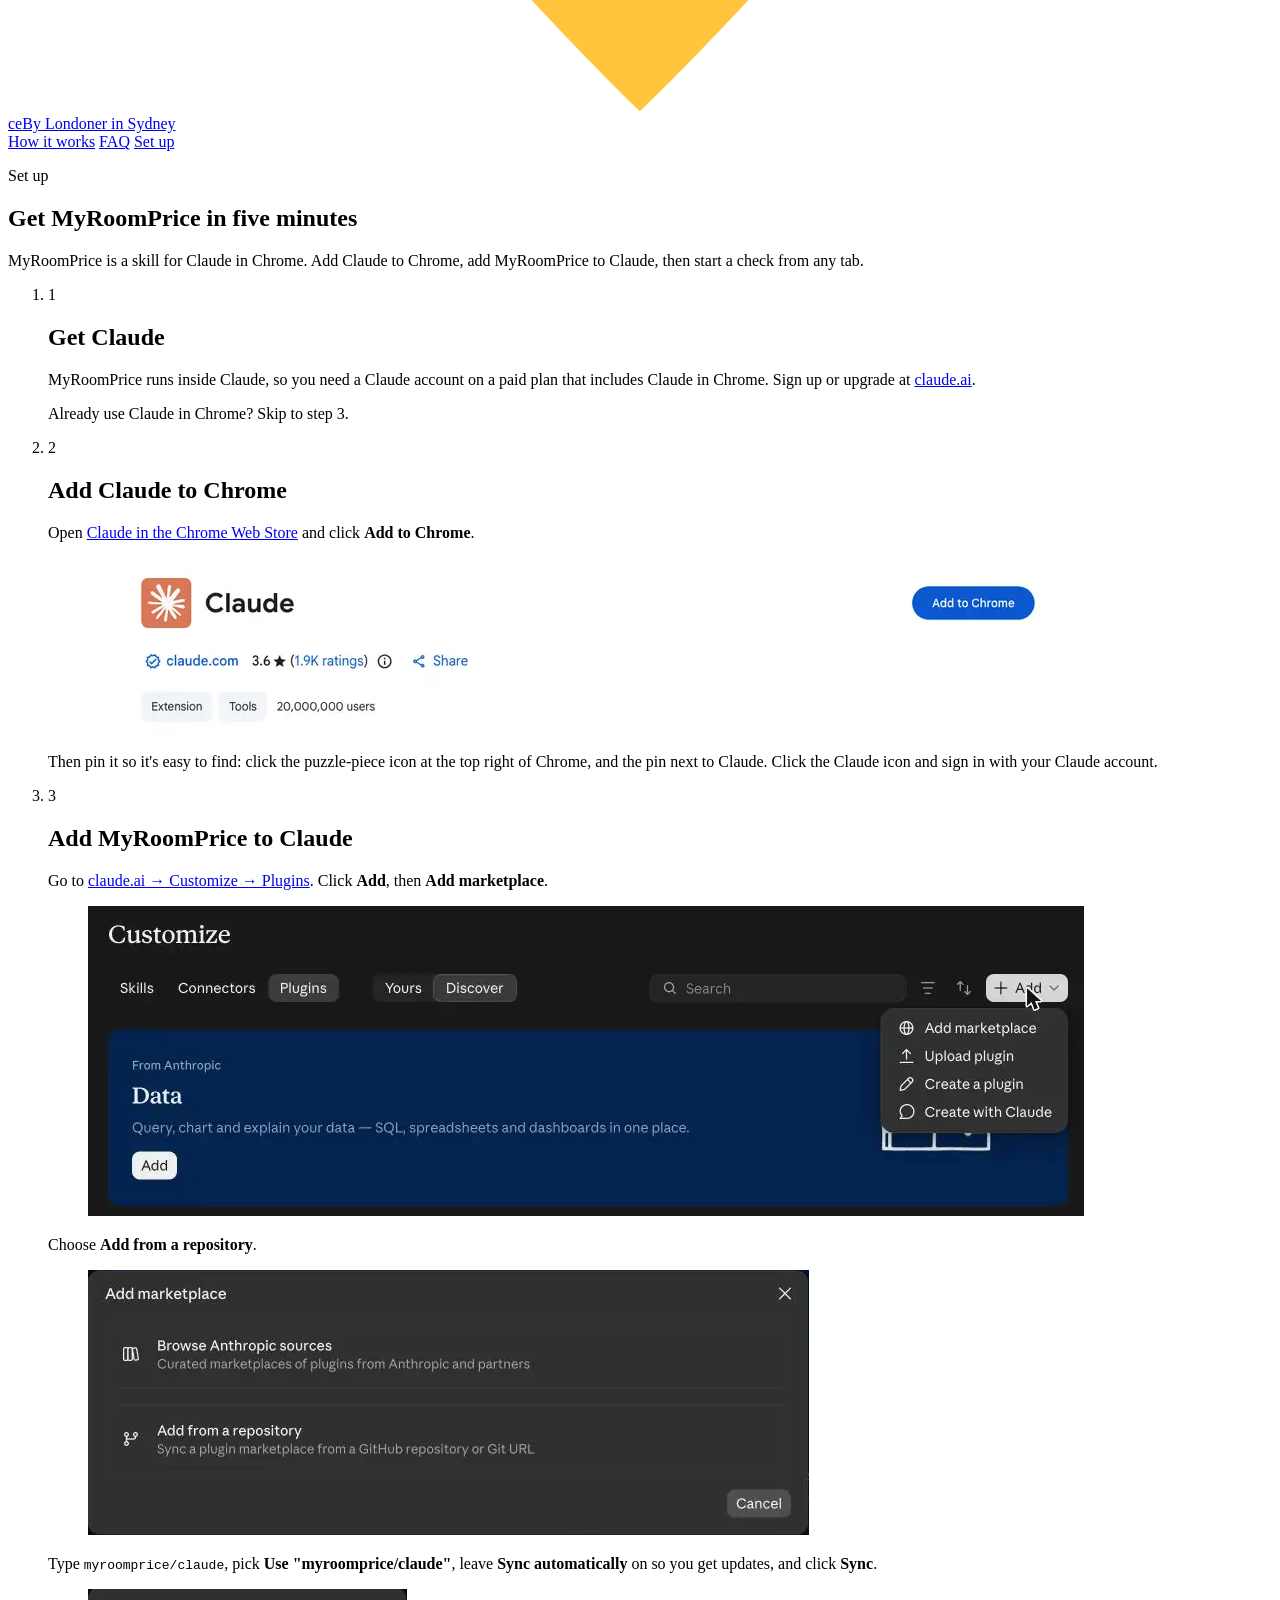
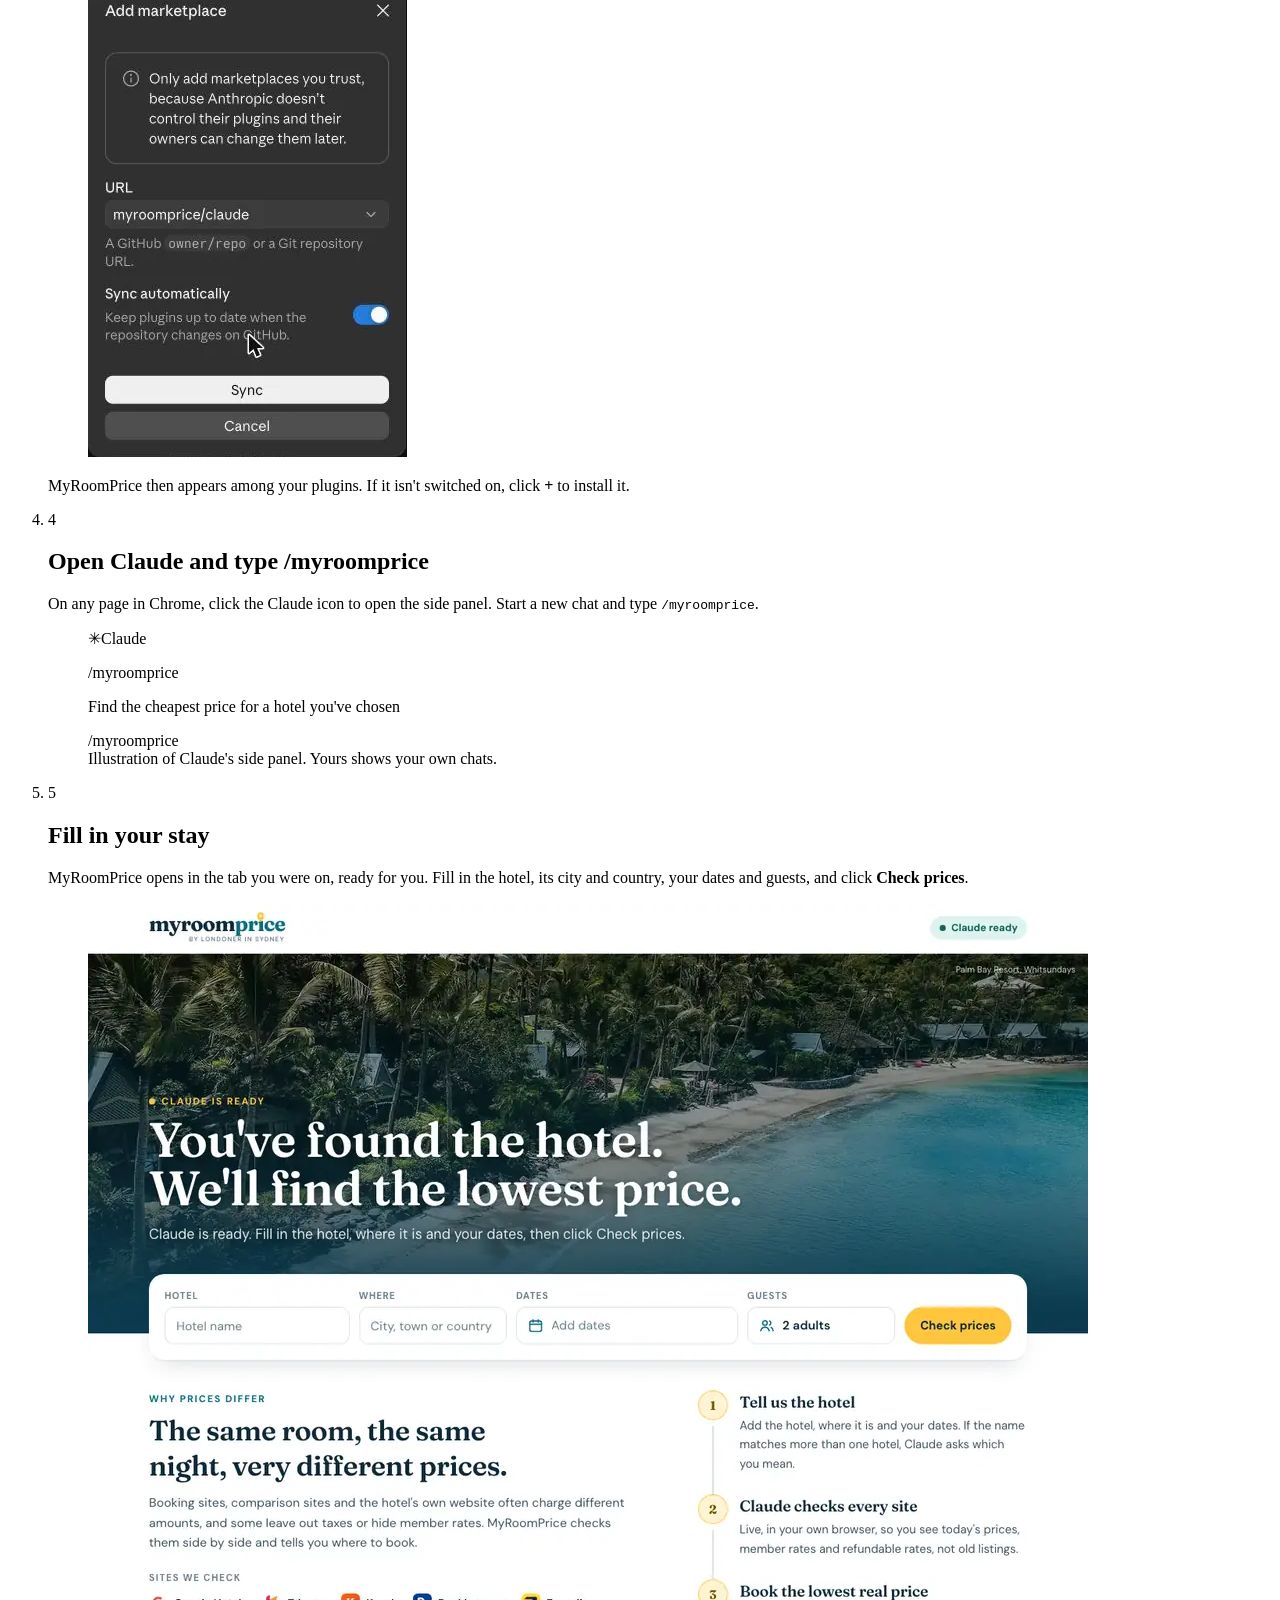
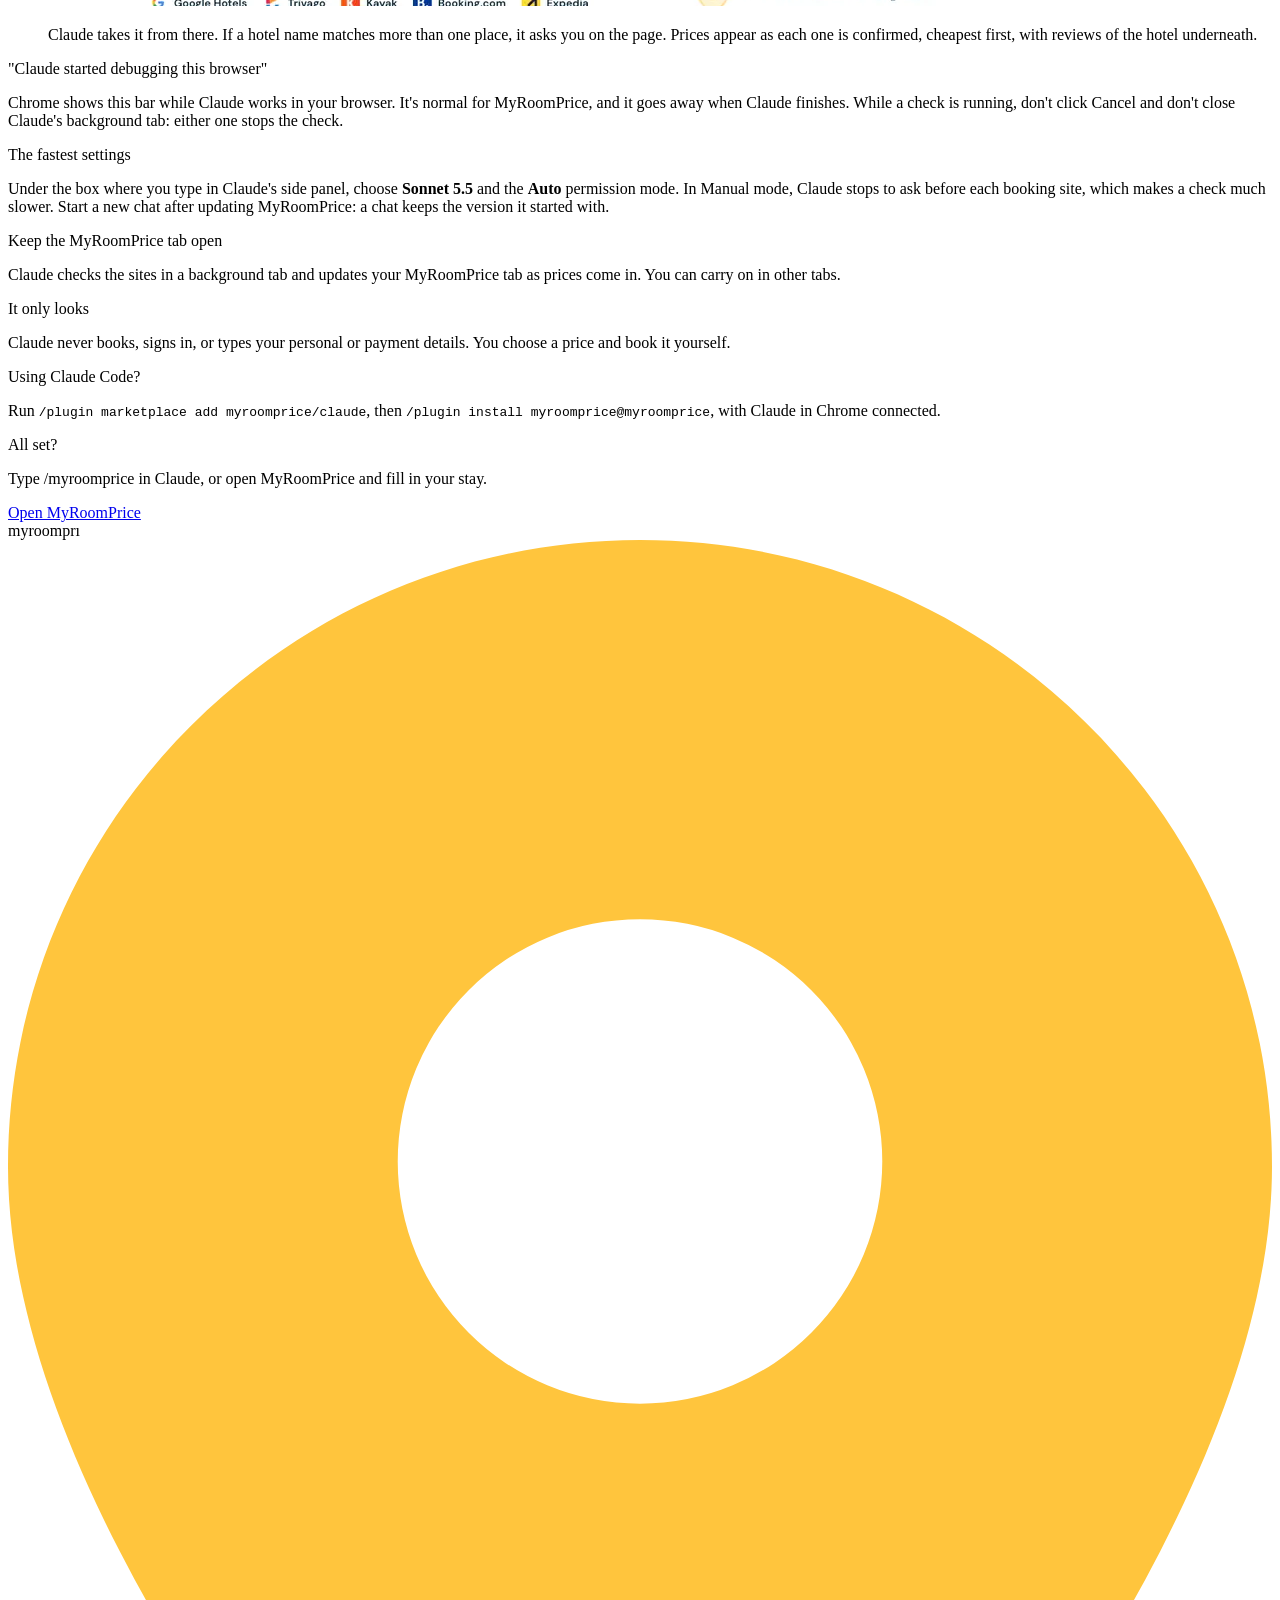
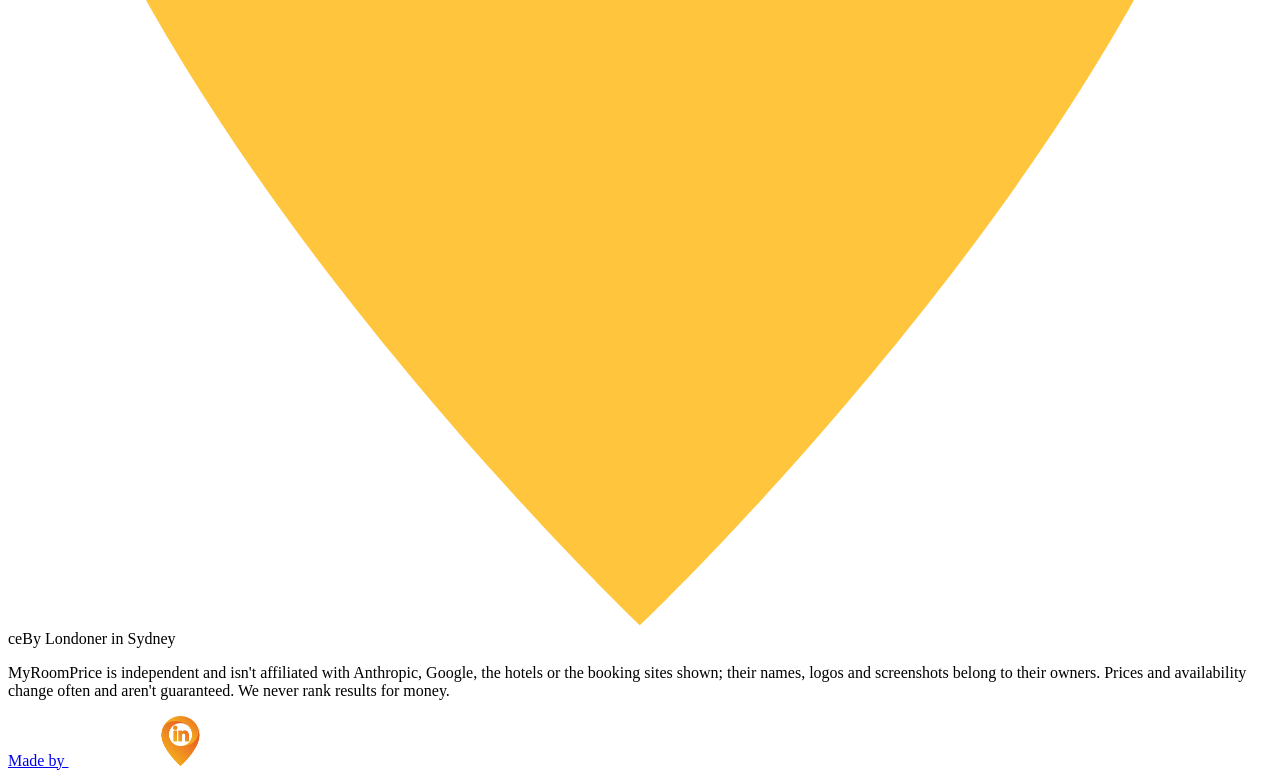
<file: page/setup.html>
<!doctype html>
<html lang="en">
<head>
<meta charset="utf-8">
<meta name="viewport" content="width=device-width, initial-scale=1">
<meta name="description" content="How to set up MyRoomPrice: add Claude to Chrome, add MyRoomPrice to Claude, and run your first hotel price check.">
<link rel="canonical" href="https://myroomprice.com/setup/">
<meta property="og:type" content="website">
<meta property="og:site_name" content="MyRoomPrice">
<meta property="og:title" content="Set up MyRoomPrice">
<meta property="og:description" content="How to set up MyRoomPrice: add Claude to Chrome, add MyRoomPrice to Claude, and run your first hotel price check.">
<meta property="og:url" content="https://myroomprice.com/setup/">
<meta property="og:image" content="https://myroomprice.com/og.png">
<meta property="og:image:width" content="1200">
<meta property="og:image:height" content="630">
<meta name="twitter:card" content="summary_large_image">
<meta name="referrer" content="no-referrer">
<title>Set up MyRoomPrice</title>
<link rel="icon" type="image/svg+xml" href="data:image/svg+xml,%3Csvg xmlns="http://www.w3.org/2000/svg" viewBox="0 0 32 32"%3E%3Crect width="32" height="32" rx="8" fill="%230b3a4e"/%3E%3Cpath transform="translate%287 3.5%29 scale%28.75%29" fill="%23ffc53d" fill-rule="evenodd" d="M12 0C5.4 0 0 5.3 0 11.9 0 20.6 12 32 12 32s12-11.4 12-20.1C24 5.3 18.6 0 12 0zm0 7.2a4.6 4.6 0 1 0 0 9.2 4.6 4.6 0 0 0 0-9.2z"/%3E%3C/svg%3E">
<!--
  MyRoomPrice setup guide. Built by tools/build_page.py into docs/setup/index.html, which Cloudflare serves at
  https://myroomprice.com/setup/. The styles come from page/results.html, copied in at the marker below.
-->
<style>/* @page-css */</style>
</head>
<body>
<header class="topbar">
  <div class="wrap">
    <a class="logo" href="/" aria-label="MyRoomPrice, by Londoner in Sydney, home"><span class="mark" aria-hidden="true">myroom<span class="p">pr<span class="i">ı<svg viewBox="0 0 24 32" aria-hidden="true"><path fill="#ffc53d" fill-rule="evenodd" d="M12 0C5.4 0 0 5.3 0 11.9 0 20.6 12 32 12 32s12-11.4 12-20.1C24 5.3 18.6 0 12 0zm0 7.2a4.6 4.6 0 1 0 0 9.2 4.6 4.6 0 0 0 0-9.2z"/></svg></span>ce</span></span><span class="by" aria-hidden="true">By Londoner in Sydney</span></a>
    <nav class="tw-ml-auto tw-flex tw-items-center tw-gap-1" aria-label="Main">
      <a class="mrs-navlink tw-hidden md:tw-inline-flex" href="/?show=how">How it works</a>
      <a class="mrs-navlink tw-hidden md:tw-inline-flex" href="/?show=faq">FAQ</a>
      <a class="mrs-navlink mrs-navcta" href="/setup/" aria-current="page">Set up</a>
    </nav>
  </div>
</header>

<section class="hero tw-pb-14">
  <div class="wrap">
    <p class="eyebrow">Set up</p>
    <h1>Get MyRoomPrice in five minutes</h1>
    <p class="summary">MyRoomPrice is a skill for Claude in Chrome. Add Claude to Chrome, add MyRoomPrice to Claude, then start a check from any tab.</p>
  </div>
</section>

<main class="wrap tw-py-12">
  <div class="tw-grid tw-gap-12 lg:tw-grid-cols-[minmax(0,1fr)_300px]">
    <ol class="tw-m-0 tw-grid tw-list-none tw-gap-12 tw-p-0" aria-label="Setup steps">
      <li class="mrs-step tw-pb-2"><span class="mrs-step-n" aria-hidden="true">1</span><div class="tw-min-w-0 tw-flex-1"><h2 class="tw-text-2xl">Get Claude</h2><p class="tw-mt-2 tw-max-w-[62ch] tw-leading-relaxed tw-text-ink-2">MyRoomPrice runs inside Claude, so you need a Claude account on a paid plan that includes Claude in Chrome. Sign up or upgrade at <a class="tw-font-bold tw-text-ocean" href="https://claude.ai" target="_blank" rel="noopener">claude.ai</a>.</p><p class="tw-mt-2 tw-max-w-[62ch] tw-leading-relaxed tw-text-ink-2">Already use Claude in Chrome? Skip to step 3.</p></div></li>
      <li class="mrs-step tw-pb-2"><span class="mrs-step-n" aria-hidden="true">2</span><div class="tw-min-w-0 tw-flex-1"><h2 class="tw-text-2xl">Add Claude to Chrome</h2><p class="tw-mt-2 tw-max-w-[62ch] tw-leading-relaxed tw-text-ink-2">Open <a class="tw-font-bold tw-text-ocean" href="https://chromewebstore.google.com/detail/claude/fcoeoabgfenejglbffodgkkbkcdhcgfn" target="_blank" rel="noopener">Claude in the Chrome Web Store</a> and click <strong>Add to Chrome</strong>.</p><figure class="tw-m-0 tw-mt-4"><img src="brand/setup-webstore.webp" alt="The Claude extension in the Chrome Web Store, with the Add to Chrome button" width="1000" height="175" loading="lazy" class="tw-block tw-h-auto tw-w-full tw-max-w-[720px] tw-rounded-xl tw-border tw-border-solid tw-border-line tw-shadow-card"></figure><p class="tw-mt-2 tw-max-w-[62ch] tw-leading-relaxed tw-text-ink-2">Then pin it so it's easy to find: click the puzzle-piece icon at the top right of Chrome, and the pin next to Claude. Click the Claude icon and sign in with your Claude account.</p></div></li>
      <li class="mrs-step tw-pb-2"><span class="mrs-step-n" aria-hidden="true">3</span><div class="tw-min-w-0 tw-flex-1"><h2 class="tw-text-2xl">Add MyRoomPrice to Claude</h2><p class="tw-mt-2 tw-max-w-[62ch] tw-leading-relaxed tw-text-ink-2">Go to <a class="tw-font-bold tw-text-ocean" href="https://claude.ai/customize/plugins" target="_blank" rel="noopener">claude.ai → Customize → Plugins</a>. Click <strong>Add</strong>, then <strong>Add marketplace</strong>.</p><figure class="tw-m-0 tw-mt-4"><img src="brand/setup-add-menu.webp" alt="Claude's Customize page on the Plugins tab, with the Add menu open and Add marketplace at the top" width="996" height="310" loading="lazy" class="tw-block tw-h-auto tw-w-full tw-max-w-[720px] tw-rounded-xl tw-border tw-border-solid tw-border-line tw-shadow-card"></figure><p class="tw-mt-2 tw-max-w-[62ch] tw-leading-relaxed tw-text-ink-2">Choose <strong>Add from a repository</strong>.</p><figure class="tw-m-0 tw-mt-4"><img src="brand/setup-add-repo.webp" alt="The Add marketplace window, with Browse Anthropic sources and Add from a repository" width="721" height="265" loading="lazy" class="tw-block tw-h-auto tw-w-full tw-max-w-[720px] tw-rounded-xl tw-border tw-border-solid tw-border-line tw-shadow-card"></figure><p class="tw-mt-2 tw-max-w-[62ch] tw-leading-relaxed tw-text-ink-2">Type <code class="tw-rounded-md tw-bg-mist tw-px-1.5 tw-py-0.5 tw-font-sans tw-font-bold tw-text-ink">myroomprice/claude</code>, pick <strong>Use "myroomprice/claude"</strong>, leave <strong>Sync automatically</strong> on so you get updates, and click <strong>Sync</strong>.</p><figure class="tw-m-0 tw-mt-4"><img src="brand/setup-sync.webp" alt="The Add marketplace window with myroomprice/claude in the URL box, Sync automatically turned on, and the Sync button" width="319" height="468" loading="lazy" class="tw-block tw-h-auto tw-w-full tw-max-w-[340px] tw-rounded-xl tw-border tw-border-solid tw-border-line tw-shadow-card"></figure><p class="tw-mt-2 tw-max-w-[62ch] tw-leading-relaxed tw-text-ink-2">MyRoomPrice then appears among your plugins. If it isn't switched on, click <strong>+</strong> to install it.</p></div></li>
      <li class="mrs-step tw-pb-2"><span class="mrs-step-n" aria-hidden="true">4</span><div class="tw-min-w-0 tw-flex-1"><h2 class="tw-text-2xl">Open Claude and type /myroomprice</h2><p class="tw-mt-2 tw-max-w-[62ch] tw-leading-relaxed tw-text-ink-2">On any page in Chrome, click the Claude icon to open the side panel. Start a new chat and type <code class="tw-rounded-md tw-bg-mist tw-px-1.5 tw-py-0.5 tw-font-sans tw-font-bold tw-text-ink">/myroomprice</code>.</p><figure class="tw-m-0 tw-mt-4" aria-label="Illustration: Claude's side panel open in Chrome, with /myroomprice typed in the message box">
  <div class="tw-flex tw-max-w-[720px] tw-overflow-hidden tw-rounded-xl tw-border tw-border-solid tw-border-line tw-bg-white tw-shadow-card" aria-hidden="true">
    <div class="tw-hidden tw-flex-1 tw-flex-col tw-gap-2.5 tw-bg-mist tw-p-5 sm:tw-flex">
      <div class="tw-mb-2 tw-flex tw-gap-1.5"><span class="tw-h-2.5 tw-w-2.5 tw-rounded-full tw-bg-line"></span><span class="tw-h-2.5 tw-w-2.5 tw-rounded-full tw-bg-line"></span><span class="tw-h-2.5 tw-w-2.5 tw-rounded-full tw-bg-line"></span></div>
      <div class="tw-h-3 tw-w-3/4 tw-rounded tw-bg-line"></div><div class="tw-h-3 tw-w-1/2 tw-rounded tw-bg-line"></div>
      <div class="tw-mt-2 tw-h-24 tw-rounded-lg tw-bg-line/70"></div><div class="tw-h-3 tw-w-2/3 tw-rounded tw-bg-line"></div><div class="tw-h-3 tw-w-1/3 tw-rounded tw-bg-line"></div>
    </div>
    <div class="tw-flex tw-w-full tw-flex-col tw-border-0 tw-border-l tw-border-solid tw-border-line tw-p-4 sm:tw-w-[300px]">
      <div class="tw-flex tw-items-center tw-gap-2 tw-text-sm tw-font-bold"><span class="tw-flex tw-h-6 tw-w-6 tw-items-center tw-justify-center tw-rounded-md tw-bg-[#d97757] tw-text-white">✳</span>Claude</div>
      <div class="tw-mt-auto tw-pt-16">
        <div class="tw-mb-2 tw-rounded-lg tw-border tw-border-solid tw-border-line tw-bg-white tw-p-2.5 tw-text-sm tw-shadow-card">
          <p class="tw-font-bold">/myroomprice</p><p class="tw-text-xs tw-text-ink-3">Find the cheapest price for a hotel you've chosen</p>
        </div>
        <div class="tw-rounded-xl tw-border-[1.5px] tw-border-solid tw-border-reef tw-px-3 tw-py-2.5 tw-text-[15px] tw-font-semibold">/myroomprice<span class="tw-ml-px tw-inline-block tw-h-4 tw-w-px tw-translate-y-0.5 tw-animate-pulse tw-bg-ink"></span></div>
      </div>
    </div>
  </div>
  <figcaption class="tw-mt-2 tw-text-sm tw-text-ink-3">Illustration of Claude's side panel. Yours shows your own chats.</figcaption>
</figure></div></li>
      <li class="mrs-step tw-pb-2"><span class="mrs-step-n" aria-hidden="true">5</span><div class="tw-min-w-0 tw-flex-1"><h2 class="tw-text-2xl">Fill in your stay</h2><p class="tw-mt-2 tw-max-w-[62ch] tw-leading-relaxed tw-text-ink-2">MyRoomPrice opens in the tab you were on, ready for you. Fill in the hotel, its city and country, your dates and guests, and click <strong>Check prices</strong>.</p><figure class="tw-m-0 tw-mt-4"><img src="brand/setup-ready.webp" alt="The MyRoomPrice page saying Claude is ready, with the search form" width="1000" height="703" loading="lazy" class="tw-block tw-h-auto tw-w-full tw-max-w-[720px] tw-rounded-xl tw-border tw-border-solid tw-border-line tw-shadow-card"></figure><p class="tw-mt-2 tw-max-w-[62ch] tw-leading-relaxed tw-text-ink-2">Claude takes it from there. If a hotel name matches more than one place, it asks you on the page. Prices appear as each one is confirmed, cheapest first, with reviews of the hotel underneath.</p></div></li>
    </ol>
    <aside class="tw-grid tw-content-start tw-gap-4" aria-label="Good to know">
      <div class="tw-rounded-2xl tw-bg-sun-soft tw-p-5">
        <p class="tw-font-bold">"Claude started debugging this browser"</p>
        <p class="tw-mt-1 tw-text-[15px] tw-text-ink-2">Chrome shows this bar while Claude works in your browser. It's normal for MyRoomPrice, and it goes away when Claude finishes. While a check is running, don't click Cancel and don't close Claude's background tab: either one stops the check.</p>
      </div>
      <div class="tw-rounded-2xl tw-bg-mist tw-p-5">
        <p class="tw-font-bold">The fastest settings</p>
        <p class="tw-mt-1 tw-text-[15px] tw-text-ink-2">Under the box where you type in Claude's side panel, choose <strong>Sonnet 5.5</strong> and the <strong>Auto</strong> permission mode. In Manual mode, Claude stops to ask before each booking site, which makes a check much slower. Start a new chat after updating MyRoomPrice: a chat keeps the version it started with.</p>
      </div>
      <div class="tw-rounded-2xl tw-bg-mist tw-p-5">
        <p class="tw-font-bold">Keep the MyRoomPrice tab open</p>
        <p class="tw-mt-1 tw-text-[15px] tw-text-ink-2">Claude checks the sites in a background tab and updates your MyRoomPrice tab as prices come in. You can carry on in other tabs.</p>
      </div>
      <div class="tw-rounded-2xl tw-bg-mist tw-p-5">
        <p class="tw-font-bold">It only looks</p>
        <p class="tw-mt-1 tw-text-[15px] tw-text-ink-2">Claude never books, signs in, or types your personal or payment details. You choose a price and book it yourself.</p>
      </div>
      <div class="tw-rounded-2xl tw-bg-mist tw-p-5">
        <p class="tw-font-bold">Using Claude Code?</p>
        <p class="tw-mt-1 tw-text-[15px] tw-text-ink-2">Run <code class="tw-font-bold">/plugin marketplace add myroomprice/claude</code>, then <code class="tw-font-bold">/plugin install myroomprice@myroomprice</code>, with Claude in Chrome connected.</p>
      </div>
    </aside>
  </div>
  <div class="tw-mt-14 tw-flex tw-flex-wrap tw-items-center tw-gap-4 tw-rounded-[20px] tw-bg-ocean-deep tw-p-6 tw-text-white sm:tw-p-8">
    <div class="tw-min-w-0 tw-flex-1">
      <p class="tw-font-serif tw-text-2xl tw-font-semibold">All set?</p>
      <p class="tw-mt-1 tw-text-white/80">Type /myroomprice in Claude, or open MyRoomPrice and fill in your stay.</p>
    </div>
    <a class="btn btn-sun tw-no-underline" href="/">Open MyRoomPrice</a>
  </div>
</main>

<footer>
  <!-- Two columns: MyRoomPrice and the small print on the left, Londoner in Sydney on the right. -->
  <div class="wrap tw-gap-y-6 md:tw-grid-cols-[minmax(0,1fr)_auto] md:tw-gap-x-10">
    <div class="tw-grid tw-content-start tw-gap-2">
      <div class="logo" role="img" aria-label="MyRoomPrice, by Londoner in Sydney"><span class="mark" aria-hidden="true">myroom<span class="p">pr<span class="i">ı<svg viewBox="0 0 24 32" aria-hidden="true"><path fill="#ffc53d" fill-rule="evenodd" d="M12 0C5.4 0 0 5.3 0 11.9 0 20.6 12 32 12 32s12-11.4 12-20.1C24 5.3 18.6 0 12 0zm0 7.2a4.6 4.6 0 1 0 0 9.2 4.6 4.6 0 0 0 0-9.2z"/></svg></span>ce</span></span><span class="by" aria-hidden="true">By Londoner in Sydney</span></div>
      <p class="tw-mt-2 tw-text-[13px] tw-text-white/60">MyRoomPrice is independent and isn't affiliated with Anthropic, Google, the hotels or the booking sites shown; their names, logos and screenshots belong to their owners. Prices and availability change often and aren't guaranteed. We never rank results for money.</p>
    </div>
    <a class="tw-flex tw-w-fit tw-flex-col tw-items-start md:tw-items-end tw-gap-2 tw-self-start tw-text-xs tw-font-semibold tw-uppercase tw-tracking-[.14em] tw-text-white/55 tw-no-underline hover:tw-text-white md:tw-border-0 md:tw-border-l md:tw-border-solid md:tw-border-white/15 md:tw-pl-10" href="https://londonerinsydney.com" target="_blank" rel="noopener" aria-label="Made by Londoner in Sydney: travel guides and expat tips">
      Made by
      <img src="brand/lis-logo-white.png" alt="" width="203" height="50" class="tw-block tw-h-12 tw-w-auto">
    </a>
  </div>
</footer>
</body>
</html>
</file>
